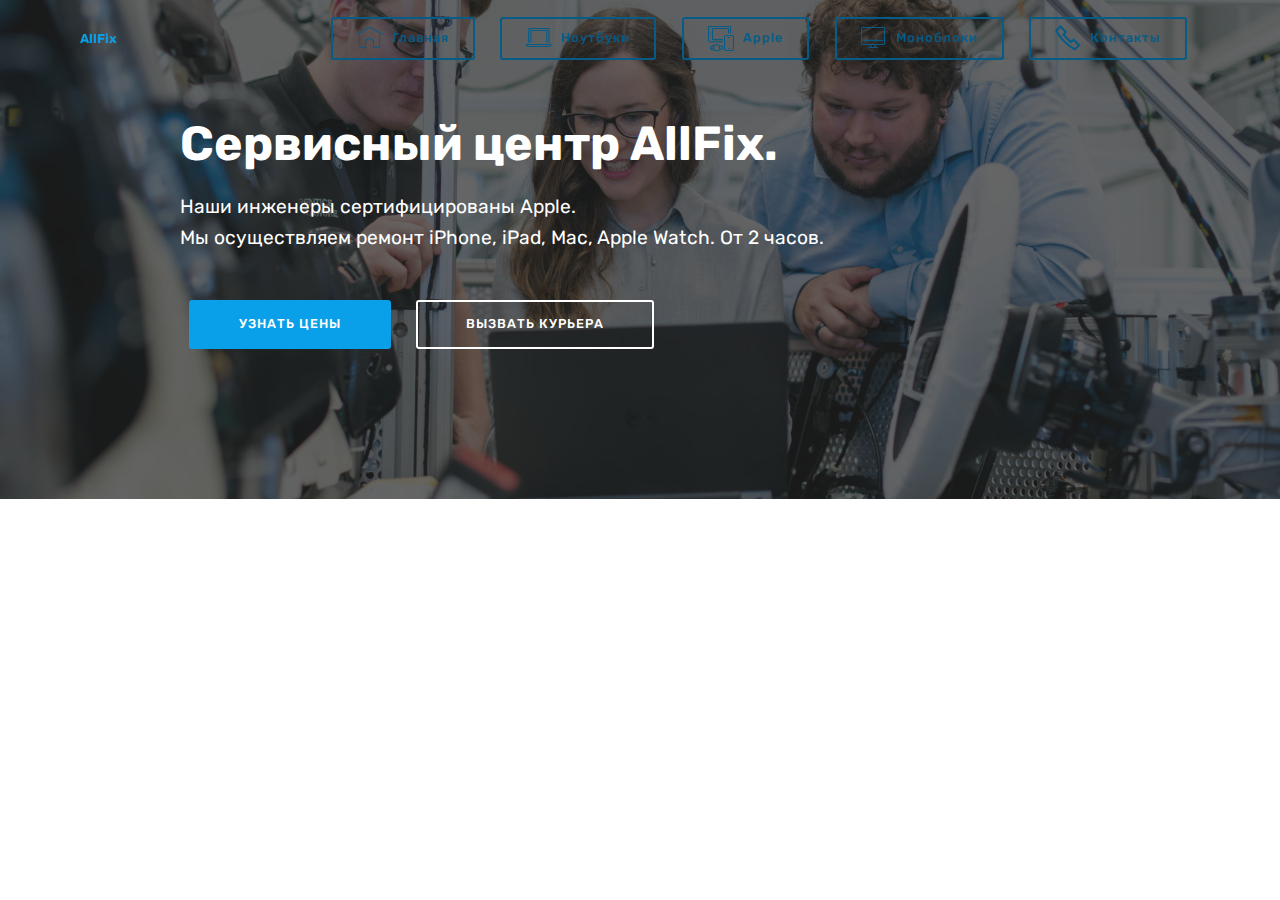
<file: index.html>
<!DOCTYPE html>
<html  >
<head> 
  <!-- Миша тест-->
  <!-- Site made with Mobirise Website Builder v4.12.1, https://mobirise.com -->
  <meta charset="UTF-8">
  <meta http-equiv="X-UA-Compatible" content="IE=edge">
  <meta name="generator" content="Mobirise v4.12.1, mobirise.com">
  <meta name="viewport" content="width=device-width, initial-scale=1, minimum-scale=1">
  <link rel="shortcut icon" href="assets/images/logo2.png" type="image/x-icon">
  <meta name="description" content="">
  
  <title>Главная</title>
  <link rel="stylesheet" href="assets/web/assets/mobirise-icons2/mobirise2.css">
  <link rel="stylesheet" href="assets/web/assets/mobirise-icons/mobirise-icons.css">
  <link rel="stylesheet" href="assets/bootstrap/css/bootstrap.min.css">
  <link rel="stylesheet" href="assets/bootstrap/css/bootstrap-grid.min.css">
  <link rel="stylesheet" href="assets/bootstrap/css/bootstrap-reboot.min.css">
  <link rel="stylesheet" href="assets/animatecss/animate.min.css">
  <link rel="stylesheet" href="assets/tether/tether.min.css">
  <link rel="stylesheet" href="assets/dropdown/css/style.css">
  <link rel="stylesheet" href="assets/theme/css/style.css">
  <link rel="preload" as="style" href="assets/mobirise/css/mbr-additional.css"><link rel="stylesheet" href="assets/mobirise/css/mbr-additional.css" type="text/css">
  
  
  
</head>
<body>
  <section class="menu cid-qTkzRZLJNu" once="menu" id="menu1-0">

    

    <nav class="navbar navbar-expand beta-menu navbar-dropdown align-items-center navbar-fixed-top navbar-toggleable-sm bg-color transparent">
        <button class="navbar-toggler navbar-toggler-right" type="button" data-toggle="collapse" data-target="#navbarSupportedContent" aria-controls="navbarSupportedContent" aria-expanded="false" aria-label="Toggle navigation">
            <div class="hamburger">
                <span></span>
                <span></span>
                <span></span>
                <span></span>
            </div>
        </button>
        <div class="menu-logo">
            <div class="navbar-brand">
                
                <span class="navbar-caption-wrap"><a class="navbar-caption text-success display-4" href="https://mobirise.com">AllFix</a></span>
            </div>
        </div>
        <div class="collapse navbar-collapse" id="navbarSupportedContent">
            <ul class="navbar-nav nav-dropdown" data-app-modern-menu="true"><li class="nav-item">
                    <a class="nav-link link text-white display-7" href="https://mobirise.com">
                        </a>
                </li></ul>
            <div class="navbar-buttons mbr-section-btn"><a class="btn btn-sm btn-success-outline display-4" href="index.html"><span class="mbri-home mbr-iconfont mbr-iconfont-btn"></span>Главная</a>  <a class="btn btn-sm btn-success-outline display-4" href="page6.html"><span class="mbri-laptop mbr-iconfont mbr-iconfont-btn"></span>Ноутбуки</a> <a class="btn btn-sm btn-success-outline display-4" href="page4.html"><span class="mbri-devices mbr-iconfont mbr-iconfont-btn"></span>Apple</a> <a class="btn btn-sm btn-success-outline display-4" href="page5.html"><span class="mbri-desktop mbr-iconfont mbr-iconfont-btn"></span>Моноблоки</a> <a class="btn btn-sm btn-success-outline display-4" href="page1.html"><span class="mobi-mbri mobi-mbri-phone mbr-iconfont mbr-iconfont-btn"></span>Контакты</a></div>
        </div>
    </nav>
</section>

<section class="engine"><a href="https://mobirise.info/k">how to develop your own website</a></section><section class="mbr-section info3 cid-rRf6RfEWJQ" id="info3-n">

    

    <div class="mbr-overlay" style="opacity: 0.7; background-color: rgb(35, 35, 35);">
    </div>

    <div class="container">
        <div class="row justify-content-center">
            <div class="media-container-column title col-12 col-md-10">
                <h2 class="align-left mbr-bold mbr-white pb-3 mbr-fonts-style display-2">Сервисный центр AllFix.</h2>
                
                <p class="mbr-text align-left mbr-white mbr-fonts-style display-5">Наши инженеры сертифицированы Apple. <br>Мы осуществляем ремонт iPhone, iPad, Mac, Apple Watch. От 2 часов.</p>
                <div class="mbr-section-btn align-left py-4"><a class="btn btn-success display-4" href="https://mobirise.co">УЗНАТЬ ЦЕНЫ</a>
                    <a class="btn btn-white-outline display-4" href="https://mobirise.co">ВЫЗВАТЬ КУРЬЕРА</a></div>
            </div>
        </div>
    </div>
</section>


  <script src="assets/popper/popper.min.js"></script>
  <script src="assets/web/assets/jquery/jquery.min.js"></script>
  <script src="assets/bootstrap/js/bootstrap.min.js"></script>
  <script src="assets/smoothscroll/smooth-scroll.js"></script>
  <script src="assets/touchswipe/jquery.touch-swipe.min.js"></script>
  <script src="assets/viewportchecker/jquery.viewportchecker.js"></script>
  <script src="assets/tether/tether.min.js"></script>
  <script src="assets/dropdown/js/nav-dropdown.js"></script>
  <script src="assets/dropdown/js/navbar-dropdown.js"></script>
  <script src="assets/theme/js/script.js"></script>
  
  
  <input name="animation" type="hidden">
  </body>
</html>
</file>
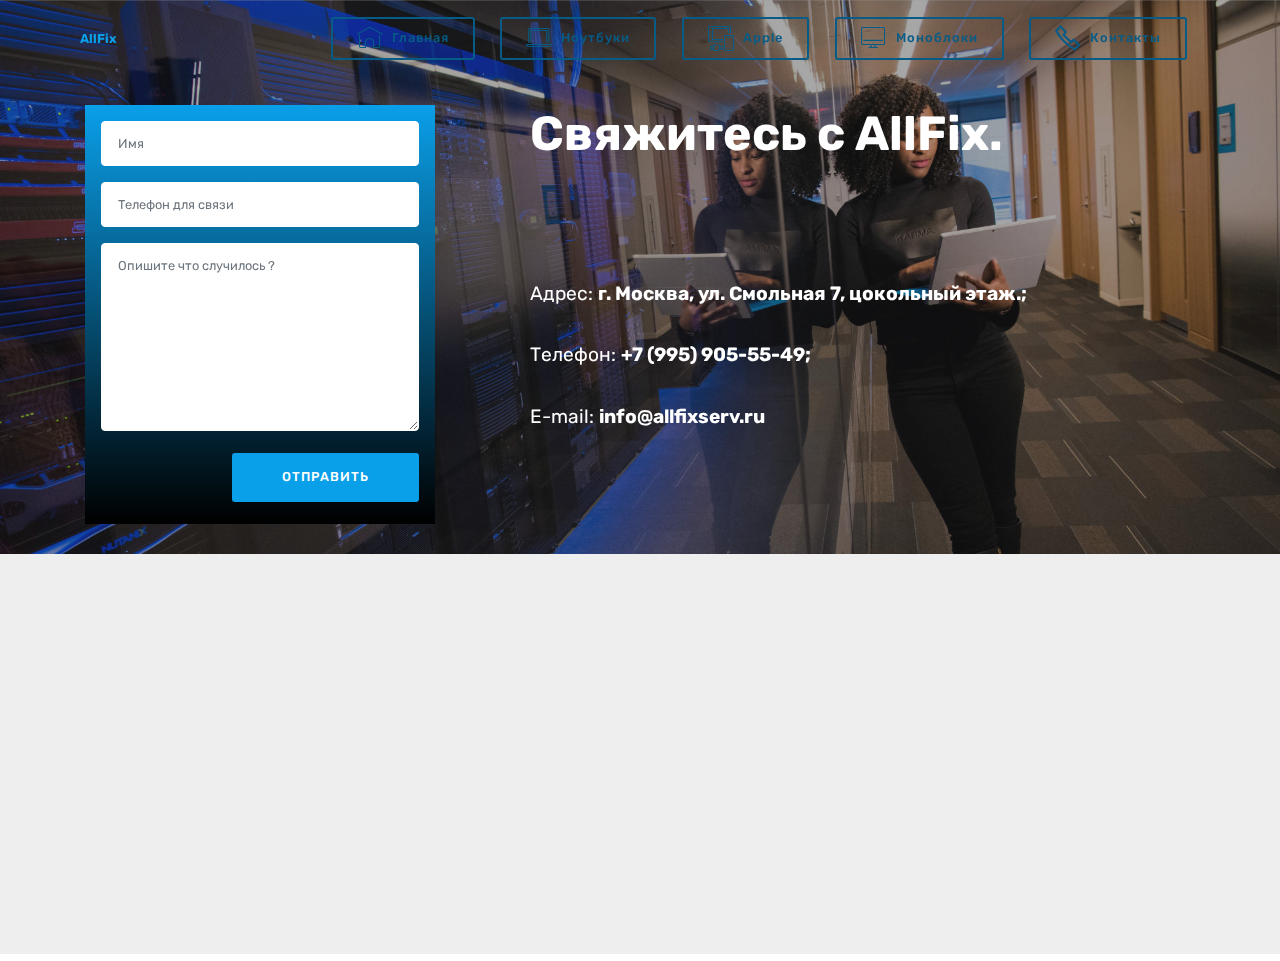
<file: page1.html>
<!DOCTYPE html>
<html  >
<head>
  <!-- Site made with Mobirise Website Builder v4.12.1, https://mobirise.com -->
  <meta charset="UTF-8">
  <meta http-equiv="X-UA-Compatible" content="IE=edge">
  <meta name="generator" content="Mobirise v4.12.1, mobirise.com">
  <meta name="viewport" content="width=device-width, initial-scale=1, minimum-scale=1">
  <link rel="shortcut icon" href="assets/images/logo2.png" type="image/x-icon">
  <meta name="description" content="Web Creator Description">
  
  <title>Контакты</title>
  <link rel="stylesheet" href="assets/web/assets/mobirise-icons2/mobirise2.css">
  <link rel="stylesheet" href="assets/web/assets/mobirise-icons/mobirise-icons.css">
  <link rel="stylesheet" href="assets/bootstrap/css/bootstrap.min.css">
  <link rel="stylesheet" href="assets/bootstrap/css/bootstrap-grid.min.css">
  <link rel="stylesheet" href="assets/bootstrap/css/bootstrap-reboot.min.css">
  <link rel="stylesheet" href="assets/tether/tether.min.css">
  <link rel="stylesheet" href="assets/dropdown/css/style.css">
  <link rel="stylesheet" href="assets/animatecss/animate.min.css">
  <link rel="stylesheet" href="assets/theme/css/style.css">
  <link rel="preload" as="style" href="assets/mobirise/css/mbr-additional.css"><link rel="stylesheet" href="assets/mobirise/css/mbr-additional.css" type="text/css">
  
  
  
</head>
<body>
  <section class="menu cid-qTkzRZLJNu" once="menu" id="menu1-3">

    

    <nav class="navbar navbar-expand beta-menu navbar-dropdown align-items-center navbar-fixed-top navbar-toggleable-sm bg-color transparent">
        <button class="navbar-toggler navbar-toggler-right" type="button" data-toggle="collapse" data-target="#navbarSupportedContent" aria-controls="navbarSupportedContent" aria-expanded="false" aria-label="Toggle navigation">
            <div class="hamburger">
                <span></span>
                <span></span>
                <span></span>
                <span></span>
            </div>
        </button>
        <div class="menu-logo">
            <div class="navbar-brand">
                
                <span class="navbar-caption-wrap"><a class="navbar-caption text-success display-4" href="https://mobirise.com">AllFix</a></span>
            </div>
        </div>
        <div class="collapse navbar-collapse" id="navbarSupportedContent">
            <ul class="navbar-nav nav-dropdown" data-app-modern-menu="true"><li class="nav-item">
                    <a class="nav-link link text-white display-7" href="https://mobirise.com">
                        </a>
                </li></ul>
            <div class="navbar-buttons mbr-section-btn"><a class="btn btn-sm btn-success-outline display-4" href="index.html"><span class="mbri-home mbr-iconfont mbr-iconfont-btn"></span>Главная</a>  <a class="btn btn-sm btn-success-outline display-4" href="page6.html"><span class="mbri-laptop mbr-iconfont mbr-iconfont-btn"></span>Ноутбуки</a> <a class="btn btn-sm btn-success-outline display-4" href="page4.html"><span class="mbri-devices mbr-iconfont mbr-iconfont-btn"></span>Apple</a> <a class="btn btn-sm btn-success-outline display-4" href="page5.html"><span class="mbri-desktop mbr-iconfont mbr-iconfont-btn"></span>Моноблоки</a> <a class="btn btn-sm btn-success-outline display-4" href="page1.html"><span class="mobi-mbri mobi-mbri-phone mbr-iconfont mbr-iconfont-btn"></span>Контакты</a></div>
        </div>
    </nav>
</section>

<section class="engine"><a href="https://mobirise.info/x">css templates</a></section><section class="header15 cid-rRf9jIYEBU mbr-parallax-background" id="header15-u">

    

    <div class="mbr-overlay" style="opacity: 0.4; background-color: rgb(35, 35, 35);"></div>

    <div class="container align-right">
        <div class="row">
            <div class="mbr-white col-lg-8 col-md-7 content-container">
                <h1 class="mbr-section-title mbr-bold pb-3 mbr-fonts-style display-2">Свяжитесь с AllFix.<br></h1>
                <p class="mbr-text pb-3 mbr-fonts-style display-5"><br><br><br>Адрес:&nbsp;<strong>г. Москва, ул. Смольная 7, цокольный этаж.;</strong><br><br>Телефон:&nbsp;<strong>+7 (995) 905-55-49;</strong><br><br>E-mail:&nbsp;<strong>info@allfixserv.ru</strong></p>
            </div>
            <div class="col-lg-4 col-md-5">
                <div class="form-container">
                    <div class="media-container-column" data-form-type="formoid">
                        <!---Formbuilder Form--->
                        <form action="https://mobirise.com/" method="POST" class="mbr-form form-with-styler" data-form-title="Mobirise Form"><input type="hidden" name="email" data-form-email="true" value="L/SYE7BGbOlJXs1dSFT7EGM/0JoJOItqttS4r6G8CULrRSJgP/QU2kP3EPGf3H2MMVjSTwvzjnIMJ3EjsTNIK9Q2TT3UwLNkNjqgQxA+JgccHkPJzwHDy1PwTT7jr8c/">
                            <div class="row">
                                <div hidden="hidden" data-form-alert="" class="alert alert-success col-12">Спасибо! Сокоро мы свяжемся с Вами!</div>
                                <div hidden="hidden" data-form-alert-danger="" class="alert alert-danger col-12">
                                </div>
                            </div>
                            <div class="dragArea row">
                                <div class="col-md-12 form-group " data-for="name">
                                    <input type="text" name="name" placeholder="Имя" data-form-field="Name" required="required" class="form-control px-3 display-7" id="name-header15-u">
                                </div>
                                
                                <div data-for="phone" class="col-md-12 form-group ">
                                    <input type="tel" name="phone" placeholder="Телефон для связи" data-form-field="Phone" class="form-control px-3 display-7" id="phone-header15-u">
                                </div>
                                <div data-for="message" class="col-md-12 form-group ">
                                    <textarea name="message" placeholder="Опишите что случилось ?" data-form-field="Message" class="form-control px-3 display-7" id="message-header15-u"></textarea>
                                </div>
                                <div class="col-md-12 input-group-btn"><button type="submit" class="btn btn-form btn-success display-4">ОТПРАВИТЬ</button></div>
                            </div>
                        </form><!---Formbuilder Form--->
                    </div>
                </div>
            </div>
        </div>
    </div>
    
</section>

<section class="map1 cid-rRf8ViMr7T" id="map1-t">

     

    <div class="google-map"><iframe frameborder="0" style="border:0" src="https://www.google.com/maps/embed/v1/place?key=AIzaSyCy9r70T3NYf3PhvVflTo0_zdif2_IoIYs&amp;q=place_id:ChIJ85AmL_s3tUYR4V6AgoW7auI" allowfullscreen=""></iframe></div>
</section>


  <script src="assets/web/assets/jquery/jquery.min.js"></script>
  <script src="assets/popper/popper.min.js"></script>
  <script src="assets/bootstrap/js/bootstrap.min.js"></script>
  <script src="assets/smoothscroll/smooth-scroll.js"></script>
  <script src="assets/parallax/jarallax.min.js"></script>
  <script src="assets/tether/tether.min.js"></script>
  <script src="assets/viewportchecker/jquery.viewportchecker.js"></script>
  <script src="assets/dropdown/js/nav-dropdown.js"></script>
  <script src="assets/dropdown/js/navbar-dropdown.js"></script>
  <script src="assets/touchswipe/jquery.touch-swipe.min.js"></script>
  <script src="assets/theme/js/script.js"></script>
  <script src="assets/formoid/formoid.min.js"></script>
  
  
  <input name="animation" type="hidden">
  </body>
</html>
</file>
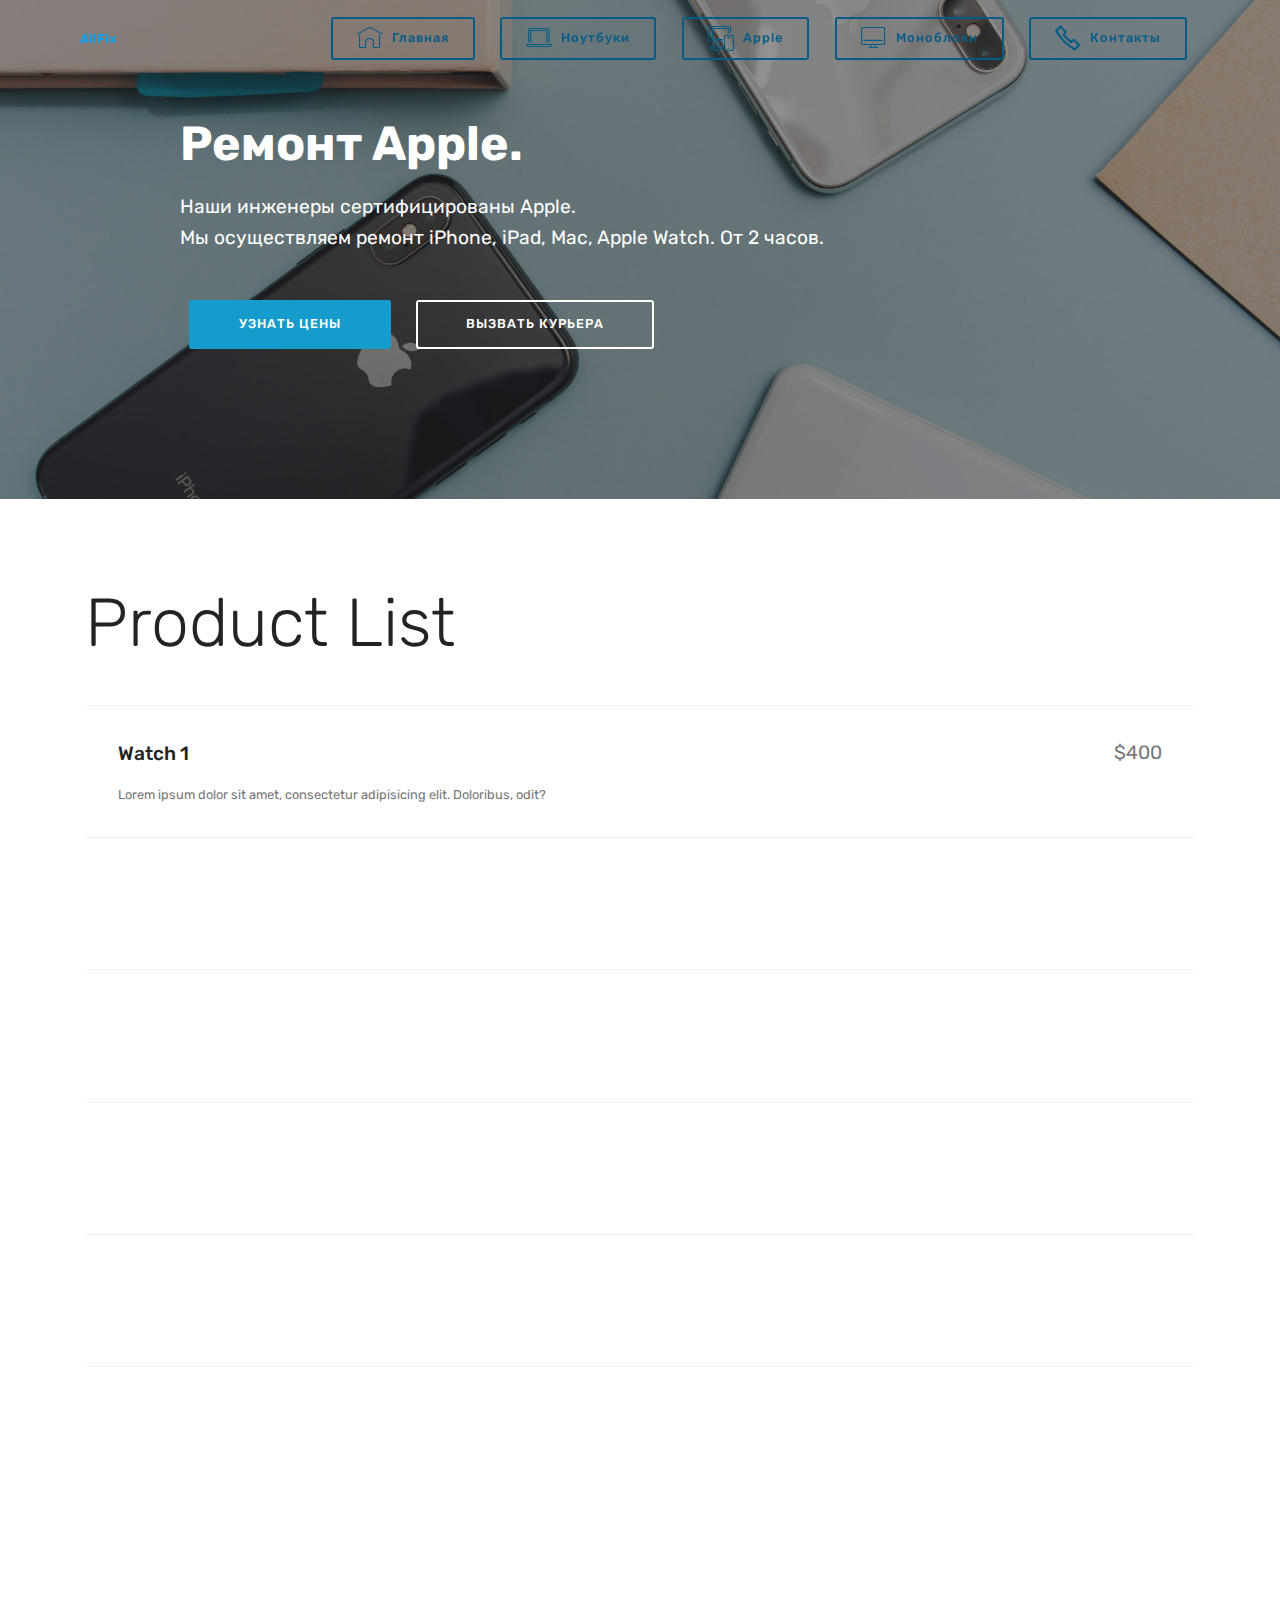
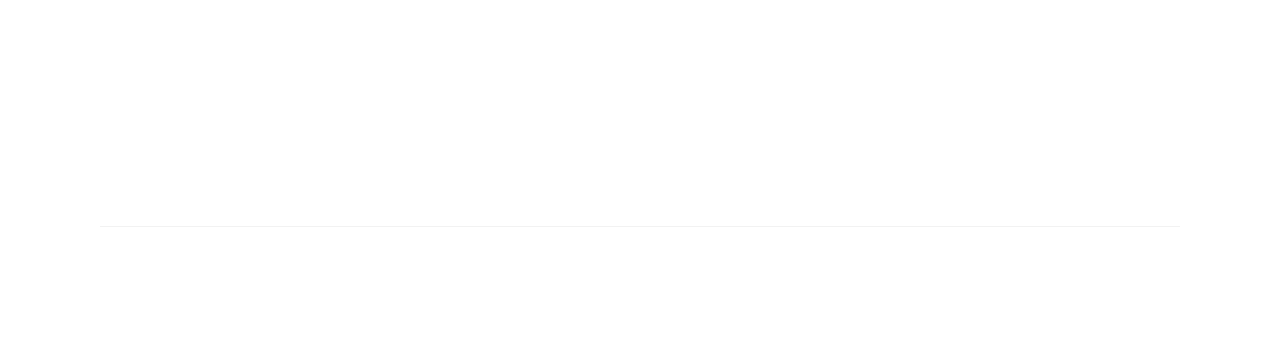
<file: page4.html>
<!DOCTYPE html>
<html  >
<head>
  <!-- Site made with Mobirise Website Builder v4.12.1, https://mobirise.com -->
  <meta charset="UTF-8">
  <meta http-equiv="X-UA-Compatible" content="IE=edge">
  <meta name="generator" content="Mobirise v4.12.1, mobirise.com">
  <meta name="viewport" content="width=device-width, initial-scale=1, minimum-scale=1">
  <link rel="shortcut icon" href="assets/images/logo2.png" type="image/x-icon">
  <meta name="description" content="Site Creator Description">
  
  <title>Apple</title>
  <link rel="stylesheet" href="assets/web/assets/mobirise-icons/mobirise-icons.css">
  <link rel="stylesheet" href="assets/web/assets/mobirise-icons2/mobirise2.css">
  <link rel="stylesheet" href="assets/bootstrap/css/bootstrap.min.css">
  <link rel="stylesheet" href="assets/bootstrap/css/bootstrap-grid.min.css">
  <link rel="stylesheet" href="assets/bootstrap/css/bootstrap-reboot.min.css">
  <link rel="stylesheet" href="assets/dropdown/css/style.css">
  <link rel="stylesheet" href="assets/animatecss/animate.min.css">
  <link rel="stylesheet" href="assets/tether/tether.min.css">
  <link rel="stylesheet" href="assets/socicon/css/styles.css">
  <link rel="stylesheet" href="assets/theme/css/style.css">
  <link rel="preload" as="style" href="assets/mobirise/css/mbr-additional.css"><link rel="stylesheet" href="assets/mobirise/css/mbr-additional.css" type="text/css">
  
  
  
</head>
<body>
  <section class="menu cid-qTkzRZLJNu" once="menu" id="menu1-6">

    

    <nav class="navbar navbar-expand beta-menu navbar-dropdown align-items-center navbar-fixed-top navbar-toggleable-sm bg-color transparent">
        <button class="navbar-toggler navbar-toggler-right" type="button" data-toggle="collapse" data-target="#navbarSupportedContent" aria-controls="navbarSupportedContent" aria-expanded="false" aria-label="Toggle navigation">
            <div class="hamburger">
                <span></span>
                <span></span>
                <span></span>
                <span></span>
            </div>
        </button>
        <div class="menu-logo">
            <div class="navbar-brand">
                
                <span class="navbar-caption-wrap"><a class="navbar-caption text-success display-4" href="https://mobirise.com">AllFix</a></span>
            </div>
        </div>
        <div class="collapse navbar-collapse" id="navbarSupportedContent">
            <ul class="navbar-nav nav-dropdown" data-app-modern-menu="true"><li class="nav-item">
                    <a class="nav-link link text-white display-7" href="https://mobirise.com">
                        </a>
                </li></ul>
            <div class="navbar-buttons mbr-section-btn"><a class="btn btn-sm btn-success-outline display-4" href="index.html"><span class="mbri-home mbr-iconfont mbr-iconfont-btn"></span>Главная</a>  <a class="btn btn-sm btn-success-outline display-4" href="page6.html"><span class="mbri-laptop mbr-iconfont mbr-iconfont-btn"></span>Ноутбуки</a> <a class="btn btn-sm btn-success-outline display-4" href="page4.html"><span class="mbri-devices mbr-iconfont mbr-iconfont-btn"></span>Apple</a> <a class="btn btn-sm btn-success-outline display-4" href="page5.html"><span class="mbri-desktop mbr-iconfont mbr-iconfont-btn"></span>Моноблоки</a> <a class="btn btn-sm btn-success-outline display-4" href="page1.html"><span class="mobi-mbri mobi-mbri-phone mbr-iconfont mbr-iconfont-btn"></span>Контакты</a></div>
        </div>
    </nav>
</section>

<section class="engine"><a href="https://mobirise.info/m">web design templates</a></section><section class="mbr-section info3 cid-rRf4DaUxii" id="info3-i">

    

    <div class="mbr-overlay" style="opacity: 0.5; background-color: rgb(35, 35, 35);">
    </div>

    <div class="container">
        <div class="row justify-content-center">
            <div class="media-container-column title col-12 col-md-10">
                <h2 class="align-left mbr-bold mbr-white pb-3 mbr-fonts-style display-2">
                    Ремонт Apple.</h2>
                
                <p class="mbr-text align-left mbr-white mbr-fonts-style display-5">Наши инженеры сертифицированы Apple. <br>Мы осуществляем ремонт iPhone, iPad, Mac, Apple Watch. От 2 часов.</p>
                <div class="mbr-section-btn align-left py-4"><a class="btn btn-primary display-4" href="page4.html#services5-w">УЗНАТЬ ЦЕНЫ</a>
                    <a class="btn btn-white-outline display-4" href="https://mobirise.co">ВЫЗВАТЬ КУРЬЕРА</a></div>
            </div>
        </div>
    </div>
</section>

<section class="services5 cid-rRjSgEua3p" id="services5-w">
    <!---->
    
    <!---->
    <!--Overlay-->
    
    <!--Container-->
    <div class="container">
        <div class="row">
            <!--Titles-->
            <div class="title pb-5 col-12">
                <h2 class="align-left mbr-fonts-style m-0 display-1">
                    Product List
                </h2>
                
            </div>
            <!--Card-1-->
            <div class="card px-3 col-12">
                <div class="card-wrapper media-container-row media-container-row">
                    <div class="card-box">
                        <div class="top-line pb-3">
                            <h4 class="card-title mbr-fonts-style display-5">
                                Watch 1
                            </h4>
                            <p class="mbr-text cost mbr-fonts-style m-0 display-5">
                                $400
                            </p>
                        </div>
                        <div class="bottom-line">
                            <p class="mbr-text mbr-fonts-style m-0 b-descr display-7">
                                Lorem ipsum dolor sit amet, consectetur adipisicing elit. Doloribus, odit?
                            </p>
                        </div>
                    </div>
                </div>
            </div>
            <!--Card-2-->
            <div class="card px-3 col-12">
                <div class="card-wrapper media-container-row media-container-row">
                    <div class="card-box">
                        <div class="top-line pb-3">
                            <h4 class="card-title mbr-fonts-style display-5">
                                Watch 2
                            </h4>
                            <p class="mbr-text cost mbr-fonts-style m-0 display-5">
                                $500
                            </p>
                        </div>
                        <div class="bottom-line">
                            <p class="mbr-text mbr-fonts-style m-0 b-descr display-7">
                                Lorem ipsum dolor sit amet, consectetur adipisicing elit. Doloribus, odit?
                            </p>
                        </div>
                    </div>
                </div>
            </div>
            <!--Card-3-->
            <div class="card px-3 col-12">
                <div class="card-wrapper media-container-row media-container-row">
                    <div class="card-box">
                        <div class="top-line pb-3">
                            <h4 class="card-title mbr-fonts-style display-5">
                                Watch 3
                            </h4>
                            <p class="mbr-text cost mbr-fonts-style m-0 display-5">
                                $600
                            </p>
                        </div>
                        <div class="bottom-line">
                            <p class="mbr-text mbr-fonts-style m-0 b-descr display-7">
                                Lorem ipsum dolor sit amet, consectetur adipisicing elit. Doloribus, odit?
                            </p>
                        </div>
                    </div>
                </div>
            </div>
            <!--Card-4-->
            <div class="card px-3 col-12">
                <div class="card-wrapper media-container-row media-container-row">
                    <div class="card-box">
                        <div class="top-line pb-3">
                            <h4 class="card-title mbr-fonts-style display-5">
                                Watch 4
                            </h4>
                            <p class="mbr-text cost mbr-fonts-style m-0 display-5">
                                $700
                            </p>
                        </div>
                        <div class="bottom-line">
                            <p class="mbr-text mbr-fonts-style m-0 b-descr display-7">
                                Lorem ipsum dolor sit amet, consectetur adipisicing elit. Doloribus, odit?
                            </p>
                        </div>
                    </div>
                </div>
            </div>
            <!--Card-5-->
            <div class="card px-3 col-12">
                <div class="card-wrapper media-container-row media-container-row">
                    <div class="card-box">
                        <div class="top-line pb-3">
                            <h4 class="card-title mbr-fonts-style display-5">
                                Watch 5
                            </h4>
                            <p class="mbr-text cost mbr-fonts-style m-0 display-5">
                                $800
                            </p>
                        </div>
                        <div class="bottom-line">
                            <p class="mbr-text mbr-fonts-style m-0 b-descr display-7">
                                Lorem ipsum dolor sit amet, consectetur adipisicing elit. Doloribus, odit?
                            </p>
                        </div>
                    </div>
                </div>
            </div>
            <!--Card-6-->
            <div class="card px-3 col-12">
                <div class="card-wrapper media-container-row media-container-row">
                    <div class="card-box">
                        <div class="top-line pb-3">
                            <h4 class="card-title mbr-fonts-style display-5">
                                Watch 6
                            </h4>
                            <p class="mbr-text cost mbr-fonts-style m-0 display-5">
                                $900
                            </p>
                        </div>
                        <div class="bottom-line">
                            <p class="mbr-text mbr-fonts-style m-0 b-descr display-7">
                                Lorem ipsum dolor sit amet, consectetur adipisicing elit. Doloribus, odit?
                            </p>
                        </div>
                    </div>
                </div>
            </div>
            <!--Card-7-->
            
            <!--Card-8-->
            
            <!--Card-9-->
            
            <!--Card-10-->
            
            <!--Card-11-->
            
            <!--Card-12-->
            
        </div>
    </div>
</section>

<section class="footer3 cid-rRkK2chyx8" id="footer3-z">

    

    

    <div class="container">
        <div class="media-container-row content">
            <div class="col-md-2 col-sm-4">
                <div class="mb-3 img-logo">
                    <a href="https://mobirise.co/">
                         <img src="assets/images/logo215.png" alt="Mobirise">
                    </a>
                </div>
                <p class="mbr-fonts-style foot-logo display-7">
                    MOBIRISE
                </p>
            </div>
            <div class="col-md-3 col-sm-4">
                <p class="mb-4 mbr-fonts-style foot-title display-7">
                    НОВОСТИ
                </p>
                <p class="mbr-text mbr-links-column mbr-fonts-style display-7">
                    <a href="#" class="text-black">О нас</a>
                    <br><a href="#" class="text-black">Сервис</a>
                    <br><a href="#" class="text-black">Выбор работы</a>
                    <br><a href="#" class="text-black">Связаться</a>
                    <br><a href="#" class="text-black">Карьера</a>
                </p>
            </div>
            <div class="col-md-3 col-sm-4">
                <p class="mb-4 mbr-fonts-style foot-title display-7">
                    КАТЕГОРИИ
                </p>
                <p class="mbr-text mbr-fonts-style mbr-links-column display-7">
                    <a href="#" class="text-black">Бизнес</a>
                    <br><a href="#" class="text-black">Дизайн</a>
                    <br><a href="#" class="text-black">Жизнь</a>
                    <br><a href="#" class="text-black">Наука</a>
                    <br><a href="#" class="text-black">Технология</a>
                </p>
            </div>
            <div class="col-md-4 col-sm-12">
                <p class="mb-4 mbr-fonts-style foot-title display-7">Заказать обратный звонок</p>
                <p class="mbr-text form-text mbr-fonts-style display-7">
                    Остались вопросы - закажите обратный звонок.
                </p>
                <div class="media-container-column" data-form-type="formoid">
                    <!---Formbuilder Form--->
                    <form action="https://mobirise.com/" method="POST" class="mbr-form form-with-styler" data-form-title="Mobirise Form"><input type="hidden" name="email" data-form-email="true" value="2fNcb8hh/s6P0Y3ejwlhE7O7JhuwS8lSYfaG7zsTGVx6m0MBRrZgYEcMAPoN997fbWjTnOGCF6gsfWRr4C5H4onQXBeIzd/W5ysRk3wzqhxpjiRrZEZG+E0e99TFbC7f">
                        <div class="row form-inline justify-content-center">
                            <div hidden="hidden" data-form-alert="" class="alert alert-success col-12">Спасибо за заполнение анкеты!</div>
                            <div hidden="hidden" data-form-alert-danger="" class="alert alert-danger col-12">
                            </div>
                        </div>
                        <div class="dragArea row form-inline justify-content-center">
                            <div class="col-auto form-group " data-for="email">
                                <input type="email" name="email" placeholder="Email" data-form-field="Email" required="required" class="form-control input-sm input-inverse my-2 display-7" id="email-footer3-z">
                            </div>
                            <div class="col-auto input-group-btn  m-2"><button type="submit" class="btn btn-primary m-0 display-4">Отправить</button></div>
                        </div>
                    </form><!---Formbuilder Form--->
                </div>

            </div>
        </div>
        <div class="footer-lower">
            <div class="media-container-row">
                <div class="col-sm-12">
                    <hr>
                </div>
            </div>
            <div class="media-container-row">
                <div class="col-sm-6 copyright">
                    <p class="mbr-text mbr-fonts-style display-7">
                        © Copyright 2019 Mobirise - All Rights Reserved
                    </p>
                </div>
                <div class="col-md-6">
                    <div class="social-list align-right">
                        <div class="soc-item">
                            <a href="https://twitter.com/mobirise" target="_blank">
                                <span class="socicon-twitter socicon mbr-iconfont mbr-iconfont-social"></span>
                            </a>
                        </div>
                        <div class="soc-item">
                            <a href="https://www.facebook.com/pages/Mobirise/1616226671953247" target="_blank">
                                <span class="socicon-facebook socicon mbr-iconfont mbr-iconfont-social"></span>
                            </a>
                        </div>
                        <div class="soc-item">
                            <a href="https://www.youtube.com/c/mobirise" target="_blank">
                                <span class="socicon-youtube socicon mbr-iconfont mbr-iconfont-social"></span>
                            </a>
                        </div>
                        <div class="soc-item">
                            <a href="https://instagram.com/mobirise" target="_blank">
                                <span class="socicon-instagram socicon mbr-iconfont mbr-iconfont-social"></span>
                            </a>
                        </div>
                        <div class="soc-item">
                            <a href="https://plus.google.com/u/0/+Mobirise" target="_blank">
                                <span class="socicon-googleplus socicon mbr-iconfont mbr-iconfont-social"></span>
                            </a>
                        </div>
                        <div class="soc-item">
                            <a href="https://www.behance.net/Mobirise" target="_blank">
                                <span class="socicon-behance socicon mbr-iconfont mbr-iconfont-social"></span>
                            </a>
                        </div>
                    </div>
                </div>
            </div>
        </div>
    </div>
</section>


  <script src="assets/web/assets/jquery/jquery.min.js"></script>
  <script src="assets/popper/popper.min.js"></script>
  <script src="assets/bootstrap/js/bootstrap.min.js"></script>
  <script src="assets/smoothscroll/smooth-scroll.js"></script>
  <script src="assets/dropdown/js/nav-dropdown.js"></script>
  <script src="assets/dropdown/js/navbar-dropdown.js"></script>
  <script src="assets/touchswipe/jquery.touch-swipe.min.js"></script>
  <script src="assets/viewportchecker/jquery.viewportchecker.js"></script>
  <script src="assets/tether/tether.min.js"></script>
  <script src="assets/theme/js/script.js"></script>
  <script src="assets/formoid/formoid.min.js"></script>
  
  
  <input name="animation" type="hidden">
  </body>
</html>
</file>
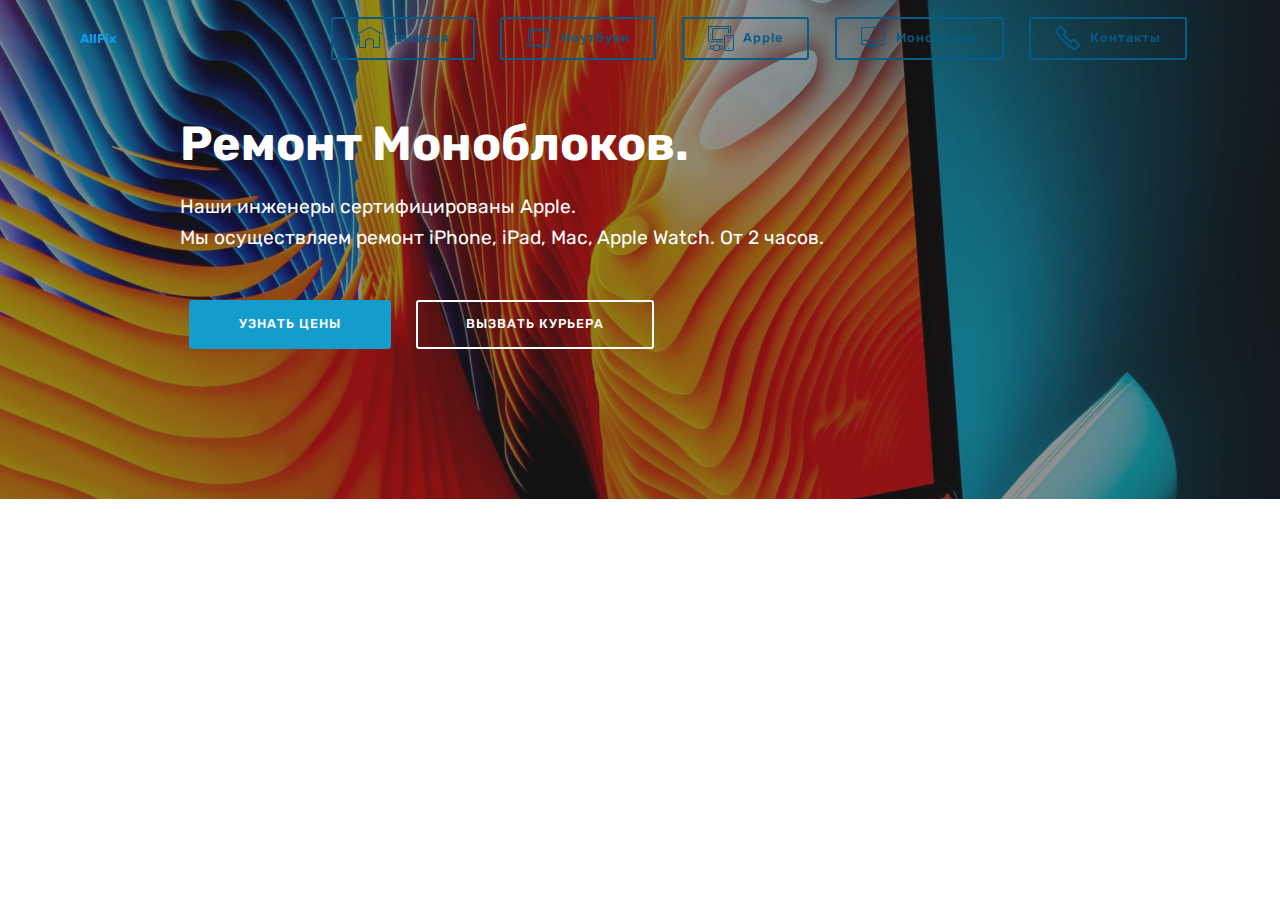
<file: page5.html>
<!DOCTYPE html>
<html  >
<head>
  <!-- Site made with Mobirise Website Builder v4.12.1, https://mobirise.com -->
  <meta charset="UTF-8">
  <meta http-equiv="X-UA-Compatible" content="IE=edge">
  <meta name="generator" content="Mobirise v4.12.1, mobirise.com">
  <meta name="viewport" content="width=device-width, initial-scale=1, minimum-scale=1">
  <link rel="shortcut icon" href="assets/images/logo2.png" type="image/x-icon">
  <meta name="description" content="Site Creator Description">
  
  <title>Моноблоки</title>
  <link rel="stylesheet" href="assets/web/assets/mobirise-icons2/mobirise2.css">
  <link rel="stylesheet" href="assets/web/assets/mobirise-icons/mobirise-icons.css">
  <link rel="stylesheet" href="assets/bootstrap/css/bootstrap.min.css">
  <link rel="stylesheet" href="assets/bootstrap/css/bootstrap-grid.min.css">
  <link rel="stylesheet" href="assets/bootstrap/css/bootstrap-reboot.min.css">
  <link rel="stylesheet" href="assets/animatecss/animate.min.css">
  <link rel="stylesheet" href="assets/tether/tether.min.css">
  <link rel="stylesheet" href="assets/dropdown/css/style.css">
  <link rel="stylesheet" href="assets/theme/css/style.css">
  <link rel="preload" as="style" href="assets/mobirise/css/mbr-additional.css"><link rel="stylesheet" href="assets/mobirise/css/mbr-additional.css" type="text/css">
  
  
  
</head>
<body>
  <section class="menu cid-rRf7RwdopV" once="menu" id="menu1-o">

    

    <nav class="navbar navbar-expand beta-menu navbar-dropdown align-items-center navbar-fixed-top navbar-toggleable-sm bg-color transparent">
        <button class="navbar-toggler navbar-toggler-right" type="button" data-toggle="collapse" data-target="#navbarSupportedContent" aria-controls="navbarSupportedContent" aria-expanded="false" aria-label="Toggle navigation">
            <div class="hamburger">
                <span></span>
                <span></span>
                <span></span>
                <span></span>
            </div>
        </button>
        <div class="menu-logo">
            <div class="navbar-brand">
                
                <span class="navbar-caption-wrap"><a class="navbar-caption text-success display-4" href="https://mobirise.com">AllFix</a></span>
            </div>
        </div>
        <div class="collapse navbar-collapse" id="navbarSupportedContent">
            <ul class="navbar-nav nav-dropdown" data-app-modern-menu="true"><li class="nav-item">
                    <a class="nav-link link text-white display-7" href="https://mobirise.com">
                        </a>
                </li></ul>
            <div class="navbar-buttons mbr-section-btn"><a class="btn btn-sm btn-success-outline display-4" href="index.html"><span class="mbri-home mbr-iconfont mbr-iconfont-btn"></span>Главная</a>  <a class="btn btn-sm btn-success-outline display-4" href="page6.html"><span class="mbri-laptop mbr-iconfont mbr-iconfont-btn"></span>Ноутбуки</a> <a class="btn btn-sm btn-success-outline display-4" href="page4.html"><span class="mbri-devices mbr-iconfont mbr-iconfont-btn"></span>Apple</a> <a class="btn btn-sm btn-success-outline display-4" href="page5.html"><span class="mbri-desktop mbr-iconfont mbr-iconfont-btn"></span>Моноблоки</a> <a class="btn btn-sm btn-success-outline display-4" href="page1.html"><span class="mobi-mbri mobi-mbri-phone mbr-iconfont mbr-iconfont-btn"></span>Контакты</a></div>
        </div>
    </nav>
</section>

<section class="engine"><a href="https://mobirise.info/u">bootstrap responsive templates</a></section><section class="mbr-section info3 cid-rRf7RwO7aW" id="info3-p">

    

    <div class="mbr-overlay" style="opacity: 0.5; background-color: rgb(35, 35, 35);">
    </div>

    <div class="container">
        <div class="row justify-content-center">
            <div class="media-container-column title col-12 col-md-10">
                <h2 class="align-left mbr-bold mbr-white pb-3 mbr-fonts-style display-2">
                    Ремонт Моноблоков.</h2>
                
                <p class="mbr-text align-left mbr-white mbr-fonts-style display-5">Наши инженеры сертифицированы Apple. <br>Мы осуществляем ремонт iPhone, iPad, Mac, Apple Watch. От 2 часов.</p>
                <div class="mbr-section-btn align-left py-4"><a class="btn btn-primary display-4" href="https://mobirise.co">УЗНАТЬ ЦЕНЫ</a>
                    <a class="btn btn-white-outline display-4" href="https://mobirise.co">ВЫЗВАТЬ КУРЬЕРА</a></div>
            </div>
        </div>
    </div>
</section>


  <script src="assets/popper/popper.min.js"></script>
  <script src="assets/web/assets/jquery/jquery.min.js"></script>
  <script src="assets/bootstrap/js/bootstrap.min.js"></script>
  <script src="assets/smoothscroll/smooth-scroll.js"></script>
  <script src="assets/touchswipe/jquery.touch-swipe.min.js"></script>
  <script src="assets/viewportchecker/jquery.viewportchecker.js"></script>
  <script src="assets/tether/tether.min.js"></script>
  <script src="assets/dropdown/js/nav-dropdown.js"></script>
  <script src="assets/dropdown/js/navbar-dropdown.js"></script>
  <script src="assets/theme/js/script.js"></script>
  
  
  <input name="animation" type="hidden">
  </body>
</html>
</file>
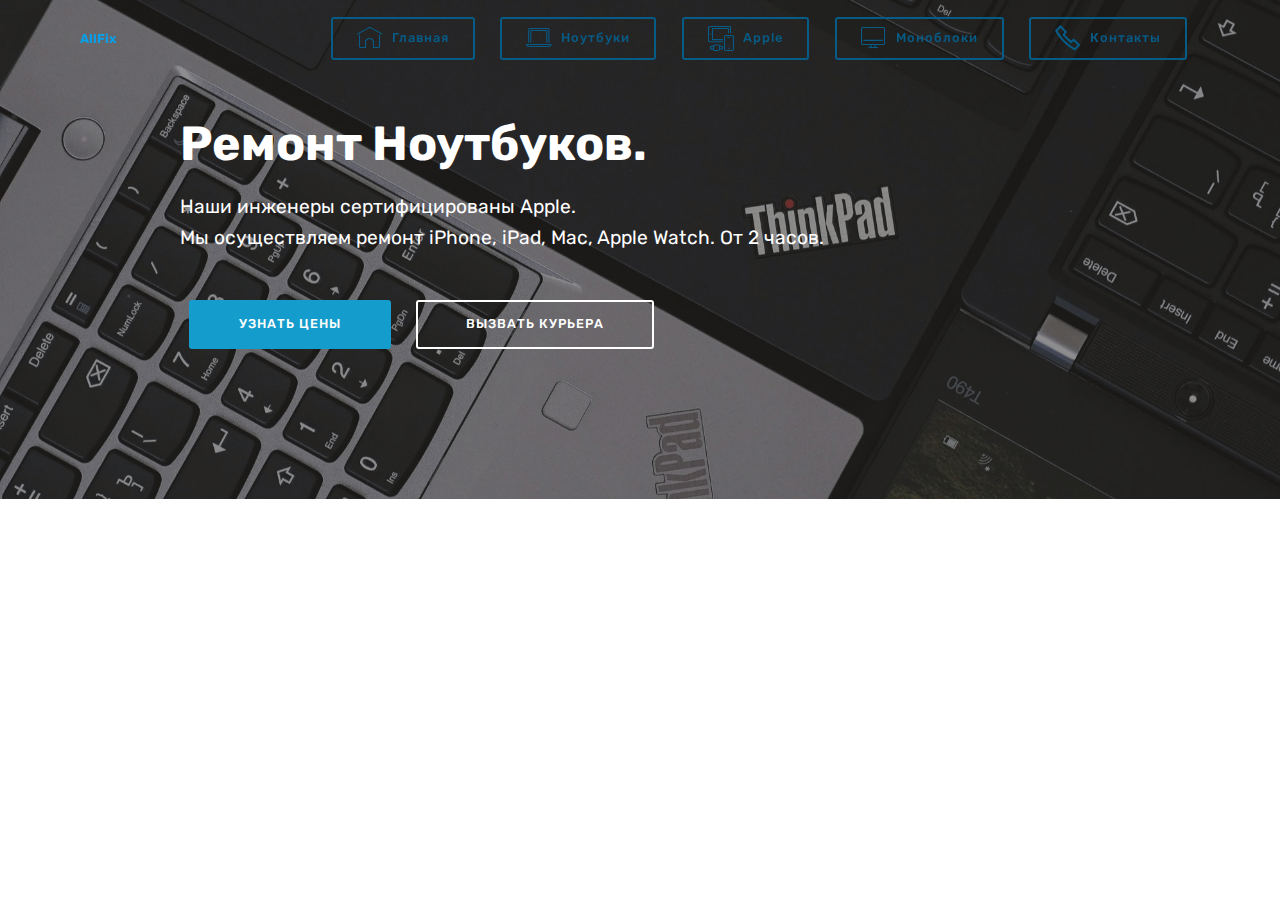
<file: page6.html>
<!DOCTYPE html>
<html  >
<head>
  <!-- Site made with Mobirise Website Builder v4.12.1, https://mobirise.com -->
  <meta charset="UTF-8">
  <meta http-equiv="X-UA-Compatible" content="IE=edge">
  <meta name="generator" content="Mobirise v4.12.1, mobirise.com">
  <meta name="viewport" content="width=device-width, initial-scale=1, minimum-scale=1">
  <link rel="shortcut icon" href="assets/images/logo2.png" type="image/x-icon">
  <meta name="description" content="Site Creator Description">
  
  <title>Ноутбуки</title>
  <link rel="stylesheet" href="assets/web/assets/mobirise-icons2/mobirise2.css">
  <link rel="stylesheet" href="assets/web/assets/mobirise-icons/mobirise-icons.css">
  <link rel="stylesheet" href="assets/bootstrap/css/bootstrap.min.css">
  <link rel="stylesheet" href="assets/bootstrap/css/bootstrap-grid.min.css">
  <link rel="stylesheet" href="assets/bootstrap/css/bootstrap-reboot.min.css">
  <link rel="stylesheet" href="assets/animatecss/animate.min.css">
  <link rel="stylesheet" href="assets/tether/tether.min.css">
  <link rel="stylesheet" href="assets/dropdown/css/style.css">
  <link rel="stylesheet" href="assets/theme/css/style.css">
  <link rel="preload" as="style" href="assets/mobirise/css/mbr-additional.css"><link rel="stylesheet" href="assets/mobirise/css/mbr-additional.css" type="text/css">
  
  
  
</head>
<body>
  <section class="menu cid-rRf6CnzsFD" once="menu" id="menu1-l">

    

    <nav class="navbar navbar-expand beta-menu navbar-dropdown align-items-center navbar-fixed-top navbar-toggleable-sm bg-color transparent">
        <button class="navbar-toggler navbar-toggler-right" type="button" data-toggle="collapse" data-target="#navbarSupportedContent" aria-controls="navbarSupportedContent" aria-expanded="false" aria-label="Toggle navigation">
            <div class="hamburger">
                <span></span>
                <span></span>
                <span></span>
                <span></span>
            </div>
        </button>
        <div class="menu-logo">
            <div class="navbar-brand">
                
                <span class="navbar-caption-wrap"><a class="navbar-caption text-success display-4" href="https://mobirise.com">AllFix</a></span>
            </div>
        </div>
        <div class="collapse navbar-collapse" id="navbarSupportedContent">
            <ul class="navbar-nav nav-dropdown" data-app-modern-menu="true"><li class="nav-item">
                    <a class="nav-link link text-white display-7" href="https://mobirise.com">
                        </a>
                </li></ul>
            <div class="navbar-buttons mbr-section-btn"><a class="btn btn-sm btn-success-outline display-4" href="index.html"><span class="mbri-home mbr-iconfont mbr-iconfont-btn"></span>Главная</a>  <a class="btn btn-sm btn-success-outline display-4" href="page6.html"><span class="mbri-laptop mbr-iconfont mbr-iconfont-btn"></span>Ноутбуки</a> <a class="btn btn-sm btn-success-outline display-4" href="page4.html"><span class="mbri-devices mbr-iconfont mbr-iconfont-btn"></span>Apple</a> <a class="btn btn-sm btn-success-outline display-4" href="page5.html"><span class="mbri-desktop mbr-iconfont mbr-iconfont-btn"></span>Моноблоки</a> <a class="btn btn-sm btn-success-outline display-4" href="page1.html"><span class="mobi-mbri mobi-mbri-phone mbr-iconfont mbr-iconfont-btn"></span>Контакты</a></div>
        </div>
    </nav>
</section>

<section class="engine"><a href="https://mobirise.info/h">create your own web page</a></section><section class="mbr-section info3 cid-rRf6CoaQzZ" id="info3-m">

    

    <div class="mbr-overlay" style="opacity: 0.5; background-color: rgb(35, 35, 35);">
    </div>

    <div class="container">
        <div class="row justify-content-center">
            <div class="media-container-column title col-12 col-md-10">
                <h2 class="align-left mbr-bold mbr-white pb-3 mbr-fonts-style display-2">
                    Ремонт Ноутбуков.</h2>
                
                <p class="mbr-text align-left mbr-white mbr-fonts-style display-5">Наши инженеры сертифицированы Apple. <br>Мы осуществляем ремонт iPhone, iPad, Mac, Apple Watch. От 2 часов.</p>
                <div class="mbr-section-btn align-left py-4"><a class="btn btn-primary display-4" href="https://mobirise.co">УЗНАТЬ ЦЕНЫ</a>
                    <a class="btn btn-white-outline display-4" href="https://mobirise.co">ВЫЗВАТЬ КУРЬЕРА</a></div>
            </div>
        </div>
    </div>
</section>


  <script src="assets/popper/popper.min.js"></script>
  <script src="assets/web/assets/jquery/jquery.min.js"></script>
  <script src="assets/bootstrap/js/bootstrap.min.js"></script>
  <script src="assets/smoothscroll/smooth-scroll.js"></script>
  <script src="assets/touchswipe/jquery.touch-swipe.min.js"></script>
  <script src="assets/viewportchecker/jquery.viewportchecker.js"></script>
  <script src="assets/tether/tether.min.js"></script>
  <script src="assets/dropdown/js/nav-dropdown.js"></script>
  <script src="assets/dropdown/js/navbar-dropdown.js"></script>
  <script src="assets/theme/js/script.js"></script>
  
  
  <input name="animation" type="hidden">
  </body>
</html>
</file>
<file: assets/web/assets/mobirise-icons2/mobirise2.css>
@font-face {
  font-family: 'Moririse2';
  font-display: swap;
  src:  url('mobirise2.eot?f2bix4');
  src:  url('mobirise2.eot?f2bix4#iefix') format('embedded-opentype'),
    url('mobirise2.ttf?f2bix4') format('truetype'),
    url('mobirise2.woff?f2bix4') format('woff'),
    url('mobirise2.svg?f2bix4#mobirise2') format('svg');
  font-weight: normal;
  font-style: normal;
}

[class^="mobi-"], [class*=" mobi-"] {
  /* use !important to prevent issues with browser extensions that change fonts */
  font-family: 'Moririse2' !important;
  speak: none;
  font-style: normal;
  font-weight: normal;
  font-variant: normal;
  text-transform: none;
  line-height: 1;

  /* Better Font Rendering =========== */
  -webkit-font-smoothing: antialiased;
  -moz-osx-font-smoothing: grayscale;
}

.mobi-mbri-add-submenu:before {
  content: "\e900";
}
.mobi-mbri-alert:before {
  content: "\e901";
}
.mobi-mbri-align-center:before {
  content: "\e902";
}
.mobi-mbri-align-justify:before {
  content: "\e903";
}
.mobi-mbri-align-left:before {
  content: "\e904";
}
.mobi-mbri-align-right:before {
  content: "\e905";
}
.mobi-mbri-android:before {
  content: "\e906";
}
.mobi-mbri-apple:before {
  content: "\e907";
}
.mobi-mbri-arrow-down:before {
  content: "\e908";
}
.mobi-mbri-arrow-next:before {
  content: "\e909";
}
.mobi-mbri-arrow-prev:before {
  content: "\e90a";
}
.mobi-mbri-arrow-up:before {
  content: "\e90b";
}
.mobi-mbri-bold:before {
  content: "\e90c";
}
.mobi-mbri-bookmark:before {
  content: "\e90d";
}
.mobi-mbri-bootstrap:before {
  content: "\e90e";
}
.mobi-mbri-briefcase:before {
  content: "\e90f";
}
.mobi-mbri-browse:before {
  content: "\e910";
}
.mobi-mbri-bulleted-list:before {
  content: "\e911";
}
.mobi-mbri-calendar:before {
  content: "\e912";
}
.mobi-mbri-camera:before {
  content: "\e913";
}
.mobi-mbri-cart-add:before {
  content: "\e914";
}
.mobi-mbri-cart-full:before {
  content: "\e915";
}
.mobi-mbri-cash:before {
  content: "\e916";
}
.mobi-mbri-change-style:before {
  content: "\e917";
}
.mobi-mbri-chat:before {
  content: "\e918";
}
.mobi-mbri-clock:before {
  content: "\e919";
}
.mobi-mbri-close:before {
  content: "\e91a";
}
.mobi-mbri-cloud:before {
  content: "\e91b";
}
.mobi-mbri-code:before {
  content: "\e91c";
}
.mobi-mbri-contact-form:before {
  content: "\e91d";
}
.mobi-mbri-credit-card:before {
  content: "\e91e";
}
.mobi-mbri-cursor-click:before {
  content: "\e91f";
}
.mobi-mbri-cust-feedback:before {
  content: "\e920";
}
.mobi-mbri-database:before {
  content: "\e921";
}
.mobi-mbri-delivery:before {
  content: "\e922";
}
.mobi-mbri-desktop:before {
  content: "\e923";
}
.mobi-mbri-devices:before {
  content: "\e924";
}
.mobi-mbri-down:before {
  content: "\e925";
}
.mobi-mbri-download-2:before {
  content: "\e926";
}
.mobi-mbri-download:before {
  content: "\e927";
}
.mobi-mbri-drag-n-drop-2:before {
  content: "\e928";
}
.mobi-mbri-drag-n-drop:before {
  content: "\e929";
}
.mobi-mbri-edit-2:before {
  content: "\e92a";
}
.mobi-mbri-edit:before {
  content: "\e92b";
}
.mobi-mbri-error:before {
  content: "\e92c";
}
.mobi-mbri-extension:before {
  content: "\e92d";
}
.mobi-mbri-features:before {
  content: "\e92e";
}
.mobi-mbri-file:before {
  content: "\e92f";
}
.mobi-mbri-flag:before {
  content: "\e930";
}
.mobi-mbri-folder:before {
  content: "\e931";
}
.mobi-mbri-gift:before {
  content: "\e932";
}
.mobi-mbri-github:before {
  content: "\e933";
}
.mobi-mbri-globe-2:before {
  content: "\e934";
}
.mobi-mbri-globe:before {
  content: "\e935";
}
.mobi-mbri-growing-chart:before {
  content: "\e936";
}
.mobi-mbri-hearth:before {
  content: "\e937";
}
.mobi-mbri-help:before {
  content: "\e938";
}
.mobi-mbri-home:before {
  content: "\e939";
}
.mobi-mbri-hot-cup:before {
  content: "\e93a";
}
.mobi-mbri-idea:before {
  content: "\e93b";
}
.mobi-mbri-image-gallery:before {
  content: "\e93c";
}
.mobi-mbri-image-slider:before {
  content: "\e93d";
}
.mobi-mbri-info:before {
  content: "\e93e";
}
.mobi-mbri-italic:before {
  content: "\e93f";
}
.mobi-mbri-key:before {
  content: "\e940";
}
.mobi-mbri-laptop:before {
  content: "\e941";
}
.mobi-mbri-layers:before {
  content: "\e942";
}
.mobi-mbri-left-right:before {
  content: "\e943";
}
.mobi-mbri-left:before {
  content: "\e944";
}
.mobi-mbri-letter:before {
  content: "\e945";
}
.mobi-mbri-like:before {
  content: "\e946";
}
.mobi-mbri-link:before {
  content: "\e947";
}
.mobi-mbri-lock:before {
  content: "\e948";
}
.mobi-mbri-login:before {
  content: "\e949";
}
.mobi-mbri-logout:before {
  content: "\e94a";
}
.mobi-mbri-magic-stick:before {
  content: "\e94b";
}
.mobi-mbri-map-pin:before {
  content: "\e94c";
}
.mobi-mbri-menu:before {
  content: "\e94d";
}
.mobi-mbri-mobile-2:before {
  content: "\e94e";
}
.mobi-mbri-mobile-horizontal:before {
  content: "\e94f";
}
.mobi-mbri-mobile:before {
  content: "\e950";
}
.mobi-mbri-mobirise:before {
  content: "\e951";
}
.mobi-mbri-more-horizontal:before {
  content: "\e952";
}
.mobi-mbri-more-vertical:before {
  content: "\e953";
}
.mobi-mbri-music:before {
  content: "\e954";
}
.mobi-mbri-new-file:before {
  content: "\e955";
}
.mobi-mbri-numbered-list:before {
  content: "\e956";
}
.mobi-mbri-opened-folder:before {
  content: "\e957";
}
.mobi-mbri-pages:before {
  content: "\e958";
}
.mobi-mbri-paper-plane:before {
  content: "\e959";
}
.mobi-mbri-paperclip:before {
  content: "\e95a";
}
.mobi-mbri-phone:before {
  content: "\e95b";
}
.mobi-mbri-photo:before {
  content: "\e95c";
}
.mobi-mbri-photos:before {
  content: "\e95d";
}
.mobi-mbri-pin:before {
  content: "\e95e";
}
.mobi-mbri-play:before {
  content: "\e95f";
}
.mobi-mbri-plus:before {
  content: "\e960";
}
.mobi-mbri-preview:before {
  content: "\e961";
}
.mobi-mbri-print:before {
  content: "\e962";
}
.mobi-mbri-protect:before {
  content: "\e963";
}
.mobi-mbri-question:before {
  content: "\e964";
}
.mobi-mbri-quote-left:before {
  content: "\e965";
}
.mobi-mbri-quote-right:before {
  content: "\e966";
}
.mobi-mbri-redo:before {
  content: "\e967";
}
.mobi-mbri-refresh:before {
  content: "\e968";
}
.mobi-mbri-responsive-2:before {
  content: "\e969";
}
.mobi-mbri-responsive:before {
  content: "\e96a";
}
.mobi-mbri-right:before {
  content: "\e96b";
}
.mobi-mbri-rocket:before {
  content: "\e96c";
}
.mobi-mbri-sad-face:before {
  content: "\e96d";
}
.mobi-mbri-sale:before {
  content: "\e96e";
}
.mobi-mbri-save:before {
  content: "\e96f";
}
.mobi-mbri-search:before {
  content: "\e970";
}
.mobi-mbri-setting-2:before {
  content: "\e971";
}
.mobi-mbri-setting-3:before {
  content: "\e972";
}
.mobi-mbri-setting:before {
  content: "\e973";
}
.mobi-mbri-share:before {
  content: "\e974";
}
.mobi-mbri-shopping-bag:before {
  content: "\e975";
}
.mobi-mbri-shopping-basket:before {
  content: "\e976";
}
.mobi-mbri-shopping-cart:before {
  content: "\e977";
}
.mobi-mbri-sites:before {
  content: "\e978";
}
.mobi-mbri-smile-face:before {
  content: "\e979";
}
.mobi-mbri-speed:before {
  content: "\e97a";
}
.mobi-mbri-star:before {
  content: "\e97b";
}
.mobi-mbri-success:before {
  content: "\e97c";
}
.mobi-mbri-sun:before {
  content: "\e97d";
}
.mobi-mbri-sun2:before {
  content: "\e97e";
}
.mobi-mbri-tablet-vertical:before {
  content: "\e97f";
}
.mobi-mbri-tablet:before {
  content: "\e980";
}
.mobi-mbri-target:before {
  content: "\e981";
}
.mobi-mbri-timer:before {
  content: "\e982";
}
.mobi-mbri-to-ftp:before {
  content: "\e983";
}
.mobi-mbri-to-local-drive:before {
  content: "\e984";
}
.mobi-mbri-touch-swipe:before {
  content: "\e985";
}
.mobi-mbri-touch:before {
  content: "\e986";
}
.mobi-mbri-trash:before {
  content: "\e987";
}
.mobi-mbri-underline:before {
  content: "\e988";
}
.mobi-mbri-undo:before {
  content: "\e989";
}
.mobi-mbri-unlink:before {
  content: "\e98a";
}
.mobi-mbri-unlock:before {
  content: "\e98b";
}
.mobi-mbri-up-down:before {
  content: "\e98c";
}
.mobi-mbri-up:before {
  content: "\e98d";
}
.mobi-mbri-update:before {
  content: "\e98e";
}
.mobi-mbri-upload-2:before {
  content: "\e98f";
}
.mobi-mbri-upload:before {
  content: "\e990";
}
.mobi-mbri-user-2:before {
  content: "\e991";
}
.mobi-mbri-user:before {
  content: "\e992";
}
.mobi-mbri-users:before {
  content: "\e993";
}
.mobi-mbri-video-play:before {
  content: "\e994";
}
.mobi-mbri-video:before {
  content: "\e995";
}
.mobi-mbri-watch:before {
  content: "\e996";
}
.mobi-mbri-website-theme-2:before {
  content: "\e997";
}
.mobi-mbri-website-theme:before {
  content: "\e998";
}
.mobi-mbri-wifi:before {
  content: "\e999";
}
.mobi-mbri-windows:before {
  content: "\e99a";
}
.mobi-mbri-zoom-in:before {
  content: "\e99b";
}
.mobi-mbri-zoom-out:before {
  content: "\e99c";
}
</file>
<file: assets/web/assets/mobirise-icons/mobirise-icons.css>
@font-face {
  font-family: 'MobiriseIcons';
  src:  url('mobirise-icons.eot?spat4u');
  src:  url('mobirise-icons.eot?spat4u#iefix') format('embedded-opentype'),
    url('mobirise-icons.ttf?spat4u') format('truetype'),
    url('mobirise-icons.woff?spat4u') format('woff'),
    url('mobirise-icons.svg?spat4u#MobiriseIcons') format('svg');
  font-weight: normal;
  font-style: normal;
  font-display: swap;
}

[class^="mbri-"], [class*=" mbri-"] {
  /* use !important to prevent issues with browser extensions that change fonts */
  font-family: MobiriseIcons !important;
  speak: none;
  font-style: normal;
  font-weight: normal;
  font-variant: normal;
  text-transform: none;
  line-height: 1;

  /* Better Font Rendering =========== */
  -webkit-font-smoothing: antialiased;
  -moz-osx-font-smoothing: grayscale;
}

.mbri-add-submenu:before {
  content: "\e900";
}
.mbri-alert:before {
  content: "\e901";
}
.mbri-align-center:before {
  content: "\e902";
}
.mbri-align-justify:before {
  content: "\e903";
}
.mbri-align-left:before {
  content: "\e904";
}
.mbri-align-right:before {
  content: "\e905";
}
.mbri-android:before {
  content: "\e906";
}
.mbri-apple:before {
  content: "\e907";
}
.mbri-arrow-down:before {
  content: "\e908";
}
.mbri-arrow-next:before {
  content: "\e909";
}
.mbri-arrow-prev:before {
  content: "\e90a";
}
.mbri-arrow-up:before {
  content: "\e90b";
}
.mbri-bold:before {
  content: "\e90c";
}
.mbri-bookmark:before {
  content: "\e90d";
}
.mbri-bootstrap:before {
  content: "\e90e";
}
.mbri-briefcase:before {
  content: "\e90f";
}
.mbri-browse:before {
  content: "\e910";
}
.mbri-bulleted-list:before {
  content: "\e911";
}
.mbri-calendar:before {
  content: "\e912";
}
.mbri-camera:before {
  content: "\e913";
}
.mbri-cart-add:before {
  content: "\e914";
}
.mbri-cart-full:before {
  content: "\e915";
}
.mbri-cash:before {
  content: "\e916";
}
.mbri-change-style:before {
  content: "\e917";
}
.mbri-chat:before {
  content: "\e918";
}
.mbri-clock:before {
  content: "\e919";
}
.mbri-close:before {
  content: "\e91a";
}
.mbri-cloud:before {
  content: "\e91b";
}
.mbri-code:before {
  content: "\e91c";
}
.mbri-contact-form:before {
  content: "\e91d";
}
.mbri-credit-card:before {
  content: "\e91e";
}
.mbri-cursor-click:before {
  content: "\e91f";
}
.mbri-cust-feedback:before {
  content: "\e920";
}
.mbri-database:before {
  content: "\e921";
}
.mbri-delivery:before {
  content: "\e922";
}
.mbri-desktop:before {
  content: "\e923";
}
.mbri-devices:before {
  content: "\e924";
}
.mbri-down:before {
  content: "\e925";
}
.mbri-download:before {
  content: "\e989";
}
.mbri-drag-n-drop:before {
  content: "\e927";
}
.mbri-drag-n-drop2:before {
  content: "\e928";
}
.mbri-edit:before {
  content: "\e929";
}
.mbri-edit2:before {
  content: "\e92a";
}
.mbri-error:before {
  content: "\e92b";
}
.mbri-extension:before {
  content: "\e92c";
}
.mbri-features:before {
  content: "\e92d";
}
.mbri-file:before {
  content: "\e92e";
}
.mbri-flag:before {
  content: "\e92f";
}
.mbri-folder:before {
  content: "\e930";
}
.mbri-gift:before {
  content: "\e931";
}
.mbri-github:before {
  content: "\e932";
}
.mbri-globe:before {
  content: "\e933";
}
.mbri-globe-2:before {
  content: "\e934";
}
.mbri-growing-chart:before {
  content: "\e935";
}
.mbri-hearth:before {
  content: "\e936";
}
.mbri-help:before {
  content: "\e937";
}
.mbri-home:before {
  content: "\e938";
}
.mbri-hot-cup:before {
  content: "\e939";
}
.mbri-idea:before {
  content: "\e93a";
}
.mbri-image-gallery:before {
  content: "\e93b";
}
.mbri-image-slider:before {
  content: "\e93c";
}
.mbri-info:before {
  content: "\e93d";
}
.mbri-italic:before {
  content: "\e93e";
}
.mbri-key:before {
  content: "\e93f";
}
.mbri-laptop:before {
  content: "\e940";
}
.mbri-layers:before {
  content: "\e941";
}
.mbri-left-right:before {
  content: "\e942";
}
.mbri-left:before {
  content: "\e943";
}
.mbri-letter:before {
  content: "\e944";
}
.mbri-like:before {
  content: "\e945";
}
.mbri-link:before {
  content: "\e946";
}
.mbri-lock:before {
  content: "\e947";
}
.mbri-login:before {
  content: "\e948";
}
.mbri-logout:before {
  content: "\e949";
}
.mbri-magic-stick:before {
  content: "\e94a";
}
.mbri-map-pin:before {
  content: "\e94b";
}
.mbri-menu:before {
  content: "\e94c";
}
.mbri-mobile:before {
  content: "\e94d";
}
.mbri-mobile2:before {
  content: "\e94e";
}
.mbri-mobirise:before {
  content: "\e94f";
}
.mbri-more-horizontal:before {
  content: "\e950";
}
.mbri-more-vertical:before {
  content: "\e951";
}
.mbri-music:before {
  content: "\e952";
}
.mbri-new-file:before {
  content: "\e953";
}
.mbri-numbered-list:before {
  content: "\e954";
}
.mbri-opened-folder:before {
  content: "\e955";
}
.mbri-pages:before {
  content: "\e956";
}
.mbri-paper-plane:before {
  content: "\e957";
}
.mbri-paperclip:before {
  content: "\e958";
}
.mbri-photo:before {
  content: "\e959";
}
.mbri-photos:before {
  content: "\e95a";
}
.mbri-pin:before {
  content: "\e95b";
}
.mbri-play:before {
  content: "\e95c";
}
.mbri-plus:before {
  content: "\e95d";
}
.mbri-preview:before {
  content: "\e95e";
}
.mbri-print:before {
  content: "\e95f";
}
.mbri-protect:before {
  content: "\e960";
}
.mbri-question:before {
  content: "\e961";
}
.mbri-quote-left:before {
  content: "\e962";
}
.mbri-quote-right:before {
  content: "\e963";
}
.mbri-refresh:before {
  content: "\e964";
}
.mbri-responsive:before {
  content: "\e965";
}
.mbri-right:before {
  content: "\e966";
}
.mbri-rocket:before {
  content: "\e967";
}
.mbri-sad-face:before {
  content: "\e968";
}
.mbri-sale:before {
  content: "\e969";
}
.mbri-save:before {
  content: "\e96a";
}
.mbri-search:before {
  content: "\e96b";
}
.mbri-setting:before {
  content: "\e96c";
}
.mbri-setting2:before {
  content: "\e96d";
}
.mbri-setting3:before {
  content: "\e96e";
}
.mbri-share:before {
  content: "\e96f";
}
.mbri-shopping-bag:before {
  content: "\e970";
}
.mbri-shopping-basket:before {
  content: "\e971";
}
.mbri-shopping-cart:before {
  content: "\e972";
}
.mbri-sites:before {
  content: "\e973";
}
.mbri-smile-face:before {
  content: "\e974";
}
.mbri-speed:before {
  content: "\e975";
}
.mbri-star:before {
  content: "\e976";
}
.mbri-success:before {
  content: "\e977";
}
.mbri-sun:before {
  content: "\e978";
}
.mbri-sun2:before {
  content: "\e979";
}
.mbri-tablet:before {
  content: "\e97a";
}
.mbri-tablet-vertical:before {
  content: "\e97b";
}
.mbri-target:before {
  content: "\e97c";
}
.mbri-timer:before {
  content: "\e97d";
}
.mbri-to-ftp:before {
  content: "\e97e";
}
.mbri-to-local-drive:before {
  content: "\e97f";
}
.mbri-touch-swipe:before {
  content: "\e980";
}
.mbri-touch:before {
  content: "\e981";
}
.mbri-trash:before {
  content: "\e982";
}
.mbri-underline:before {
  content: "\e983";
}
.mbri-unlink:before {
  content: "\e984";
}
.mbri-unlock:before {
  content: "\e985";
}
.mbri-up-down:before {
  content: "\e986";
}
.mbri-up:before {
  content: "\e987";
}
.mbri-update:before {
  content: "\e988";
}
.mbri-upload:before {
 content: "\e926"; 
}
.mbri-user:before {
  content: "\e98a";
}
.mbri-user2:before {
  content: "\e98b";
}
.mbri-users:before {
  content: "\e98c";
}
.mbri-video:before {
  content: "\e98d";
}
.mbri-video-play:before {
  content: "\e98e";
}
.mbri-watch:before {
  content: "\e98f";
}
.mbri-website-theme:before {
  content: "\e990";
}
.mbri-wifi:before {
  content: "\e991";
}
.mbri-windows:before {
  content: "\e992";
}
.mbri-zoom-out:before {
  content: "\e993";
}
.mbri-redo:before {
  content: "\e994";
}
.mbri-undo:before {
  content: "\e995";
}
</file>
<file: assets/dropdown/css/style.css>
.navbar-dropdown {
  left: 0;
  padding: 0;
  position: absolute;
  right: 0;
  top: 0;
  transition: all 0.45s ease;
  z-index: 1030;
  background: #282828; }
  .navbar-dropdown .navbar-logo {
    margin-right: 0.8rem;
    transition: margin 0.3s ease-in-out;
    vertical-align: middle; }
    .navbar-dropdown .navbar-logo img {
      height: 3.125rem;
      transition: all 0.3s ease-in-out; }
    .navbar-dropdown .navbar-logo.mbr-iconfont {
      font-size: 3.125rem;
      line-height: 3.125rem; }
  .navbar-dropdown .navbar-caption {
    font-weight: 700;
    white-space: normal;
    vertical-align: -4px;
    line-height: 3.125rem !important; }
    .navbar-dropdown .navbar-caption, .navbar-dropdown .navbar-caption:hover {
      color: inherit;
      text-decoration: none; }
  .navbar-dropdown .mbr-iconfont + .navbar-caption {
    vertical-align: -1px; }
  .navbar-dropdown.navbar-fixed-top {
    position: fixed; }
  .navbar-dropdown .navbar-brand span {
    vertical-align: -4px; }
  .navbar-dropdown.bg-color.transparent {
    background: none; }
  .navbar-dropdown.navbar-short .navbar-brand {
    padding: 0.625rem 0; }
    .navbar-dropdown.navbar-short .navbar-brand span {
      vertical-align: -1px; }
  .navbar-dropdown.navbar-short .navbar-caption {
    line-height: 2.375rem !important;
    vertical-align: -2px; }
  .navbar-dropdown.navbar-short .navbar-logo {
    margin-right: 0.5rem; }
    .navbar-dropdown.navbar-short .navbar-logo img {
      height: 2.375rem; }
    .navbar-dropdown.navbar-short .navbar-logo.mbr-iconfont {
      font-size: 2.375rem;
      line-height: 2.375rem; }
  .navbar-dropdown.navbar-short .mbr-table-cell {
    height: 3.625rem; }
  .navbar-dropdown .navbar-close {
    left: 0.6875rem;
    position: fixed;
    top: 0.75rem;
    z-index: 1000; }
  .navbar-dropdown .hamburger-icon {
    content: "";
    display: inline-block;
    vertical-align: middle;
    width: 16px;
    -webkit-box-shadow: 0 -6px 0 1px #282828,0 0 0 1px #282828,0 6px 0 1px #282828;
    -moz-box-shadow: 0 -6px 0 1px #282828,0 0 0 1px #282828,0 6px 0 1px #282828;
    box-shadow: 0 -6px 0 1px #282828,0 0 0 1px #282828,0 6px 0 1px #282828; }

.dropdown-menu .dropdown-toggle[data-toggle="dropdown-submenu"]::after {
  border-bottom: 0.35em solid transparent;
  border-left: 0.35em solid;
  border-right: 0;
  border-top: 0.35em solid transparent;
  margin-left: 0.3rem; }

.dropdown-menu .dropdown-item:focus {
  outline: 0; }

.nav-dropdown {
  font-size: 0.75rem;
  font-weight: 500;
  height: auto !important; }
  .nav-dropdown .nav-btn {
    padding-left: 1rem; }
  .nav-dropdown .link {
    margin: .667em 1.667em;
    font-weight: 500;
    padding: 0;
    transition: color .2s ease-in-out; }
    .nav-dropdown .link.dropdown-toggle {
      margin-right: 2.583em; }
      .nav-dropdown .link.dropdown-toggle::after {
        margin-left: .25rem;
        border-top: 0.35em solid;
        border-right: 0.35em solid transparent;
        border-left: 0.35em solid transparent;
        border-bottom: 0; }
      .nav-dropdown .link.dropdown-toggle[aria-expanded="true"] {
        margin: 0;
        padding: 0.667em 3.263em  0.667em 1.667em; }
  .nav-dropdown .link::after,
  .nav-dropdown .dropdown-item::after {
    color: inherit; }
  .nav-dropdown .btn {
    font-size: 0.75rem;
    font-weight: 700;
    letter-spacing: 0;
    margin-bottom: 0;
    padding-left: 1.25rem;
    padding-right: 1.25rem; }
  .nav-dropdown .dropdown-menu {
    border-radius: 0;
    border: 0;
    left: 0;
    margin: 0;
    padding-bottom: 1.25rem;
    padding-top: 1.25rem;
    position: relative; }
  .nav-dropdown .dropdown-submenu {
    margin-left: 0.125rem;
    top: 0; }
  .nav-dropdown .dropdown-item {
    font-weight: 500;
    line-height: 2;
    padding: 0.3846em 4.615em 0.3846em 1.5385em;
    position: relative;
    transition: color .2s ease-in-out, background-color .2s ease-in-out; }
    .nav-dropdown .dropdown-item::after {
      margin-top: -0.3077em;
      position: absolute;
      right: 1.1538em;
      top: 50%; }
    .nav-dropdown .dropdown-item:focus, .nav-dropdown .dropdown-item:hover {
      background: none; }

@media (max-width: 767px) {
  .nav-dropdown.navbar-toggleable-sm {
    bottom: 0;
    display: none;
    left: 0;
    overflow-x: hidden;
    position: fixed;
    top: 0;
    transform: translateX(-100%);
    -ms-transform: translateX(-100%);
    -webkit-transform: translateX(-100%);
    width: 18.75rem;
    z-index: 999; } }
.nav-dropdown.navbar-toggleable-xl {
  bottom: 0;
  display: none;
  left: 0;
  overflow-x: hidden;
  position: fixed;
  top: 0;
  transform: translateX(-100%);
  -ms-transform: translateX(-100%);
  -webkit-transform: translateX(-100%);
  width: 18.75rem;
  z-index: 999; }

.nav-dropdown-sm {
  display: block !important;
  overflow-x: hidden;
  overflow: auto;
  padding-top: 3.875rem; }
  .nav-dropdown-sm::after {
    content: "";
    display: block;
    height: 3rem;
    width: 100%; }
  .nav-dropdown-sm.collapse.in ~ .navbar-close {
    display: block !important; }
  .nav-dropdown-sm.collapsing, .nav-dropdown-sm.collapse.in {
    transform: translateX(0);
    -ms-transform: translateX(0);
    -webkit-transform: translateX(0);
    transition: all 0.25s ease-out;
    -webkit-transition: all 0.25s ease-out;
    background: #282828; }
  .nav-dropdown-sm.collapsing[aria-expanded="false"] {
    transform: translateX(-100%);
    -ms-transform: translateX(-100%);
    -webkit-transform: translateX(-100%); }
  .nav-dropdown-sm .nav-item {
    display: block;
    margin-left: 0 !important;
    padding-left: 0; }
  .nav-dropdown-sm .link,
  .nav-dropdown-sm .dropdown-item {
    border-top: 1px dotted rgba(255, 255, 255, 0.1);
    font-size: 0.8125rem;
    line-height: 1.6;
    margin: 0 !important;
    padding: 0.875rem 2.4rem 0.875rem 1.5625rem !important;
    position: relative;
    white-space: normal; }
    .nav-dropdown-sm .link:focus, .nav-dropdown-sm .link:hover,
    .nav-dropdown-sm .dropdown-item:focus,
    .nav-dropdown-sm .dropdown-item:hover {
      background: rgba(0, 0, 0, 0.2) !important;
      color: #c0a375; }
  .nav-dropdown-sm .nav-btn {
    position: relative;
    padding: 1.5625rem 1.5625rem 0 1.5625rem; }
    .nav-dropdown-sm .nav-btn::before {
      border-top: 1px dotted rgba(255, 255, 255, 0.1);
      content: "";
      left: 0;
      position: absolute;
      top: 0;
      width: 100%; }
    .nav-dropdown-sm .nav-btn + .nav-btn {
      padding-top: 0.625rem; }
      .nav-dropdown-sm .nav-btn + .nav-btn::before {
        display: none; }
  .nav-dropdown-sm .btn {
    padding: 0.625rem 0; }
  .nav-dropdown-sm .dropdown-toggle[data-toggle="dropdown-submenu"]::after {
    margin-left: .25rem;
    border-top: 0.35em solid;
    border-right: 0.35em solid transparent;
    border-left: 0.35em solid transparent;
    border-bottom: 0; }
  .nav-dropdown-sm .dropdown-toggle[data-toggle="dropdown-submenu"][aria-expanded="true"]::after {
    border-top: 0;
    border-right: 0.35em solid transparent;
    border-left: 0.35em solid transparent;
    border-bottom: 0.35em solid; }
  .nav-dropdown-sm .dropdown-menu {
    margin: 0;
    padding: 0;
    position: relative;
    top: 0;
    left: 0;
    width: 100%;
    border: 0;
    float: none;
    border-radius: 0;
    background: none; }
  .nav-dropdown-sm .dropdown-submenu {
    left: 100%;
    margin-left: 0.125rem;
    margin-top: -1.25rem;
    top: 0; }

.navbar-toggleable-sm .nav-dropdown .dropdown-menu {
  position: absolute; }

.navbar-toggleable-sm .nav-dropdown .dropdown-submenu {
  left: 100%;
  margin-left: 0.125rem;
  margin-top: -1.25rem;
  top: 0; }

.navbar-toggleable-sm.opened .nav-dropdown .dropdown-menu {
  position: relative; }

.navbar-toggleable-sm.opened .nav-dropdown .dropdown-submenu {
  left: 0;
  margin-left: 00rem;
  margin-top: 0rem;
  top: 0; }

.is-builder .nav-dropdown.collapsing {
  transition: none !important; }

/*# sourceMappingURL=style.css.map */
</file>
<file: assets/theme/css/style.css>
/*!
 * Mobirise v4 theme (https://mobirise.com/)
 * Copyright 2017 Mobirise
 */
section {
  background-color: #eeeeee; }

body {
  font-style: normal;
  line-height: 1.5; }

section,
.container,
.container-fluid {
  position: relative;
  word-wrap: break-word; }

a.mbr-iconfont:hover {
  text-decoration: none; }

.article .lead p,
.article .lead ul,
.article .lead ol,
.article .lead pre,
.article .lead blockquote {
  margin-bottom: 0; }

ul,
ol,
pre,
blockquote {
  margin-bottom: 2.3125rem; }

pre {
  background: #f4f4f4;
  padding: 10px 24px;
  white-space: pre-wrap; }

.inactive {
  -webkit-user-select: none;
  -moz-user-select: none;
  -ms-user-select: none;
  user-select: none;
  pointer-events: none;
  -webkit-user-drag: none;
  user-drag: none; }

.mbr-section__comments .row {
  justify-content: center;
  -webkit-justify-content: center; }

a {
  font-style: normal;
  font-weight: 400;
  cursor: pointer; }
  a, a:hover {
    text-decoration: none; }

figure {
  margin-bottom: 0; }

body {
  color: #232323; }

h1,
h2,
h3,
h4,
h5,
h6,
.h1,
.h2,
.h3,
.h4,
.h5,
.h6,
.display-1,
.display-2,
.display-3,
.display-4 {
  line-height: 1;
  word-break: break-word;
  word-wrap: break-word; }

.mbr-section-title {
  font-style: normal;
  line-height: 1.2; }

.mbr-section-subtitle {
  line-height: 1.3; }

.mbr-text {
  font-style: normal;
  line-height: 1.6; }

b,
strong {
  font-weight: bold; }

blockquote {
  padding: 10px 0 10px 20px;
  position: relative;
  border-left: 2px solid;
  border-color: #ff3366; }

input:-webkit-autofill, input:-webkit-autofill:hover, input:-webkit-autofill:focus, input:-webkit-autofill:active {
  transition-delay: 9999s;
  transition-property: background-color, color; }

textarea[type='hidden'] {
  display: none; }

body {
  position: relative; }

section {
  background-position: 50% 50%;
  background-repeat: no-repeat;
  background-size: cover; }
  section .mbr-background-video,
  section .mbr-background-video-preview {
    position: absolute;
    bottom: 0;
    left: 0;
    right: 0;
    top: 0; }

.hidden {
  visibility: hidden; }

.mbr-z-index20 {
  z-index: 20; }

/*! Base colors */
.mbr-white {
  color: #ffffff; }

.mbr-black {
  color: #000000; }

.mbr-bg-white {
  background-color: #ffffff; }

.mbr-bg-black {
  background-color: #000000; }

/*! Text-aligns */
.align-left {
  text-align: left; }

.align-center {
  text-align: center; }

.align-right {
  text-align: right; }

@media (max-width: 767px) {
  .align-left,
  .align-center,
  .align-right,
  .mbr-section-btn,
  .mbr-section-title {
    text-align: center; } }
/*! Font-weight  */
.mbr-light {
  font-weight: 300; }

.mbr-regular {
  font-weight: 400; }

.mbr-semibold {
  font-weight: 500; }

.mbr-bold {
  font-weight: 700; }

/*! Media  */
.media-size-item {
  -webkit-flex: 1 1 auto;
  -moz-flex: 1 1 auto;
  -ms-flex: 1 1 auto;
  -o-flex: 1 1 auto;
  flex: 1 1 auto; }

.media-content {
  -webkit-flex-basis: 100%;
  flex-basis: 100%; }

.media-container-row {
  display: -ms-flexbox;
  display: -webkit-flex;
  display: flex;
  -webkit-flex-direction: row;
  -ms-flex-direction: row;
  flex-direction: row;
  -webkit-flex-wrap: wrap;
  -ms-flex-wrap: wrap;
  flex-wrap: wrap;
  -webkit-justify-content: center;
  -ms-flex-pack: center;
  justify-content: center;
  -webkit-align-content: center;
  -ms-flex-line-pack: center;
  align-content: center;
  -webkit-align-items: start;
  -ms-flex-align: start;
  align-items: start; }
  .media-container-row .media-size-item {
    width: 400px; }

.media-container-column {
  display: -ms-flexbox;
  display: -webkit-flex;
  display: flex;
  -webkit-flex-direction: column;
  -ms-flex-direction: column;
  flex-direction: column;
  -webkit-flex-wrap: wrap;
  -ms-flex-wrap: wrap;
  flex-wrap: wrap;
  -webkit-justify-content: center;
  -ms-flex-pack: center;
  justify-content: center;
  -webkit-align-content: center;
  -ms-flex-line-pack: center;
  align-content: center;
  -webkit-align-items: stretch;
  -ms-flex-align: stretch;
  align-items: stretch; }
  .media-container-column > * {
    width: 100%; }

@media (min-width: 992px) {
  .media-container-row {
    -webkit-flex-wrap: nowrap;
    -ms-flex-wrap: nowrap;
    flex-wrap: nowrap; } }
figure {
  overflow: hidden; }

figure[mbr-media-size] {
  transition: width 0.1s; }

.mbr-figure img,
.mbr-figure iframe {
  display: block;
  width: 100%; }

.card {
  background-color: transparent;
  border: none; }

.card-box {
  width: 100%; }

.card-img {
  text-align: center;
  flex-shrink: 0;
  -webkit-flex-shrink: 0; }

.media {
  max-width: 100%;
  margin: 0 auto; }

.mbr-figure {
  -ms-flex-item-align: center;
  -ms-grid-row-align: center;
  -webkit-align-self: center;
  align-self: center; }

.media-container > div {
  max-width: 100%; }

.mbr-figure img,
.card-img img {
  width: 100%; }

@media (max-width: 991px) {
  .media-size-item {
    width: auto !important; }

  .media {
    width: auto; }

  .mbr-figure {
    width: 100% !important; } }
/*! Buttons */
.btn {
  font-weight: 500;
  border-width: 2px;
  font-style: normal;
  letter-spacing: 1px;
  margin: .4rem .8rem;
  white-space: normal;
  -webkit-transition: all .3s ease-in-out;
  -moz-transition: all .3s ease-in-out;
  transition: all .3s ease-in-out;
  display: inline-flex;
  align-items: center;
  justify-content: center;
  word-break: break-word;
  -webkit-align-items: center;
  -webkit-justify-content: center;
  display: -webkit-inline-flex; }

.btn-sm {
  font-weight: 500;
  letter-spacing: 1px;
  -webkit-transition: all .3s ease-in-out;
  -moz-transition: all .3s ease-in-out;
  transition: all .3s ease-in-out; }

.btn-md {
  font-weight: 500;
  letter-spacing: 1px;
  margin: .4rem .8rem !important;
  -webkit-transition: all .3s ease-in-out;
  -moz-transition: all .3s ease-in-out;
  transition: all .3s ease-in-out; }

.btn-lg {
  font-weight: 500;
  letter-spacing: 1px;
  margin: .4rem .8rem !important;
  -webkit-transition: all .3s ease-in-out;
  -moz-transition: all .3s ease-in-out;
  transition: all .3s ease-in-out; }

.mbr-section-btn {
  margin-left: -0.25rem;
  margin-right: -0.25rem;
  font-size: 0; }

nav .mbr-section-btn {
  margin-left: 0rem;
  margin-right: 0rem; }

.btn-form {
  border-radius: 0; }
  .btn-form:hover {
    cursor: pointer; }

/*! Btn icon margin */
.btn .mbr-iconfont,
.btn.btn-sm .mbr-iconfont {
  cursor: pointer;
  margin-right: 0.5rem; }

.btn.btn-md .mbr-iconfont,
.btn.btn-md .mbr-iconfont {
  margin-right: 0.8rem; }

.mbr-regular {
  font-weight: 400; }

.mbr-semibold {
  font-weight: 500; }

.mbr-bold {
  font-weight: 700; }

[type='submit'] {
  -webkit-appearance: none; }

/*! Full-screen */
.mbr-fullscreen .mbr-overlay {
  min-height: 100vh; }

.mbr-fullscreen {
  display: flex;
  display: -webkit-flex;
  display: -moz-flex;
  display: -ms-flex;
  display: -o-flex;
  align-items: center;
  -webkit-align-items: center;
  min-height: 100vh;
  padding-top: 3rem;
  padding-bottom: 3rem; }

/*! Map */
.map {
  height: 25rem;
  position: relative; }
  .map iframe {
    width: 100%;
    height: 100%; }

.mbr-overlay {
  background-color: #000;
  bottom: 0;
  left: 0;
  opacity: .5;
  position: absolute;
  right: 0;
  top: 0;
  z-index: 0;
  pointer-events: none; }

/* Form */
blockquote {
  font-style: italic;
  padding: 10px 0 10px 20px;
  font-size: 1.09rem;
  position: relative;
  border-width: 3px; }

.form-control {
  background-color: #f5f5f5;
  box-shadow: none;
  color: #565656;
  line-height: 1.43;
  min-height: 3.5em;
  padding: 1.07em .5em; }
  .form-control, .form-control:focus {
    border: 1px solid #e8e8e8; }
  .form-active .form-control:invalid {
    border-color: red; }

.form-control-label {
  position: relative;
  cursor: pointer;
  margin-bottom: .357em;
  padding: 0; }

.alert {
  color: #ffffff;
  border-radius: 0;
  border: 0;
  font-size: .875rem;
  line-height: 1.5;
  margin-bottom: 1.875rem;
  padding: 1.25rem;
  position: relative; }
  .alert.alert-form::after {
    background-color: inherit;
    bottom: -7px;
    content: "";
    display: block;
    height: 14px;
    left: 50%;
    margin-left: -7px;
    position: absolute;
    transform: rotate(45deg);
    width: 14px;
    -webkit-transform: rotate(45deg); }

.form-asterisk {
  font-family: initial;
  position: absolute;
  top: -2px;
  font-weight: normal; }

/*! Scroll to top arrow */
#scrollToTop a i:before {
  content: '';
  position: absolute;
  height: 40%;
  top: 25%;
  background: #fff;
  width: 2px;
  left: calc(50% - 1px); }
#scrollToTop a i:after {
  content: '';
  position: absolute;
  display: block;
  border-top: 2px solid #fff;
  border-right: 2px solid #fff;
  width: 40%;
  height: 40%;
  left: 30%;
  bottom: 30%;
  transform: rotate(135deg);
  -webkit-transform: rotate(135deg); }

.mbr-arrow-up {
  bottom: 25px;
  right: 90px;
  position: fixed;
  text-align: right;
  z-index: 5000;
  color: #ffffff;
  font-size: 32px;
  transform: rotate(180deg);
  -webkit-transform: rotate(180deg); }

.mbr-arrow-up a {
  background: rgba(0, 0, 0, 0.2);
  border-radius: 3px;
  color: #fff;
  display: inline-block;
  height: 60px;
  width: 60px;
  outline-style: none !important;
  position: relative;
  text-decoration: none;
  transition: all 0.3s ease-in-out;
  cursor: pointer;
  text-align: center; }
  .mbr-arrow-up a:hover {
    background-color: rgba(0, 0, 0, 0.4); }
  .mbr-arrow-up a i {
    line-height: 60px; }

.mbr-arrow-up-icon {
  display: block;
  color: #fff; }

.mbr-arrow-up-icon::before {
  content: '\203a';
  display: inline-block;
  font-family: serif;
  font-size: 32px;
  line-height: 1;
  font-style: normal;
  position: relative;
  top: 6px;
  left: -4px;
  -webkit-transform: rotate(-90deg);
  transform: rotate(-90deg); }

/*! Arrow Down */
.mbr-arrow {
  position: absolute;
  bottom: 45px;
  left: 50%;
  width: 60px;
  height: 60px;
  cursor: pointer;
  background-color: rgba(80, 80, 80, 0.5);
  border-radius: 50%;
  -webkit-transform: translateX(-50%);
  transform: translateX(-50%); }
  .mbr-arrow > a {
    display: inline-block;
    text-decoration: none;
    outline-style: none;
    -webkit-animation: arrowdown 1.7s ease-in-out infinite;
    animation: arrowdown 1.7s ease-in-out infinite; }
    .mbr-arrow > a > i {
      position: absolute;
      top: -2px;
      left: 15px;
      font-size: 2rem; }

@keyframes arrowdown {
  0% {
    transform: translateY(0px);
    -webkit-transform: translateY(0px); }
  50% {
    transform: translateY(-5px);
    -webkit-transform: translateY(-5px); }
  100% {
    transform: translateY(0px);
    -webkit-transform: translateY(0px); } }
@-webkit-keyframes arrowdown {
  0% {
    transform: translateY(0px);
    -webkit-transform: translateY(0px); }
  50% {
    transform: translateY(-5px);
    -webkit-transform: translateY(-5px); }
  100% {
    transform: translateY(0px);
    -webkit-transform: translateY(0px); } }
@media (max-width: 500px) {
  .mbr-arrow-up {
    left: 50%;
    right: auto;
    transform: translateX(-50%) rotate(180deg);
    -webkit-transform: translateX(-50%) rotate(180deg); } }
/*Gradients animation*/
@keyframes gradient-animation {
  from {
    background-position: 0% 100%;
    animation-timing-function: ease-in-out; }
  to {
    background-position: 100% 0%;
    animation-timing-function: ease-in-out; } }
@-webkit-keyframes gradient-animation {
  from {
    background-position: 0% 100%;
    animation-timing-function: ease-in-out; }
  to {
    background-position: 100% 0%;
    animation-timing-function: ease-in-out; } }
.bg-gradient {
  background-size: 200% 200%;
  animation: gradient-animation 5s infinite alternate;
  -webkit-animation: gradient-animation 5s infinite alternate; }

.menu .navbar-brand {
  display: -webkit-flex; }
  .menu .navbar-brand span {
    display: flex;
    display: -webkit-flex; }
  .menu .navbar-brand .navbar-caption-wrap {
    display: -webkit-flex; }
  .menu .navbar-brand .navbar-logo img {
    display: -webkit-flex; }
@media (min-width: 768px) and (max-width: 1023px) {
  .menu .navbar-toggleable-sm .navbar-nav {
    display: -webkit-box;
    display: -webkit-flex;
    display: -ms-flexbox; } }
@media (max-width: 1023px) {
  .menu .navbar-collapse {
    max-height: 93.5vh; }
    .menu .navbar-collapse.show {
      overflow: auto; } }
@media (min-width: 1024px) {
  .menu .navbar-nav.nav-dropdown {
    display: -webkit-flex; }
  .menu .navbar-toggleable-sm .navbar-collapse {
    display: -webkit-flex !important; }
  .menu .collapsed .navbar-collapse {
    max-height: 93.5vh; }
    .menu .collapsed .navbar-collapse.show {
      overflow: auto; } }
@media (max-width: 767px) {
  .menu .navbar-collapse {
    max-height: 80vh; } }

/* Others*/
.note-check a[data-value=Rubik] {
  font-style: normal; }

.mbr-arrow a {
  color: #ffffff; }

@media (max-width: 767px) {
  .mbr-arrow {
    display: none; } }
.navbar {
  display: -webkit-flex;
  -webkit-flex-wrap: wrap;
  -webkit-align-items: center;
  -webkit-justify-content: space-between; }

.navbar-collapse {
  -webkit-flex-basis: 100%;
  -webkit-flex-grow: 1;
  -webkit-align-items: center; }

.nav-dropdown .link {
  padding: 0.667em 1.667em !important;
  margin: 0 !important; }

.nav {
  display: -webkit-flex;
  -webkit-flex-wrap: wrap; }

.row {
  display: -webkit-flex;
  -webkit-flex-wrap: wrap; }

.justify-content-center {
  -webkit-justify-content: center; }

.form-inline {
  display: -webkit-flex;
  -webkit-flex-flow: row wrap;
  -webkit-align-items: center; }

.card-wrapper {
  -webkit-flex: 1; }

.carousel-control {
  z-index: 10;
  display: -webkit-flex;
  -webkit-align-items: center;
  -webkit-justify-content: center; }

.carousel-controls {
  display: -webkit-flex; }

.media {
  display: -webkit-flex; }

.form-group:focus {
  outline: none; }

.jq-selectbox__select {
  padding: 1.07em 0.5em;
  position: absolute;
  top: 0;
  left: 0;
  width: 100%; }

.jq-selectbox__dropdown {
  position: absolute;
  top: 100% !important;
  left: 0 !important;
  width: 100% !important; }

.jq-selectbox__trigger-arrow {
  transform: translateY(-50%); }

.jq-selectbox li {
  padding: 1.07em 0.5em; }

input[type='range'] {
  padding-left: 0 !important;
  padding-right: 0 !important; }

.modal-dialog,
.modal-content {
  height: 100%; }

.modal-dialog .carousel-inner {
  height: calc(100vh - 1.75rem); }
  @media (max-width: 575px) {
    .modal-dialog .carousel-inner {
      height: calc(100vh - 1rem); } }

.carousel-item {
  text-align: center; }

.carousel-item img {
  margin: auto; }

.navbar-toggler {
  -webkit-align-self: flex-start;
  -ms-flex-item-align: start;
  align-self: flex-start;
  padding: 0.25rem 0.75rem;
  font-size: 1.25rem;
  line-height: 1;
  background: transparent;
  border: 1px solid transparent;
  -webkit-border-radius: 0.25rem;
  border-radius: 0.25rem; }

.navbar-toggler:focus,
.navbar-toggler:hover {
  text-decoration: none; }

.navbar-toggler-icon {
  display: inline-block;
  width: 1.5em;
  height: 1.5em;
  vertical-align: middle;
  content: '';
  background: no-repeat center center;
  -webkit-background-size: 100% 100%;
  -o-background-size: 100% 100%;
  background-size: 100% 100%; }

.navbar-toggler-left {
  position: absolute;
  left: 1rem; }

.navbar-toggler-right {
  position: absolute;
  right: 1rem; }

@media (max-width: 575px) {
  .navbar-toggleable .navbar-nav .dropdown-menu {
    position: static;
    float: none; }

  .navbar-toggleable > .container {
    padding-right: 0;
    padding-left: 0; } }
@media (min-width: 576px) {
  .navbar-toggleable {
    -webkit-box-orient: horizontal;
    -webkit-box-direction: normal;
    -webkit-flex-direction: row;
    -ms-flex-direction: row;
    flex-direction: row;
    -webkit-flex-wrap: nowrap;
    -ms-flex-wrap: nowrap;
    flex-wrap: nowrap;
    -webkit-box-align: center;
    -webkit-align-items: center;
    -ms-flex-align: center;
    align-items: center; }

  .navbar-toggleable .navbar-nav {
    -webkit-box-orient: horizontal;
    -webkit-box-direction: normal;
    -webkit-flex-direction: row;
    -ms-flex-direction: row;
    flex-direction: row; }

  .navbar-toggleable .navbar-nav .nav-link {
    padding-right: 0.5rem;
    padding-left: 0.5rem; }

  .navbar-toggleable > .container {
    display: -webkit-box;
    display: -webkit-flex;
    display: -ms-flexbox;
    display: flex;
    -webkit-flex-wrap: nowrap;
    -ms-flex-wrap: nowrap;
    flex-wrap: nowrap;
    -webkit-box-align: center;
    -webkit-align-items: center;
    -ms-flex-align: center;
    align-items: center; }

  .navbar-toggleable .navbar-collapse {
    display: -webkit-box !important;
    display: -webkit-flex !important;
    display: -ms-flexbox !important;
    display: flex !important;
    width: 100%; }

  .navbar-toggleable .navbar-toggler {
    display: none; } }
@media (max-width: 767px) {
  .navbar-toggleable-sm .navbar-nav .dropdown-menu {
    position: static;
    float: none; }

  .navbar-toggleable-sm > .container {
    padding-right: 0;
    padding-left: 0; } }
@media (min-width: 768px) {
  .navbar-toggleable-sm {
    -webkit-box-orient: horizontal;
    -webkit-box-direction: normal;
    -webkit-flex-direction: row;
    -ms-flex-direction: row;
    flex-direction: row;
    -webkit-flex-wrap: nowrap;
    -ms-flex-wrap: nowrap;
    flex-wrap: nowrap;
    -webkit-box-align: center;
    -webkit-align-items: center;
    -ms-flex-align: center;
    align-items: center; }

  .navbar-toggleable-sm .navbar-nav {
    -webkit-box-orient: horizontal;
    -webkit-box-direction: normal;
    -webkit-flex-direction: row;
    -ms-flex-direction: row;
    flex-direction: row; }

  .navbar-toggleable-sm .navbar-nav .nav-link {
    padding-right: 0.5rem;
    padding-left: 0.5rem; }

  .navbar-toggleable-sm > .container {
    display: -webkit-box;
    display: -webkit-flex;
    display: -ms-flexbox;
    display: flex;
    -webkit-flex-wrap: nowrap;
    -ms-flex-wrap: nowrap;
    flex-wrap: nowrap;
    -webkit-box-align: center;
    -webkit-align-items: center;
    -ms-flex-align: center;
    align-items: center; }

  .navbar-toggleable-sm .navbar-collapse {
    display: none;
    width: 100%; }

  .navbar-toggleable-sm .navbar-toggler {
    display: none; } }
@media (max-width: 1023px) {
  .navbar-toggleable-md .navbar-nav .dropdown-menu {
    position: static;
    float: none; }

  .navbar-toggleable-md > .container {
    padding-right: 0;
    padding-left: 0; } }
@media (min-width: 1024px) {
  .navbar-toggleable-md {
    -webkit-box-orient: horizontal;
    -webkit-box-direction: normal;
    -webkit-flex-direction: row;
    -ms-flex-direction: row;
    flex-direction: row;
    -webkit-flex-wrap: nowrap;
    -ms-flex-wrap: nowrap;
    flex-wrap: nowrap;
    -webkit-box-align: center;
    -webkit-align-items: center;
    -ms-flex-align: center;
    align-items: center; }

  .navbar-toggleable-md .navbar-nav {
    -webkit-box-orient: horizontal;
    -webkit-box-direction: normal;
    -webkit-flex-direction: row;
    -ms-flex-direction: row;
    flex-direction: row; }

  .navbar-toggleable-md .navbar-nav .nav-link {
    padding-right: 0.5rem;
    padding-left: 0.5rem; }

  .navbar-toggleable-md > .container {
    display: -webkit-box;
    display: -webkit-flex;
    display: -ms-flexbox;
    display: flex;
    -webkit-flex-wrap: nowrap;
    -ms-flex-wrap: nowrap;
    flex-wrap: nowrap;
    -webkit-box-align: center;
    -webkit-align-items: center;
    -ms-flex-align: center;
    align-items: center; }

  .navbar-toggleable-md .navbar-collapse {
    display: -webkit-box !important;
    display: -webkit-flex !important;
    display: -ms-flexbox !important;
    display: flex !important;
    width: 100%; }

  .navbar-toggleable-md .navbar-toggler {
    display: none; } }
@media (max-width: 1199px) {
  .navbar-toggleable-lg .navbar-nav .dropdown-menu {
    position: static;
    float: none; }

  .navbar-toggleable-lg > .container {
    padding-right: 0;
    padding-left: 0; } }
@media (min-width: 1200px) {
  .navbar-toggleable-lg {
    -webkit-box-orient: horizontal;
    -webkit-box-direction: normal;
    -webkit-flex-direction: row;
    -ms-flex-direction: row;
    flex-direction: row;
    -webkit-flex-wrap: nowrap;
    -ms-flex-wrap: nowrap;
    flex-wrap: nowrap;
    -webkit-box-align: center;
    -webkit-align-items: center;
    -ms-flex-align: center;
    align-items: center; }

  .navbar-toggleable-lg .navbar-nav {
    -webkit-box-orient: horizontal;
    -webkit-box-direction: normal;
    -webkit-flex-direction: row;
    -ms-flex-direction: row;
    flex-direction: row; }

  .navbar-toggleable-lg .navbar-nav .nav-link {
    padding-right: 0.5rem;
    padding-left: 0.5rem; }

  .navbar-toggleable-lg > .container {
    display: -webkit-box;
    display: -webkit-flex;
    display: -ms-flexbox;
    display: flex;
    -webkit-flex-wrap: nowrap;
    -ms-flex-wrap: nowrap;
    flex-wrap: nowrap;
    -webkit-box-align: center;
    -webkit-align-items: center;
    -ms-flex-align: center;
    align-items: center; }

  .navbar-toggleable-lg .navbar-collapse {
    display: -webkit-box !important;
    display: -webkit-flex !important;
    display: -ms-flexbox !important;
    display: flex !important;
    width: 100%; }

  .navbar-toggleable-lg .navbar-toggler {
    display: none; } }
.navbar-toggleable-xl {
  -webkit-box-orient: horizontal;
  -webkit-box-direction: normal;
  -webkit-flex-direction: row;
  -ms-flex-direction: row;
  flex-direction: row;
  -webkit-flex-wrap: nowrap;
  -ms-flex-wrap: nowrap;
  flex-wrap: nowrap;
  -webkit-box-align: center;
  -webkit-align-items: center;
  -ms-flex-align: center;
  align-items: center; }

.navbar-toggleable-xl .navbar-nav .dropdown-menu {
  position: static;
  float: none; }

.navbar-toggleable-xl > .container {
  padding-right: 0;
  padding-left: 0; }

.navbar-toggleable-xl .navbar-nav {
  -webkit-box-orient: horizontal;
  -webkit-box-direction: normal;
  -webkit-flex-direction: row;
  -ms-flex-direction: row;
  flex-direction: row; }

.navbar-toggleable-xl .navbar-nav .nav-link {
  padding-right: 0.5rem;
  padding-left: 0.5rem; }

.navbar-toggleable-xl > .container {
  display: -webkit-box;
  display: -webkit-flex;
  display: -ms-flexbox;
  display: flex;
  -webkit-flex-wrap: nowrap;
  -ms-flex-wrap: nowrap;
  flex-wrap: nowrap;
  -webkit-box-align: center;
  -webkit-align-items: center;
  -ms-flex-align: center;
  align-items: center; }

.navbar-toggleable-xl .navbar-collapse {
  display: -webkit-box !important;
  display: -webkit-flex !important;
  display: -ms-flexbox !important;
  display: flex !important;
  width: 100%; }

.navbar-toggleable-xl .navbar-toggler {
  display: none; }

.card-img {
  width: auto; }

.menu .navbar.collapsed:not(.beta-menu) {
  flex-direction: column;
  -webkit-flex-direction: column; }

.carousel-item.active,
.carousel-item-next,
.carousel-item-prev {
  display: -webkit-box;
  display: -webkit-flex;
  display: -ms-flexbox;
  display: flex; }

.note-air-layout .dropup .dropdown-menu,
.note-air-layout .navbar-fixed-bottom .dropdown .dropdown-menu {
  bottom: initial !important; }

html,
body {
  height: auto;
  min-height: 100vh; }

.dropup .dropdown-toggle::after {
  display: none; }

/*# sourceMappingURL=style.css.map */
.engine {
	position: absolute;
	text-indent: -2400px;
	text-align: center;
	padding: 0;
	top: 0;
	left: -2400px;
}
</file>
<file: assets/mobirise/css/mbr-additional.css>
@import url(https://fonts.googleapis.com/css?family=Rubik:300,300i,400,400i,500,500i,700,700i,900,900i&display=swap);





body {
  font-family: Rubik;
}
.display-1 {
  font-family: 'Rubik', sans-serif;
  font-size: 4.25rem;
  font-display: swap;
}
.display-1 > .mbr-iconfont {
  font-size: 6.8rem;
}
.display-2 {
  font-family: 'Rubik', sans-serif;
  font-size: 3rem;
  font-display: swap;
}
.display-2 > .mbr-iconfont {
  font-size: 4.8rem;
}
.display-4 {
  font-family: 'Rubik', sans-serif;
  font-size: 0.8rem;
  font-display: swap;
}
.display-4 > .mbr-iconfont {
  font-size: 1.28rem;
}
.display-5 {
  font-family: 'Rubik', sans-serif;
  font-size: 1.2rem;
  font-display: swap;
}
.display-5 > .mbr-iconfont {
  font-size: 1.92rem;
}
.display-7 {
  font-family: 'Rubik', sans-serif;
  font-size: 0.8rem;
  font-display: swap;
}
.display-7 > .mbr-iconfont {
  font-size: 1.28rem;
}
/* ---- Fluid typography for mobile devices ---- */
/* 1.4 - font scale ratio ( bootstrap == 1.42857 ) */
/* 100vw - current viewport width */
/* (48 - 20)  48 == 48rem == 768px, 20 == 20rem == 320px(minimal supported viewport) */
/* 0.65 - min scale variable, may vary */
@media (max-width: 768px) {
  .display-1 {
    font-size: 3.4rem;
    font-size: calc( 2.1374999999999997rem + (4.25 - 2.1374999999999997) * ((100vw - 20rem) / (48 - 20)));
    line-height: calc( 1.4 * (2.1374999999999997rem + (4.25 - 2.1374999999999997) * ((100vw - 20rem) / (48 - 20))));
  }
  .display-2 {
    font-size: 2.4rem;
    font-size: calc( 1.7rem + (3 - 1.7) * ((100vw - 20rem) / (48 - 20)));
    line-height: calc( 1.4 * (1.7rem + (3 - 1.7) * ((100vw - 20rem) / (48 - 20))));
  }
  .display-4 {
    font-size: 0.64rem;
    font-size: calc( 0.93rem + (0.8 - 0.93) * ((100vw - 20rem) / (48 - 20)));
    line-height: calc( 1.4 * (0.93rem + (0.8 - 0.93) * ((100vw - 20rem) / (48 - 20))));
  }
  .display-5 {
    font-size: 0.96rem;
    font-size: calc( 1.07rem + (1.2 - 1.07) * ((100vw - 20rem) / (48 - 20)));
    line-height: calc( 1.4 * (1.07rem + (1.2 - 1.07) * ((100vw - 20rem) / (48 - 20))));
  }
}
/* Buttons */
.btn {
  padding: 1rem 3rem;
  border-radius: 3px;
}
.btn-sm {
  padding: 0.6rem 1.5rem;
  border-radius: 3px;
}
.btn-md {
  padding: 1rem 3rem;
  border-radius: 3px;
}
.btn-lg {
  padding: 1.2rem 3.2rem;
  border-radius: 3px;
}
.bg-primary {
  background-color: #149dcc !important;
}
.bg-success {
  background-color: #0a9fe9 !important;
}
.bg-info {
  background-color: #82786e !important;
}
.bg-warning {
  background-color: #232323 !important;
}
.bg-danger {
  background-color: #b1a374 !important;
}
.btn-primary,
.btn-primary:active {
  background-color: #149dcc !important;
  border-color: #149dcc !important;
  color: #ffffff !important;
}
.btn-primary:hover,
.btn-primary:focus,
.btn-primary.focus,
.btn-primary.active {
  color: #ffffff !important;
  background-color: #0d6786 !important;
  border-color: #0d6786 !important;
}
.btn-primary.disabled,
.btn-primary:disabled {
  color: #ffffff !important;
  background-color: #0d6786 !important;
  border-color: #0d6786 !important;
}
.btn-secondary,
.btn-secondary:active {
  background-color: #ff3366 !important;
  border-color: #ff3366 !important;
  color: #ffffff !important;
}
.btn-secondary:hover,
.btn-secondary:focus,
.btn-secondary.focus,
.btn-secondary.active {
  color: #ffffff !important;
  background-color: #e50039 !important;
  border-color: #e50039 !important;
}
.btn-secondary.disabled,
.btn-secondary:disabled {
  color: #ffffff !important;
  background-color: #e50039 !important;
  border-color: #e50039 !important;
}
.btn-info,
.btn-info:active {
  background-color: #82786e !important;
  border-color: #82786e !important;
  color: #ffffff !important;
}
.btn-info:hover,
.btn-info:focus,
.btn-info.focus,
.btn-info.active {
  color: #ffffff !important;
  background-color: #59524b !important;
  border-color: #59524b !important;
}
.btn-info.disabled,
.btn-info:disabled {
  color: #ffffff !important;
  background-color: #59524b !important;
  border-color: #59524b !important;
}
.btn-success,
.btn-success:active {
  background-color: #0a9fe9 !important;
  border-color: #0a9fe9 !important;
  color: #ffffff !important;
}
.btn-success:hover,
.btn-success:focus,
.btn-success.focus,
.btn-success.active {
  color: #ffffff !important;
  background-color: #076da0 !important;
  border-color: #076da0 !important;
}
.btn-success.disabled,
.btn-success:disabled {
  color: #ffffff !important;
  background-color: #076da0 !important;
  border-color: #076da0 !important;
}
.btn-warning,
.btn-warning:active {
  background-color: #232323 !important;
  border-color: #232323 !important;
  color: #ffffff !important;
}
.btn-warning:hover,
.btn-warning:focus,
.btn-warning.focus,
.btn-warning.active {
  color: #ffffff !important;
  background-color: #000000 !important;
  border-color: #000000 !important;
}
.btn-warning.disabled,
.btn-warning:disabled {
  color: #ffffff !important;
  background-color: #000000 !important;
  border-color: #000000 !important;
}
.btn-danger,
.btn-danger:active {
  background-color: #b1a374 !important;
  border-color: #b1a374 !important;
  color: #ffffff !important;
}
.btn-danger:hover,
.btn-danger:focus,
.btn-danger.focus,
.btn-danger.active {
  color: #ffffff !important;
  background-color: #8b7d4e !important;
  border-color: #8b7d4e !important;
}
.btn-danger.disabled,
.btn-danger:disabled {
  color: #ffffff !important;
  background-color: #8b7d4e !important;
  border-color: #8b7d4e !important;
}
.btn-white {
  color: #333333 !important;
}
.btn-white,
.btn-white:active {
  background-color: #ffffff !important;
  border-color: #ffffff !important;
  color: #808080 !important;
}
.btn-white:hover,
.btn-white:focus,
.btn-white.focus,
.btn-white.active {
  color: #808080 !important;
  background-color: #d9d9d9 !important;
  border-color: #d9d9d9 !important;
}
.btn-white.disabled,
.btn-white:disabled {
  color: #808080 !important;
  background-color: #d9d9d9 !important;
  border-color: #d9d9d9 !important;
}
.btn-black,
.btn-black:active {
  background-color: #333333 !important;
  border-color: #333333 !important;
  color: #ffffff !important;
}
.btn-black:hover,
.btn-black:focus,
.btn-black.focus,
.btn-black.active {
  color: #ffffff !important;
  background-color: #0d0d0d !important;
  border-color: #0d0d0d !important;
}
.btn-black.disabled,
.btn-black:disabled {
  color: #ffffff !important;
  background-color: #0d0d0d !important;
  border-color: #0d0d0d !important;
}
.btn-primary-outline,
.btn-primary-outline:active {
  background: none;
  border-color: #0b566f;
  color: #0b566f;
}
.btn-primary-outline:hover,
.btn-primary-outline:focus,
.btn-primary-outline.focus,
.btn-primary-outline.active {
  color: #ffffff;
  background-color: #149dcc;
  border-color: #149dcc;
}
.btn-primary-outline.disabled,
.btn-primary-outline:disabled {
  color: #ffffff !important;
  background-color: #149dcc !important;
  border-color: #149dcc !important;
}
.btn-secondary-outline,
.btn-secondary-outline:active {
  background: none;
  border-color: #cc0033;
  color: #cc0033;
}
.btn-secondary-outline:hover,
.btn-secondary-outline:focus,
.btn-secondary-outline.focus,
.btn-secondary-outline.active {
  color: #ffffff;
  background-color: #ff3366;
  border-color: #ff3366;
}
.btn-secondary-outline.disabled,
.btn-secondary-outline:disabled {
  color: #ffffff !important;
  background-color: #ff3366 !important;
  border-color: #ff3366 !important;
}
.btn-info-outline,
.btn-info-outline:active {
  background: none;
  border-color: #4b453f;
  color: #4b453f;
}
.btn-info-outline:hover,
.btn-info-outline:focus,
.btn-info-outline.focus,
.btn-info-outline.active {
  color: #ffffff;
  background-color: #82786e;
  border-color: #82786e;
}
.btn-info-outline.disabled,
.btn-info-outline:disabled {
  color: #ffffff !important;
  background-color: #82786e !important;
  border-color: #82786e !important;
}
.btn-success-outline,
.btn-success-outline:active {
  background: none;
  border-color: #065c87;
  color: #065c87;
}
.btn-success-outline:hover,
.btn-success-outline:focus,
.btn-success-outline.focus,
.btn-success-outline.active {
  color: #ffffff;
  background-color: #0a9fe9;
  border-color: #0a9fe9;
}
.btn-success-outline.disabled,
.btn-success-outline:disabled {
  color: #ffffff !important;
  background-color: #0a9fe9 !important;
  border-color: #0a9fe9 !important;
}
.btn-warning-outline,
.btn-warning-outline:active {
  background: none;
  border-color: #000000;
  color: #000000;
}
.btn-warning-outline:hover,
.btn-warning-outline:focus,
.btn-warning-outline.focus,
.btn-warning-outline.active {
  color: #ffffff;
  background-color: #232323;
  border-color: #232323;
}
.btn-warning-outline.disabled,
.btn-warning-outline:disabled {
  color: #ffffff !important;
  background-color: #232323 !important;
  border-color: #232323 !important;
}
.btn-danger-outline,
.btn-danger-outline:active {
  background: none;
  border-color: #7a6e45;
  color: #7a6e45;
}
.btn-danger-outline:hover,
.btn-danger-outline:focus,
.btn-danger-outline.focus,
.btn-danger-outline.active {
  color: #ffffff;
  background-color: #b1a374;
  border-color: #b1a374;
}
.btn-danger-outline.disabled,
.btn-danger-outline:disabled {
  color: #ffffff !important;
  background-color: #b1a374 !important;
  border-color: #b1a374 !important;
}
.btn-black-outline,
.btn-black-outline:active {
  background: none;
  border-color: #000000;
  color: #000000;
}
.btn-black-outline:hover,
.btn-black-outline:focus,
.btn-black-outline.focus,
.btn-black-outline.active {
  color: #ffffff;
  background-color: #333333;
  border-color: #333333;
}
.btn-black-outline.disabled,
.btn-black-outline:disabled {
  color: #ffffff !important;
  background-color: #333333 !important;
  border-color: #333333 !important;
}
.btn-white-outline,
.btn-white-outline:active,
.btn-white-outline.active {
  background: none;
  border-color: #ffffff;
  color: #ffffff;
}
.btn-white-outline:hover,
.btn-white-outline:focus,
.btn-white-outline.focus {
  color: #333333;
  background-color: #ffffff;
  border-color: #ffffff;
}
.text-primary {
  color: #149dcc !important;
}
.text-secondary {
  color: #ff3366 !important;
}
.text-success {
  color: #0a9fe9 !important;
}
.text-info {
  color: #82786e !important;
}
.text-warning {
  color: #232323 !important;
}
.text-danger {
  color: #b1a374 !important;
}
.text-white {
  color: #ffffff !important;
}
.text-black {
  color: #000000 !important;
}
a.text-primary:hover,
a.text-primary:focus {
  color: #0b566f !important;
}
a.text-secondary:hover,
a.text-secondary:focus {
  color: #cc0033 !important;
}
a.text-success:hover,
a.text-success:focus {
  color: #065c87 !important;
}
a.text-info:hover,
a.text-info:focus {
  color: #4b453f !important;
}
a.text-warning:hover,
a.text-warning:focus {
  color: #000000 !important;
}
a.text-danger:hover,
a.text-danger:focus {
  color: #7a6e45 !important;
}
a.text-white:hover,
a.text-white:focus {
  color: #b3b3b3 !important;
}
a.text-black:hover,
a.text-black:focus {
  color: #4d4d4d !important;
}
.alert-success {
  background-color: #70c770;
}
.alert-info {
  background-color: #82786e;
}
.alert-warning {
  background-color: #232323;
}
.alert-danger {
  background-color: #b1a374;
}
.mbr-section-btn a.btn:not(.btn-form):hover,
.mbr-section-btn a.btn:not(.btn-form):focus {
  box-shadow: none !important;
}
.mbr-gallery-filter li.active .btn {
  background-color: #149dcc;
  border-color: #149dcc;
  color: #ffffff;
}
.mbr-gallery-filter li.active .btn:focus {
  box-shadow: none;
}
a,
a:hover {
  color: #149dcc;
}
.mbr-plan-header.bg-primary .mbr-plan-subtitle,
.mbr-plan-header.bg-primary .mbr-plan-price-desc {
  color: #b4e6f8;
}
.mbr-plan-header.bg-success .mbr-plan-subtitle,
.mbr-plan-header.bg-success .mbr-plan-price-desc {
  color: #c3e9fc;
}
.mbr-plan-header.bg-info .mbr-plan-subtitle,
.mbr-plan-header.bg-info .mbr-plan-price-desc {
  color: #beb8b2;
}
.mbr-plan-header.bg-warning .mbr-plan-subtitle,
.mbr-plan-header.bg-warning .mbr-plan-price-desc {
  color: #d5d5d5;
}
.mbr-plan-header.bg-danger .mbr-plan-subtitle,
.mbr-plan-header.bg-danger .mbr-plan-price-desc {
  color: #dfd9c6;
}
/* Scroll to top button*/
.scrollToTop_wraper {
  display: none;
}
.form-control {
  font-family: 'Rubik', sans-serif;
  font-size: 0.8rem;
  font-display: swap;
}
.form-control > .mbr-iconfont {
  font-size: 1.28rem;
}
blockquote {
  border-color: #149dcc;
}
/* Forms */
.mbr-form .btn {
  margin: .4rem 0;
}
@media (max-width: 767px) {
  .btn {
    font-size: .75rem !important;
  }
  .btn .mbr-iconfont {
    font-size: 1rem !important;
  }
}
/* Footer */
.mbr-footer-content li::before,
.mbr-footer .mbr-contacts li::before {
  background: #149dcc;
}
.mbr-footer-content li a:hover,
.mbr-footer .mbr-contacts li a:hover {
  color: #149dcc;
}
/* Headers*/
@media screen and (-ms-high-contrast: active), (-ms-high-contrast: none) {
  .card-wrapper {
    flex: auto !important;
  }
}
.jq-selectbox li:hover,
.jq-selectbox li.selected {
  background-color: #149dcc;
  color: #ffffff;
}
.jq-selectbox .jq-selectbox__trigger-arrow,
.jq-number__spin.minus:after,
.jq-number__spin.plus:after {
  transition: 0.4s;
  border-top-color: currentColor;
  border-bottom-color: currentColor;
}
.jq-selectbox:hover .jq-selectbox__trigger-arrow,
.jq-number__spin.minus:hover:after,
.jq-number__spin.plus:hover:after {
  border-top-color: #149dcc;
  border-bottom-color: #149dcc;
}
.xdsoft_datetimepicker .xdsoft_calendar td.xdsoft_default,
.xdsoft_datetimepicker .xdsoft_calendar td.xdsoft_current,
.xdsoft_datetimepicker .xdsoft_timepicker .xdsoft_time_box > div > div.xdsoft_current {
  color: #ffffff !important;
  background-color: #149dcc !important;
  box-shadow: none !important;
}
.xdsoft_datetimepicker .xdsoft_calendar td:hover,
.xdsoft_datetimepicker .xdsoft_timepicker .xdsoft_time_box > div > div:hover {
  color: #ffffff !important;
  background: #ff3366 !important;
  box-shadow: none !important;
}
.lazy-bg {
  background-image: none !important;
}
.lazy-placeholder:not(section),
.lazy-none {
  display: block;
  position: relative;
  padding-bottom: 56.25%;
}
iframe.lazy-placeholder,
.lazy-placeholder:after {
  content: '';
  position: absolute;
  width: 100px;
  height: 100px;
  background: transparent no-repeat center;
  background-size: contain;
  top: 50%;
  left: 50%;
  transform: translateX(-50%) translateY(-50%);
  background-image: url("data:image/svg+xml;charset=UTF-8,%3csvg width='32' height='32' viewBox='0 0 64 64' xmlns='http://www.w3.org/2000/svg' stroke='%23149dcc' %3e%3cg fill='none' fill-rule='evenodd'%3e%3cg transform='translate(16 16)' stroke-width='2'%3e%3ccircle stroke-opacity='.5' cx='16' cy='16' r='16'/%3e%3cpath d='M32 16c0-9.94-8.06-16-16-16'%3e%3canimateTransform attributeName='transform' type='rotate' from='0 16 16' to='360 16 16' dur='1s' repeatCount='indefinite'/%3e%3c/path%3e%3c/g%3e%3c/g%3e%3c/svg%3e");
}
section.lazy-placeholder:after {
  opacity: 0.3;
}
.cid-qTkzRZLJNu .navbar {
  padding: .5rem 0;
  background: #ffffff;
  transition: none;
  min-height: 77px;
}
.cid-qTkzRZLJNu .navbar-dropdown.bg-color.transparent.opened {
  background: #ffffff;
}
.cid-qTkzRZLJNu a {
  font-style: normal;
}
.cid-qTkzRZLJNu .nav-item span {
  padding-right: 0.4em;
  line-height: 0.5em;
  vertical-align: text-bottom;
  position: relative;
  text-decoration: none;
}
.cid-qTkzRZLJNu .nav-item a {
  display: flex;
  align-items: center;
  justify-content: center;
  padding: 0.7rem 0 !important;
  margin: 0rem .65rem !important;
}
.cid-qTkzRZLJNu .nav-item:focus,
.cid-qTkzRZLJNu .nav-link:focus {
  outline: none;
}
.cid-qTkzRZLJNu .btn {
  padding: 0.4rem 1.5rem;
  display: inline-flex;
  align-items: center;
}
.cid-qTkzRZLJNu .btn .mbr-iconfont {
  font-size: 1.6rem;
}
.cid-qTkzRZLJNu .menu-logo {
  margin-right: auto;
}
.cid-qTkzRZLJNu .menu-logo .navbar-brand {
  display: flex;
  margin-left: 5rem;
  padding: 0;
  transition: padding .2s;
  min-height: 3.8rem;
  align-items: center;
}
.cid-qTkzRZLJNu .menu-logo .navbar-brand .navbar-caption-wrap {
  display: -webkit-flex;
  -webkit-align-items: center;
  align-items: center;
  word-break: break-word;
  min-width: 7rem;
  margin: .3rem 0;
}
.cid-qTkzRZLJNu .menu-logo .navbar-brand .navbar-caption-wrap .navbar-caption {
  line-height: 1.2rem !important;
  padding-right: 2rem;
}
.cid-qTkzRZLJNu .menu-logo .navbar-brand .navbar-logo {
  font-size: 4rem;
  transition: font-size 0.25s;
}
.cid-qTkzRZLJNu .menu-logo .navbar-brand .navbar-logo img {
  display: flex;
}
.cid-qTkzRZLJNu .menu-logo .navbar-brand .navbar-logo .mbr-iconfont {
  transition: font-size 0.25s;
}
.cid-qTkzRZLJNu .navbar-toggleable-sm .navbar-collapse {
  justify-content: flex-end;
  -webkit-justify-content: flex-end;
  padding-right: 5rem;
  width: auto;
}
.cid-qTkzRZLJNu .navbar-toggleable-sm .navbar-collapse .navbar-nav {
  flex-wrap: wrap;
  -webkit-flex-wrap: wrap;
  padding-left: 0;
}
.cid-qTkzRZLJNu .navbar-toggleable-sm .navbar-collapse .navbar-nav .nav-item {
  -webkit-align-self: center;
  align-self: center;
}
.cid-qTkzRZLJNu .navbar-toggleable-sm .navbar-collapse .navbar-buttons {
  padding-left: 0;
  padding-bottom: 0;
}
.cid-qTkzRZLJNu .dropdown .dropdown-menu {
  background: #ffffff;
  display: none;
  position: absolute;
  min-width: 5rem;
  padding-top: 1.4rem;
  padding-bottom: 1.4rem;
  text-align: left;
}
.cid-qTkzRZLJNu .dropdown .dropdown-menu .dropdown-item {
  width: auto;
  padding: 0.235em 1.5385em 0.235em 1.5385em !important;
}
.cid-qTkzRZLJNu .dropdown .dropdown-menu .dropdown-item::after {
  right: 0.5rem;
}
.cid-qTkzRZLJNu .dropdown .dropdown-menu .dropdown-submenu {
  margin: 0;
}
.cid-qTkzRZLJNu .dropdown.open > .dropdown-menu {
  display: block;
}
.cid-qTkzRZLJNu .navbar-toggleable-sm.opened:after {
  position: absolute;
  width: 100vw;
  height: 100vh;
  content: '';
  background-color: rgba(0, 0, 0, 0.1);
  left: 0;
  bottom: 0;
  transform: translateY(100%);
  -webkit-transform: translateY(100%);
  z-index: 1000;
}
.cid-qTkzRZLJNu .navbar.navbar-short {
  min-height: 60px;
  transition: all .2s;
}
.cid-qTkzRZLJNu .navbar.navbar-short .navbar-toggler-right {
  top: 20px;
}
.cid-qTkzRZLJNu .navbar.navbar-short .navbar-logo a {
  font-size: 2.5rem !important;
  line-height: 2.5rem;
  transition: font-size 0.25s;
}
.cid-qTkzRZLJNu .navbar.navbar-short .navbar-logo a .mbr-iconfont {
  font-size: 2.5rem !important;
}
.cid-qTkzRZLJNu .navbar.navbar-short .navbar-logo a img {
  height: 3rem !important;
}
.cid-qTkzRZLJNu .navbar.navbar-short .navbar-brand {
  min-height: 3rem;
}
.cid-qTkzRZLJNu button.navbar-toggler {
  width: 31px;
  height: 18px;
  cursor: pointer;
  transition: all .2s;
  top: 1.5rem;
  right: 1rem;
}
.cid-qTkzRZLJNu button.navbar-toggler:focus {
  outline: none;
}
.cid-qTkzRZLJNu button.navbar-toggler .hamburger span {
  position: absolute;
  right: 0;
  width: 30px;
  height: 2px;
  border-right: 5px;
  background-color: #000000;
}
.cid-qTkzRZLJNu button.navbar-toggler .hamburger span:nth-child(1) {
  top: 0;
  transition: all .2s;
}
.cid-qTkzRZLJNu button.navbar-toggler .hamburger span:nth-child(2) {
  top: 8px;
  transition: all .15s;
}
.cid-qTkzRZLJNu button.navbar-toggler .hamburger span:nth-child(3) {
  top: 8px;
  transition: all .15s;
}
.cid-qTkzRZLJNu button.navbar-toggler .hamburger span:nth-child(4) {
  top: 16px;
  transition: all .2s;
}
.cid-qTkzRZLJNu nav.opened .hamburger span:nth-child(1) {
  top: 8px;
  width: 0;
  opacity: 0;
  right: 50%;
  transition: all .2s;
}
.cid-qTkzRZLJNu nav.opened .hamburger span:nth-child(2) {
  -webkit-transform: rotate(45deg);
  transform: rotate(45deg);
  transition: all .25s;
}
.cid-qTkzRZLJNu nav.opened .hamburger span:nth-child(3) {
  -webkit-transform: rotate(-45deg);
  transform: rotate(-45deg);
  transition: all .25s;
}
.cid-qTkzRZLJNu nav.opened .hamburger span:nth-child(4) {
  top: 8px;
  width: 0;
  opacity: 0;
  right: 50%;
  transition: all .2s;
}
.cid-qTkzRZLJNu .collapsed.navbar-expand {
  flex-direction: column;
}
.cid-qTkzRZLJNu .collapsed .btn {
  display: flex;
}
.cid-qTkzRZLJNu .collapsed .navbar-collapse {
  display: none !important;
  padding-right: 0 !important;
}
.cid-qTkzRZLJNu .collapsed .navbar-collapse.collapsing,
.cid-qTkzRZLJNu .collapsed .navbar-collapse.show {
  display: block !important;
}
.cid-qTkzRZLJNu .collapsed .navbar-collapse.collapsing .navbar-nav,
.cid-qTkzRZLJNu .collapsed .navbar-collapse.show .navbar-nav {
  display: block;
  text-align: center;
}
.cid-qTkzRZLJNu .collapsed .navbar-collapse.collapsing .navbar-nav .nav-item,
.cid-qTkzRZLJNu .collapsed .navbar-collapse.show .navbar-nav .nav-item {
  clear: both;
}
.cid-qTkzRZLJNu .collapsed .navbar-collapse.collapsing .navbar-buttons,
.cid-qTkzRZLJNu .collapsed .navbar-collapse.show .navbar-buttons {
  text-align: center;
}
.cid-qTkzRZLJNu .collapsed .navbar-collapse.collapsing .navbar-buttons:last-child,
.cid-qTkzRZLJNu .collapsed .navbar-collapse.show .navbar-buttons:last-child {
  margin-bottom: 1rem;
}
.cid-qTkzRZLJNu .collapsed button.navbar-toggler {
  display: block;
}
.cid-qTkzRZLJNu .collapsed .navbar-brand {
  margin-left: 1rem !important;
}
.cid-qTkzRZLJNu .collapsed .navbar-toggleable-sm {
  flex-direction: column;
  -webkit-flex-direction: column;
}
.cid-qTkzRZLJNu .collapsed .dropdown .dropdown-menu {
  width: 100%;
  text-align: center;
  position: relative;
  opacity: 0;
  display: block;
  height: 0;
  visibility: hidden;
  padding: 0;
  transition-duration: .5s;
  transition-property: opacity,padding,height;
}
.cid-qTkzRZLJNu .collapsed .dropdown.open > .dropdown-menu {
  position: relative;
  opacity: 1;
  height: auto;
  padding: 1.4rem 0;
  visibility: visible;
}
.cid-qTkzRZLJNu .collapsed .dropdown .dropdown-submenu {
  left: 0;
  text-align: center;
  width: 100%;
}
.cid-qTkzRZLJNu .collapsed .dropdown .dropdown-toggle[data-toggle="dropdown-submenu"]::after {
  margin-top: 0;
  position: inherit;
  right: 0;
  top: 50%;
  display: inline-block;
  width: 0;
  height: 0;
  margin-left: .3em;
  vertical-align: middle;
  content: "";
  border-top: .30em solid;
  border-right: .30em solid transparent;
  border-left: .30em solid transparent;
}
@media (max-width: 991px) {
  .cid-qTkzRZLJNu .navbar-expand {
    flex-direction: column;
  }
  .cid-qTkzRZLJNu img {
    height: 3.8rem !important;
  }
  .cid-qTkzRZLJNu .btn {
    display: flex;
  }
  .cid-qTkzRZLJNu button.navbar-toggler {
    display: block;
  }
  .cid-qTkzRZLJNu .navbar-brand {
    margin-left: 1rem !important;
  }
  .cid-qTkzRZLJNu .navbar-toggleable-sm {
    flex-direction: column;
    -webkit-flex-direction: column;
  }
  .cid-qTkzRZLJNu .navbar-collapse {
    display: none !important;
    padding-right: 0 !important;
  }
  .cid-qTkzRZLJNu .navbar-collapse.collapsing,
  .cid-qTkzRZLJNu .navbar-collapse.show {
    display: block !important;
  }
  .cid-qTkzRZLJNu .navbar-collapse.collapsing .navbar-nav,
  .cid-qTkzRZLJNu .navbar-collapse.show .navbar-nav {
    display: block;
    text-align: center;
  }
  .cid-qTkzRZLJNu .navbar-collapse.collapsing .navbar-nav .nav-item,
  .cid-qTkzRZLJNu .navbar-collapse.show .navbar-nav .nav-item {
    clear: both;
  }
  .cid-qTkzRZLJNu .navbar-collapse.collapsing .navbar-buttons,
  .cid-qTkzRZLJNu .navbar-collapse.show .navbar-buttons {
    text-align: center;
  }
  .cid-qTkzRZLJNu .navbar-collapse.collapsing .navbar-buttons:last-child,
  .cid-qTkzRZLJNu .navbar-collapse.show .navbar-buttons:last-child {
    margin-bottom: 1rem;
  }
  .cid-qTkzRZLJNu .dropdown .dropdown-menu {
    width: 100%;
    text-align: center;
    position: relative;
    opacity: 0;
    display: block;
    height: 0;
    visibility: hidden;
    padding: 0;
    transition-duration: .5s;
    transition-property: opacity,padding,height;
  }
  .cid-qTkzRZLJNu .dropdown.open > .dropdown-menu {
    position: relative;
    opacity: 1;
    height: auto;
    padding: 1.4rem 0;
    visibility: visible;
  }
  .cid-qTkzRZLJNu .dropdown .dropdown-submenu {
    left: 0;
    text-align: center;
    width: 100%;
  }
  .cid-qTkzRZLJNu .dropdown .dropdown-toggle[data-toggle="dropdown-submenu"]::after {
    margin-top: 0;
    position: inherit;
    right: 0;
    top: 50%;
    display: inline-block;
    width: 0;
    height: 0;
    margin-left: .3em;
    vertical-align: middle;
    content: "";
    border-top: .30em solid;
    border-right: .30em solid transparent;
    border-left: .30em solid transparent;
  }
}
@media (min-width: 767px) {
  .cid-qTkzRZLJNu .menu-logo {
    flex-shrink: 0;
  }
}
.cid-qTkzRZLJNu .navbar-collapse {
  flex-basis: auto;
}
.cid-qTkzRZLJNu .nav-link:hover,
.cid-qTkzRZLJNu .dropdown-item:hover {
  color: #0a9fe9 !important;
}
.cid-rRf6RfEWJQ {
  padding-top: 120px;
  padding-bottom: 120px;
  background-image: url("../../../assets/images/-unsplash-2000x1334.jpg");
}
.cid-rRf6RfEWJQ .mbr-text,
.cid-rRf6RfEWJQ .mbr-section-btn {
  text-align: left;
}
.cid-rRf6RfEWJQ H2 {
  text-align: left;
}
.cid-rRf9jIYEBU {
  padding-top: 105px;
  padding-bottom: 30px;
  background-image: url("../../../assets/images/-unsplash-2000x1335.jpg");
}
.cid-rRf9jIYEBU .form-control,
.cid-rRf9jIYEBU .form-control:focus {
  background: #ffffff;
  border: 1px solid #ffffff;
}
.cid-rRf9jIYEBU .form-container {
  transition: all .2s;
  border: 1px solid #ffffff;
  padding: 1rem;
  background: linear-gradient(#0a9fe9, #000000);
  border: none;
}
.cid-rRf9jIYEBU textarea.form-control {
  min-height: 188px;
}
.cid-rRf9jIYEBU .input-group-btn {
  justify-content: center;
  -webkit-justify-content: center;
}
.cid-rRf9jIYEBU .row {
  flex-direction: row-reverse;
  -webkit-flex-direction: row-reverse;
}
@media (min-width: 768px) {
  .cid-rRf9jIYEBU .row .content-container {
    padding-left: 5rem;
  }
}
.cid-rRf9jIYEBU H1 {
  text-align: left;
}
.cid-rRf9jIYEBU .mbr-text,
.cid-rRf9jIYEBU .mbr-section-btn {
  text-align: left;
  color: #ffffff;
}
.cid-qTkzRZLJNu .navbar {
  padding: .5rem 0;
  background: #ffffff;
  transition: none;
  min-height: 77px;
}
.cid-qTkzRZLJNu .navbar-dropdown.bg-color.transparent.opened {
  background: #ffffff;
}
.cid-qTkzRZLJNu a {
  font-style: normal;
}
.cid-qTkzRZLJNu .nav-item span {
  padding-right: 0.4em;
  line-height: 0.5em;
  vertical-align: text-bottom;
  position: relative;
  text-decoration: none;
}
.cid-qTkzRZLJNu .nav-item a {
  display: flex;
  align-items: center;
  justify-content: center;
  padding: 0.7rem 0 !important;
  margin: 0rem .65rem !important;
}
.cid-qTkzRZLJNu .nav-item:focus,
.cid-qTkzRZLJNu .nav-link:focus {
  outline: none;
}
.cid-qTkzRZLJNu .btn {
  padding: 0.4rem 1.5rem;
  display: inline-flex;
  align-items: center;
}
.cid-qTkzRZLJNu .btn .mbr-iconfont {
  font-size: 1.6rem;
}
.cid-qTkzRZLJNu .menu-logo {
  margin-right: auto;
}
.cid-qTkzRZLJNu .menu-logo .navbar-brand {
  display: flex;
  margin-left: 5rem;
  padding: 0;
  transition: padding .2s;
  min-height: 3.8rem;
  align-items: center;
}
.cid-qTkzRZLJNu .menu-logo .navbar-brand .navbar-caption-wrap {
  display: -webkit-flex;
  -webkit-align-items: center;
  align-items: center;
  word-break: break-word;
  min-width: 7rem;
  margin: .3rem 0;
}
.cid-qTkzRZLJNu .menu-logo .navbar-brand .navbar-caption-wrap .navbar-caption {
  line-height: 1.2rem !important;
  padding-right: 2rem;
}
.cid-qTkzRZLJNu .menu-logo .navbar-brand .navbar-logo {
  font-size: 4rem;
  transition: font-size 0.25s;
}
.cid-qTkzRZLJNu .menu-logo .navbar-brand .navbar-logo img {
  display: flex;
}
.cid-qTkzRZLJNu .menu-logo .navbar-brand .navbar-logo .mbr-iconfont {
  transition: font-size 0.25s;
}
.cid-qTkzRZLJNu .navbar-toggleable-sm .navbar-collapse {
  justify-content: flex-end;
  -webkit-justify-content: flex-end;
  padding-right: 5rem;
  width: auto;
}
.cid-qTkzRZLJNu .navbar-toggleable-sm .navbar-collapse .navbar-nav {
  flex-wrap: wrap;
  -webkit-flex-wrap: wrap;
  padding-left: 0;
}
.cid-qTkzRZLJNu .navbar-toggleable-sm .navbar-collapse .navbar-nav .nav-item {
  -webkit-align-self: center;
  align-self: center;
}
.cid-qTkzRZLJNu .navbar-toggleable-sm .navbar-collapse .navbar-buttons {
  padding-left: 0;
  padding-bottom: 0;
}
.cid-qTkzRZLJNu .dropdown .dropdown-menu {
  background: #ffffff;
  display: none;
  position: absolute;
  min-width: 5rem;
  padding-top: 1.4rem;
  padding-bottom: 1.4rem;
  text-align: left;
}
.cid-qTkzRZLJNu .dropdown .dropdown-menu .dropdown-item {
  width: auto;
  padding: 0.235em 1.5385em 0.235em 1.5385em !important;
}
.cid-qTkzRZLJNu .dropdown .dropdown-menu .dropdown-item::after {
  right: 0.5rem;
}
.cid-qTkzRZLJNu .dropdown .dropdown-menu .dropdown-submenu {
  margin: 0;
}
.cid-qTkzRZLJNu .dropdown.open > .dropdown-menu {
  display: block;
}
.cid-qTkzRZLJNu .navbar-toggleable-sm.opened:after {
  position: absolute;
  width: 100vw;
  height: 100vh;
  content: '';
  background-color: rgba(0, 0, 0, 0.1);
  left: 0;
  bottom: 0;
  transform: translateY(100%);
  -webkit-transform: translateY(100%);
  z-index: 1000;
}
.cid-qTkzRZLJNu .navbar.navbar-short {
  min-height: 60px;
  transition: all .2s;
}
.cid-qTkzRZLJNu .navbar.navbar-short .navbar-toggler-right {
  top: 20px;
}
.cid-qTkzRZLJNu .navbar.navbar-short .navbar-logo a {
  font-size: 2.5rem !important;
  line-height: 2.5rem;
  transition: font-size 0.25s;
}
.cid-qTkzRZLJNu .navbar.navbar-short .navbar-logo a .mbr-iconfont {
  font-size: 2.5rem !important;
}
.cid-qTkzRZLJNu .navbar.navbar-short .navbar-logo a img {
  height: 3rem !important;
}
.cid-qTkzRZLJNu .navbar.navbar-short .navbar-brand {
  min-height: 3rem;
}
.cid-qTkzRZLJNu button.navbar-toggler {
  width: 31px;
  height: 18px;
  cursor: pointer;
  transition: all .2s;
  top: 1.5rem;
  right: 1rem;
}
.cid-qTkzRZLJNu button.navbar-toggler:focus {
  outline: none;
}
.cid-qTkzRZLJNu button.navbar-toggler .hamburger span {
  position: absolute;
  right: 0;
  width: 30px;
  height: 2px;
  border-right: 5px;
  background-color: #000000;
}
.cid-qTkzRZLJNu button.navbar-toggler .hamburger span:nth-child(1) {
  top: 0;
  transition: all .2s;
}
.cid-qTkzRZLJNu button.navbar-toggler .hamburger span:nth-child(2) {
  top: 8px;
  transition: all .15s;
}
.cid-qTkzRZLJNu button.navbar-toggler .hamburger span:nth-child(3) {
  top: 8px;
  transition: all .15s;
}
.cid-qTkzRZLJNu button.navbar-toggler .hamburger span:nth-child(4) {
  top: 16px;
  transition: all .2s;
}
.cid-qTkzRZLJNu nav.opened .hamburger span:nth-child(1) {
  top: 8px;
  width: 0;
  opacity: 0;
  right: 50%;
  transition: all .2s;
}
.cid-qTkzRZLJNu nav.opened .hamburger span:nth-child(2) {
  -webkit-transform: rotate(45deg);
  transform: rotate(45deg);
  transition: all .25s;
}
.cid-qTkzRZLJNu nav.opened .hamburger span:nth-child(3) {
  -webkit-transform: rotate(-45deg);
  transform: rotate(-45deg);
  transition: all .25s;
}
.cid-qTkzRZLJNu nav.opened .hamburger span:nth-child(4) {
  top: 8px;
  width: 0;
  opacity: 0;
  right: 50%;
  transition: all .2s;
}
.cid-qTkzRZLJNu .collapsed.navbar-expand {
  flex-direction: column;
}
.cid-qTkzRZLJNu .collapsed .btn {
  display: flex;
}
.cid-qTkzRZLJNu .collapsed .navbar-collapse {
  display: none !important;
  padding-right: 0 !important;
}
.cid-qTkzRZLJNu .collapsed .navbar-collapse.collapsing,
.cid-qTkzRZLJNu .collapsed .navbar-collapse.show {
  display: block !important;
}
.cid-qTkzRZLJNu .collapsed .navbar-collapse.collapsing .navbar-nav,
.cid-qTkzRZLJNu .collapsed .navbar-collapse.show .navbar-nav {
  display: block;
  text-align: center;
}
.cid-qTkzRZLJNu .collapsed .navbar-collapse.collapsing .navbar-nav .nav-item,
.cid-qTkzRZLJNu .collapsed .navbar-collapse.show .navbar-nav .nav-item {
  clear: both;
}
.cid-qTkzRZLJNu .collapsed .navbar-collapse.collapsing .navbar-buttons,
.cid-qTkzRZLJNu .collapsed .navbar-collapse.show .navbar-buttons {
  text-align: center;
}
.cid-qTkzRZLJNu .collapsed .navbar-collapse.collapsing .navbar-buttons:last-child,
.cid-qTkzRZLJNu .collapsed .navbar-collapse.show .navbar-buttons:last-child {
  margin-bottom: 1rem;
}
.cid-qTkzRZLJNu .collapsed button.navbar-toggler {
  display: block;
}
.cid-qTkzRZLJNu .collapsed .navbar-brand {
  margin-left: 1rem !important;
}
.cid-qTkzRZLJNu .collapsed .navbar-toggleable-sm {
  flex-direction: column;
  -webkit-flex-direction: column;
}
.cid-qTkzRZLJNu .collapsed .dropdown .dropdown-menu {
  width: 100%;
  text-align: center;
  position: relative;
  opacity: 0;
  display: block;
  height: 0;
  visibility: hidden;
  padding: 0;
  transition-duration: .5s;
  transition-property: opacity,padding,height;
}
.cid-qTkzRZLJNu .collapsed .dropdown.open > .dropdown-menu {
  position: relative;
  opacity: 1;
  height: auto;
  padding: 1.4rem 0;
  visibility: visible;
}
.cid-qTkzRZLJNu .collapsed .dropdown .dropdown-submenu {
  left: 0;
  text-align: center;
  width: 100%;
}
.cid-qTkzRZLJNu .collapsed .dropdown .dropdown-toggle[data-toggle="dropdown-submenu"]::after {
  margin-top: 0;
  position: inherit;
  right: 0;
  top: 50%;
  display: inline-block;
  width: 0;
  height: 0;
  margin-left: .3em;
  vertical-align: middle;
  content: "";
  border-top: .30em solid;
  border-right: .30em solid transparent;
  border-left: .30em solid transparent;
}
@media (max-width: 991px) {
  .cid-qTkzRZLJNu .navbar-expand {
    flex-direction: column;
  }
  .cid-qTkzRZLJNu img {
    height: 3.8rem !important;
  }
  .cid-qTkzRZLJNu .btn {
    display: flex;
  }
  .cid-qTkzRZLJNu button.navbar-toggler {
    display: block;
  }
  .cid-qTkzRZLJNu .navbar-brand {
    margin-left: 1rem !important;
  }
  .cid-qTkzRZLJNu .navbar-toggleable-sm {
    flex-direction: column;
    -webkit-flex-direction: column;
  }
  .cid-qTkzRZLJNu .navbar-collapse {
    display: none !important;
    padding-right: 0 !important;
  }
  .cid-qTkzRZLJNu .navbar-collapse.collapsing,
  .cid-qTkzRZLJNu .navbar-collapse.show {
    display: block !important;
  }
  .cid-qTkzRZLJNu .navbar-collapse.collapsing .navbar-nav,
  .cid-qTkzRZLJNu .navbar-collapse.show .navbar-nav {
    display: block;
    text-align: center;
  }
  .cid-qTkzRZLJNu .navbar-collapse.collapsing .navbar-nav .nav-item,
  .cid-qTkzRZLJNu .navbar-collapse.show .navbar-nav .nav-item {
    clear: both;
  }
  .cid-qTkzRZLJNu .navbar-collapse.collapsing .navbar-buttons,
  .cid-qTkzRZLJNu .navbar-collapse.show .navbar-buttons {
    text-align: center;
  }
  .cid-qTkzRZLJNu .navbar-collapse.collapsing .navbar-buttons:last-child,
  .cid-qTkzRZLJNu .navbar-collapse.show .navbar-buttons:last-child {
    margin-bottom: 1rem;
  }
  .cid-qTkzRZLJNu .dropdown .dropdown-menu {
    width: 100%;
    text-align: center;
    position: relative;
    opacity: 0;
    display: block;
    height: 0;
    visibility: hidden;
    padding: 0;
    transition-duration: .5s;
    transition-property: opacity,padding,height;
  }
  .cid-qTkzRZLJNu .dropdown.open > .dropdown-menu {
    position: relative;
    opacity: 1;
    height: auto;
    padding: 1.4rem 0;
    visibility: visible;
  }
  .cid-qTkzRZLJNu .dropdown .dropdown-submenu {
    left: 0;
    text-align: center;
    width: 100%;
  }
  .cid-qTkzRZLJNu .dropdown .dropdown-toggle[data-toggle="dropdown-submenu"]::after {
    margin-top: 0;
    position: inherit;
    right: 0;
    top: 50%;
    display: inline-block;
    width: 0;
    height: 0;
    margin-left: .3em;
    vertical-align: middle;
    content: "";
    border-top: .30em solid;
    border-right: .30em solid transparent;
    border-left: .30em solid transparent;
  }
}
@media (min-width: 767px) {
  .cid-qTkzRZLJNu .menu-logo {
    flex-shrink: 0;
  }
}
.cid-qTkzRZLJNu .navbar-collapse {
  flex-basis: auto;
}
.cid-qTkzRZLJNu .nav-link:hover,
.cid-qTkzRZLJNu .dropdown-item:hover {
  color: #0a9fe9 !important;
}
.cid-rRf8ViMr7T .google-map {
  height: 25rem;
  position: relative;
}
.cid-rRf8ViMr7T .google-map iframe {
  height: 100%;
  width: 100%;
}
.cid-rRf8ViMr7T .google-map [data-state-details] {
  color: #6b6763;
  font-family: Montserrat;
  height: 1.5em;
  margin-top: -0.75em;
  padding-left: 1.25rem;
  padding-right: 1.25rem;
  position: absolute;
  text-align: center;
  top: 50%;
  width: 100%;
}
.cid-rRf8ViMr7T .google-map[data-state] {
  background: #e9e5dc;
}
.cid-rRf8ViMr7T .google-map[data-state="loading"] [data-state-details] {
  display: none;
}
.cid-qTkzRZLJNu .navbar {
  padding: .5rem 0;
  background: #ffffff;
  transition: none;
  min-height: 77px;
}
.cid-qTkzRZLJNu .navbar-dropdown.bg-color.transparent.opened {
  background: #ffffff;
}
.cid-qTkzRZLJNu a {
  font-style: normal;
}
.cid-qTkzRZLJNu .nav-item span {
  padding-right: 0.4em;
  line-height: 0.5em;
  vertical-align: text-bottom;
  position: relative;
  text-decoration: none;
}
.cid-qTkzRZLJNu .nav-item a {
  display: flex;
  align-items: center;
  justify-content: center;
  padding: 0.7rem 0 !important;
  margin: 0rem .65rem !important;
}
.cid-qTkzRZLJNu .nav-item:focus,
.cid-qTkzRZLJNu .nav-link:focus {
  outline: none;
}
.cid-qTkzRZLJNu .btn {
  padding: 0.4rem 1.5rem;
  display: inline-flex;
  align-items: center;
}
.cid-qTkzRZLJNu .btn .mbr-iconfont {
  font-size: 1.6rem;
}
.cid-qTkzRZLJNu .menu-logo {
  margin-right: auto;
}
.cid-qTkzRZLJNu .menu-logo .navbar-brand {
  display: flex;
  margin-left: 5rem;
  padding: 0;
  transition: padding .2s;
  min-height: 3.8rem;
  align-items: center;
}
.cid-qTkzRZLJNu .menu-logo .navbar-brand .navbar-caption-wrap {
  display: -webkit-flex;
  -webkit-align-items: center;
  align-items: center;
  word-break: break-word;
  min-width: 7rem;
  margin: .3rem 0;
}
.cid-qTkzRZLJNu .menu-logo .navbar-brand .navbar-caption-wrap .navbar-caption {
  line-height: 1.2rem !important;
  padding-right: 2rem;
}
.cid-qTkzRZLJNu .menu-logo .navbar-brand .navbar-logo {
  font-size: 4rem;
  transition: font-size 0.25s;
}
.cid-qTkzRZLJNu .menu-logo .navbar-brand .navbar-logo img {
  display: flex;
}
.cid-qTkzRZLJNu .menu-logo .navbar-brand .navbar-logo .mbr-iconfont {
  transition: font-size 0.25s;
}
.cid-qTkzRZLJNu .navbar-toggleable-sm .navbar-collapse {
  justify-content: flex-end;
  -webkit-justify-content: flex-end;
  padding-right: 5rem;
  width: auto;
}
.cid-qTkzRZLJNu .navbar-toggleable-sm .navbar-collapse .navbar-nav {
  flex-wrap: wrap;
  -webkit-flex-wrap: wrap;
  padding-left: 0;
}
.cid-qTkzRZLJNu .navbar-toggleable-sm .navbar-collapse .navbar-nav .nav-item {
  -webkit-align-self: center;
  align-self: center;
}
.cid-qTkzRZLJNu .navbar-toggleable-sm .navbar-collapse .navbar-buttons {
  padding-left: 0;
  padding-bottom: 0;
}
.cid-qTkzRZLJNu .dropdown .dropdown-menu {
  background: #ffffff;
  display: none;
  position: absolute;
  min-width: 5rem;
  padding-top: 1.4rem;
  padding-bottom: 1.4rem;
  text-align: left;
}
.cid-qTkzRZLJNu .dropdown .dropdown-menu .dropdown-item {
  width: auto;
  padding: 0.235em 1.5385em 0.235em 1.5385em !important;
}
.cid-qTkzRZLJNu .dropdown .dropdown-menu .dropdown-item::after {
  right: 0.5rem;
}
.cid-qTkzRZLJNu .dropdown .dropdown-menu .dropdown-submenu {
  margin: 0;
}
.cid-qTkzRZLJNu .dropdown.open > .dropdown-menu {
  display: block;
}
.cid-qTkzRZLJNu .navbar-toggleable-sm.opened:after {
  position: absolute;
  width: 100vw;
  height: 100vh;
  content: '';
  background-color: rgba(0, 0, 0, 0.1);
  left: 0;
  bottom: 0;
  transform: translateY(100%);
  -webkit-transform: translateY(100%);
  z-index: 1000;
}
.cid-qTkzRZLJNu .navbar.navbar-short {
  min-height: 60px;
  transition: all .2s;
}
.cid-qTkzRZLJNu .navbar.navbar-short .navbar-toggler-right {
  top: 20px;
}
.cid-qTkzRZLJNu .navbar.navbar-short .navbar-logo a {
  font-size: 2.5rem !important;
  line-height: 2.5rem;
  transition: font-size 0.25s;
}
.cid-qTkzRZLJNu .navbar.navbar-short .navbar-logo a .mbr-iconfont {
  font-size: 2.5rem !important;
}
.cid-qTkzRZLJNu .navbar.navbar-short .navbar-logo a img {
  height: 3rem !important;
}
.cid-qTkzRZLJNu .navbar.navbar-short .navbar-brand {
  min-height: 3rem;
}
.cid-qTkzRZLJNu button.navbar-toggler {
  width: 31px;
  height: 18px;
  cursor: pointer;
  transition: all .2s;
  top: 1.5rem;
  right: 1rem;
}
.cid-qTkzRZLJNu button.navbar-toggler:focus {
  outline: none;
}
.cid-qTkzRZLJNu button.navbar-toggler .hamburger span {
  position: absolute;
  right: 0;
  width: 30px;
  height: 2px;
  border-right: 5px;
  background-color: #000000;
}
.cid-qTkzRZLJNu button.navbar-toggler .hamburger span:nth-child(1) {
  top: 0;
  transition: all .2s;
}
.cid-qTkzRZLJNu button.navbar-toggler .hamburger span:nth-child(2) {
  top: 8px;
  transition: all .15s;
}
.cid-qTkzRZLJNu button.navbar-toggler .hamburger span:nth-child(3) {
  top: 8px;
  transition: all .15s;
}
.cid-qTkzRZLJNu button.navbar-toggler .hamburger span:nth-child(4) {
  top: 16px;
  transition: all .2s;
}
.cid-qTkzRZLJNu nav.opened .hamburger span:nth-child(1) {
  top: 8px;
  width: 0;
  opacity: 0;
  right: 50%;
  transition: all .2s;
}
.cid-qTkzRZLJNu nav.opened .hamburger span:nth-child(2) {
  -webkit-transform: rotate(45deg);
  transform: rotate(45deg);
  transition: all .25s;
}
.cid-qTkzRZLJNu nav.opened .hamburger span:nth-child(3) {
  -webkit-transform: rotate(-45deg);
  transform: rotate(-45deg);
  transition: all .25s;
}
.cid-qTkzRZLJNu nav.opened .hamburger span:nth-child(4) {
  top: 8px;
  width: 0;
  opacity: 0;
  right: 50%;
  transition: all .2s;
}
.cid-qTkzRZLJNu .collapsed.navbar-expand {
  flex-direction: column;
}
.cid-qTkzRZLJNu .collapsed .btn {
  display: flex;
}
.cid-qTkzRZLJNu .collapsed .navbar-collapse {
  display: none !important;
  padding-right: 0 !important;
}
.cid-qTkzRZLJNu .collapsed .navbar-collapse.collapsing,
.cid-qTkzRZLJNu .collapsed .navbar-collapse.show {
  display: block !important;
}
.cid-qTkzRZLJNu .collapsed .navbar-collapse.collapsing .navbar-nav,
.cid-qTkzRZLJNu .collapsed .navbar-collapse.show .navbar-nav {
  display: block;
  text-align: center;
}
.cid-qTkzRZLJNu .collapsed .navbar-collapse.collapsing .navbar-nav .nav-item,
.cid-qTkzRZLJNu .collapsed .navbar-collapse.show .navbar-nav .nav-item {
  clear: both;
}
.cid-qTkzRZLJNu .collapsed .navbar-collapse.collapsing .navbar-buttons,
.cid-qTkzRZLJNu .collapsed .navbar-collapse.show .navbar-buttons {
  text-align: center;
}
.cid-qTkzRZLJNu .collapsed .navbar-collapse.collapsing .navbar-buttons:last-child,
.cid-qTkzRZLJNu .collapsed .navbar-collapse.show .navbar-buttons:last-child {
  margin-bottom: 1rem;
}
.cid-qTkzRZLJNu .collapsed button.navbar-toggler {
  display: block;
}
.cid-qTkzRZLJNu .collapsed .navbar-brand {
  margin-left: 1rem !important;
}
.cid-qTkzRZLJNu .collapsed .navbar-toggleable-sm {
  flex-direction: column;
  -webkit-flex-direction: column;
}
.cid-qTkzRZLJNu .collapsed .dropdown .dropdown-menu {
  width: 100%;
  text-align: center;
  position: relative;
  opacity: 0;
  display: block;
  height: 0;
  visibility: hidden;
  padding: 0;
  transition-duration: .5s;
  transition-property: opacity,padding,height;
}
.cid-qTkzRZLJNu .collapsed .dropdown.open > .dropdown-menu {
  position: relative;
  opacity: 1;
  height: auto;
  padding: 1.4rem 0;
  visibility: visible;
}
.cid-qTkzRZLJNu .collapsed .dropdown .dropdown-submenu {
  left: 0;
  text-align: center;
  width: 100%;
}
.cid-qTkzRZLJNu .collapsed .dropdown .dropdown-toggle[data-toggle="dropdown-submenu"]::after {
  margin-top: 0;
  position: inherit;
  right: 0;
  top: 50%;
  display: inline-block;
  width: 0;
  height: 0;
  margin-left: .3em;
  vertical-align: middle;
  content: "";
  border-top: .30em solid;
  border-right: .30em solid transparent;
  border-left: .30em solid transparent;
}
@media (max-width: 991px) {
  .cid-qTkzRZLJNu .navbar-expand {
    flex-direction: column;
  }
  .cid-qTkzRZLJNu img {
    height: 3.8rem !important;
  }
  .cid-qTkzRZLJNu .btn {
    display: flex;
  }
  .cid-qTkzRZLJNu button.navbar-toggler {
    display: block;
  }
  .cid-qTkzRZLJNu .navbar-brand {
    margin-left: 1rem !important;
  }
  .cid-qTkzRZLJNu .navbar-toggleable-sm {
    flex-direction: column;
    -webkit-flex-direction: column;
  }
  .cid-qTkzRZLJNu .navbar-collapse {
    display: none !important;
    padding-right: 0 !important;
  }
  .cid-qTkzRZLJNu .navbar-collapse.collapsing,
  .cid-qTkzRZLJNu .navbar-collapse.show {
    display: block !important;
  }
  .cid-qTkzRZLJNu .navbar-collapse.collapsing .navbar-nav,
  .cid-qTkzRZLJNu .navbar-collapse.show .navbar-nav {
    display: block;
    text-align: center;
  }
  .cid-qTkzRZLJNu .navbar-collapse.collapsing .navbar-nav .nav-item,
  .cid-qTkzRZLJNu .navbar-collapse.show .navbar-nav .nav-item {
    clear: both;
  }
  .cid-qTkzRZLJNu .navbar-collapse.collapsing .navbar-buttons,
  .cid-qTkzRZLJNu .navbar-collapse.show .navbar-buttons {
    text-align: center;
  }
  .cid-qTkzRZLJNu .navbar-collapse.collapsing .navbar-buttons:last-child,
  .cid-qTkzRZLJNu .navbar-collapse.show .navbar-buttons:last-child {
    margin-bottom: 1rem;
  }
  .cid-qTkzRZLJNu .dropdown .dropdown-menu {
    width: 100%;
    text-align: center;
    position: relative;
    opacity: 0;
    display: block;
    height: 0;
    visibility: hidden;
    padding: 0;
    transition-duration: .5s;
    transition-property: opacity,padding,height;
  }
  .cid-qTkzRZLJNu .dropdown.open > .dropdown-menu {
    position: relative;
    opacity: 1;
    height: auto;
    padding: 1.4rem 0;
    visibility: visible;
  }
  .cid-qTkzRZLJNu .dropdown .dropdown-submenu {
    left: 0;
    text-align: center;
    width: 100%;
  }
  .cid-qTkzRZLJNu .dropdown .dropdown-toggle[data-toggle="dropdown-submenu"]::after {
    margin-top: 0;
    position: inherit;
    right: 0;
    top: 50%;
    display: inline-block;
    width: 0;
    height: 0;
    margin-left: .3em;
    vertical-align: middle;
    content: "";
    border-top: .30em solid;
    border-right: .30em solid transparent;
    border-left: .30em solid transparent;
  }
}
@media (min-width: 767px) {
  .cid-qTkzRZLJNu .menu-logo {
    flex-shrink: 0;
  }
}
.cid-qTkzRZLJNu .navbar-collapse {
  flex-basis: auto;
}
.cid-qTkzRZLJNu .nav-link:hover,
.cid-qTkzRZLJNu .dropdown-item:hover {
  color: #0a9fe9 !important;
}
.cid-rRf4DaUxii {
  padding-top: 120px;
  padding-bottom: 120px;
  background-image: url("../../../assets/images/-apple-2000x1335.jpg");
}
.cid-rRjSgEua3p {
  padding-top: 90px;
  padding-bottom: 90px;
  background-color: #ffffff;
}
.cid-rRjSgEua3p h4 {
  width: 85%;
  font-weight: 500;
  margin-bottom: 0;
}
.cid-rRjSgEua3p p {
  color: #767676;
}
.cid-rRjSgEua3p .card-wrapper {
  border-top: 1px solid #efefef;
  background-color: #ffffff;
  position: relative;
  justify-content: unset;
}
.cid-rRjSgEua3p .card-wrapper .card-box {
  padding: 2rem;
  width: 100%;
}
.cid-rRjSgEua3p .card-wrapper .card-box .top-line {
  display: flex;
  justify-content: space-between;
  align-items: center;
}
.cid-rRjSgEua3p .card-wrapper .card-box .bottom-line {
  width: 85%;
}
@media (max-width: 767px) {
  .cid-rRjSgEua3p .card-wrapper .card-box .bottom-line {
    width: 100%;
  }
  .cid-rRjSgEua3p .card-wrapper .card-box .bottom-line p {
    text-align: center;
    margin: 1rem 0 0 0;
  }
}
.cid-rRkK2chyx8 {
  padding-top: 60px;
  padding-bottom: 60px;
  background-color: #ffffff;
}
.cid-rRkK2chyx8 .form-text {
  color: #767676;
}
@media (max-width: 767px) {
  .cid-rRkK2chyx8 .content {
    text-align: center;
  }
  .cid-rRkK2chyx8 .content > div:not(:last-child) {
    margin-bottom: 2rem;
  }
}
.cid-rRkK2chyx8 .img-logo img {
  height: 6rem;
}
.cid-rRkK2chyx8 .form-group,
.cid-rRkK2chyx8 .input-group-btn {
  padding: 0;
}
.cid-rRkK2chyx8 .form-control {
  font-size: .75rem;
  text-align: center;
  min-width: 150px;
}
.cid-rRkK2chyx8 .input-group-btn .btn {
  padding: .75rem 1.5625rem !important;
  margin-left: .625rem;
  text-transform: none;
  color: #fff;
  text-align: center;
}
.cid-rRkK2chyx8 .copyright .mbr-text {
  color: #767676;
}
@media (max-width: 767px) {
  .cid-rRkK2chyx8 .footer-lower .copyright {
    margin-bottom: 1rem;
    text-align: center;
  }
}
.cid-rRkK2chyx8 .footer-lower hr {
  margin: 1rem 0;
  border-color: #000;
  opacity: .05;
}
.cid-rRkK2chyx8 .footer-lower .social-list {
  padding-left: 0;
  margin-bottom: 0;
  list-style: none;
  display: flex;
  -webkit-flex-wrap: wrap;
  flex-wrap: wrap;
  -webkit-justify-content: flex-end;
  justify-content: flex-end;
}
.cid-rRkK2chyx8 .footer-lower .social-list .mbr-iconfont-social {
  font-size: 1.3rem;
  color: #232323;
}
.cid-rRkK2chyx8 .footer-lower .social-list .soc-item {
  margin: 0 .5rem;
}
.cid-rRkK2chyx8 .footer-lower .social-list a {
  margin: 0;
  opacity: .5;
  -webkit-transition: .2s linear;
  transition: .2s linear;
}
.cid-rRkK2chyx8 .footer-lower .social-list a:hover {
  opacity: 1;
}
@media (max-width: 767px) {
  .cid-rRkK2chyx8 .footer-lower .social-list {
    -webkit-justify-content: center;
    justify-content: center;
  }
}
@media (max-width: 767px) {
  .cid-rRkK2chyx8 .foot-logo {
    text-align: center !important;
  }
  .cid-rRkK2chyx8 .foot-title {
    text-align: center !important;
  }
  .cid-rRkK2chyx8 .mbr-text {
    text-align: center !important;
  }
  .cid-rRkK2chyx8 .form-group {
    margin: 0;
  }
}
.cid-rRf6CnzsFD .navbar {
  padding: .5rem 0;
  background: #ffffff;
  transition: none;
  min-height: 77px;
}
.cid-rRf6CnzsFD .navbar-dropdown.bg-color.transparent.opened {
  background: #ffffff;
}
.cid-rRf6CnzsFD a {
  font-style: normal;
}
.cid-rRf6CnzsFD .nav-item span {
  padding-right: 0.4em;
  line-height: 0.5em;
  vertical-align: text-bottom;
  position: relative;
  text-decoration: none;
}
.cid-rRf6CnzsFD .nav-item a {
  display: flex;
  align-items: center;
  justify-content: center;
  padding: 0.7rem 0 !important;
  margin: 0rem .65rem !important;
}
.cid-rRf6CnzsFD .nav-item:focus,
.cid-rRf6CnzsFD .nav-link:focus {
  outline: none;
}
.cid-rRf6CnzsFD .btn {
  padding: 0.4rem 1.5rem;
  display: inline-flex;
  align-items: center;
}
.cid-rRf6CnzsFD .btn .mbr-iconfont {
  font-size: 1.6rem;
}
.cid-rRf6CnzsFD .menu-logo {
  margin-right: auto;
}
.cid-rRf6CnzsFD .menu-logo .navbar-brand {
  display: flex;
  margin-left: 5rem;
  padding: 0;
  transition: padding .2s;
  min-height: 3.8rem;
  align-items: center;
}
.cid-rRf6CnzsFD .menu-logo .navbar-brand .navbar-caption-wrap {
  display: -webkit-flex;
  -webkit-align-items: center;
  align-items: center;
  word-break: break-word;
  min-width: 7rem;
  margin: .3rem 0;
}
.cid-rRf6CnzsFD .menu-logo .navbar-brand .navbar-caption-wrap .navbar-caption {
  line-height: 1.2rem !important;
  padding-right: 2rem;
}
.cid-rRf6CnzsFD .menu-logo .navbar-brand .navbar-logo {
  font-size: 4rem;
  transition: font-size 0.25s;
}
.cid-rRf6CnzsFD .menu-logo .navbar-brand .navbar-logo img {
  display: flex;
}
.cid-rRf6CnzsFD .menu-logo .navbar-brand .navbar-logo .mbr-iconfont {
  transition: font-size 0.25s;
}
.cid-rRf6CnzsFD .navbar-toggleable-sm .navbar-collapse {
  justify-content: flex-end;
  -webkit-justify-content: flex-end;
  padding-right: 5rem;
  width: auto;
}
.cid-rRf6CnzsFD .navbar-toggleable-sm .navbar-collapse .navbar-nav {
  flex-wrap: wrap;
  -webkit-flex-wrap: wrap;
  padding-left: 0;
}
.cid-rRf6CnzsFD .navbar-toggleable-sm .navbar-collapse .navbar-nav .nav-item {
  -webkit-align-self: center;
  align-self: center;
}
.cid-rRf6CnzsFD .navbar-toggleable-sm .navbar-collapse .navbar-buttons {
  padding-left: 0;
  padding-bottom: 0;
}
.cid-rRf6CnzsFD .dropdown .dropdown-menu {
  background: #ffffff;
  display: none;
  position: absolute;
  min-width: 5rem;
  padding-top: 1.4rem;
  padding-bottom: 1.4rem;
  text-align: left;
}
.cid-rRf6CnzsFD .dropdown .dropdown-menu .dropdown-item {
  width: auto;
  padding: 0.235em 1.5385em 0.235em 1.5385em !important;
}
.cid-rRf6CnzsFD .dropdown .dropdown-menu .dropdown-item::after {
  right: 0.5rem;
}
.cid-rRf6CnzsFD .dropdown .dropdown-menu .dropdown-submenu {
  margin: 0;
}
.cid-rRf6CnzsFD .dropdown.open > .dropdown-menu {
  display: block;
}
.cid-rRf6CnzsFD .navbar-toggleable-sm.opened:after {
  position: absolute;
  width: 100vw;
  height: 100vh;
  content: '';
  background-color: rgba(0, 0, 0, 0.1);
  left: 0;
  bottom: 0;
  transform: translateY(100%);
  -webkit-transform: translateY(100%);
  z-index: 1000;
}
.cid-rRf6CnzsFD .navbar.navbar-short {
  min-height: 60px;
  transition: all .2s;
}
.cid-rRf6CnzsFD .navbar.navbar-short .navbar-toggler-right {
  top: 20px;
}
.cid-rRf6CnzsFD .navbar.navbar-short .navbar-logo a {
  font-size: 2.5rem !important;
  line-height: 2.5rem;
  transition: font-size 0.25s;
}
.cid-rRf6CnzsFD .navbar.navbar-short .navbar-logo a .mbr-iconfont {
  font-size: 2.5rem !important;
}
.cid-rRf6CnzsFD .navbar.navbar-short .navbar-logo a img {
  height: 3rem !important;
}
.cid-rRf6CnzsFD .navbar.navbar-short .navbar-brand {
  min-height: 3rem;
}
.cid-rRf6CnzsFD button.navbar-toggler {
  width: 31px;
  height: 18px;
  cursor: pointer;
  transition: all .2s;
  top: 1.5rem;
  right: 1rem;
}
.cid-rRf6CnzsFD button.navbar-toggler:focus {
  outline: none;
}
.cid-rRf6CnzsFD button.navbar-toggler .hamburger span {
  position: absolute;
  right: 0;
  width: 30px;
  height: 2px;
  border-right: 5px;
  background-color: #000000;
}
.cid-rRf6CnzsFD button.navbar-toggler .hamburger span:nth-child(1) {
  top: 0;
  transition: all .2s;
}
.cid-rRf6CnzsFD button.navbar-toggler .hamburger span:nth-child(2) {
  top: 8px;
  transition: all .15s;
}
.cid-rRf6CnzsFD button.navbar-toggler .hamburger span:nth-child(3) {
  top: 8px;
  transition: all .15s;
}
.cid-rRf6CnzsFD button.navbar-toggler .hamburger span:nth-child(4) {
  top: 16px;
  transition: all .2s;
}
.cid-rRf6CnzsFD nav.opened .hamburger span:nth-child(1) {
  top: 8px;
  width: 0;
  opacity: 0;
  right: 50%;
  transition: all .2s;
}
.cid-rRf6CnzsFD nav.opened .hamburger span:nth-child(2) {
  -webkit-transform: rotate(45deg);
  transform: rotate(45deg);
  transition: all .25s;
}
.cid-rRf6CnzsFD nav.opened .hamburger span:nth-child(3) {
  -webkit-transform: rotate(-45deg);
  transform: rotate(-45deg);
  transition: all .25s;
}
.cid-rRf6CnzsFD nav.opened .hamburger span:nth-child(4) {
  top: 8px;
  width: 0;
  opacity: 0;
  right: 50%;
  transition: all .2s;
}
.cid-rRf6CnzsFD .collapsed.navbar-expand {
  flex-direction: column;
}
.cid-rRf6CnzsFD .collapsed .btn {
  display: flex;
}
.cid-rRf6CnzsFD .collapsed .navbar-collapse {
  display: none !important;
  padding-right: 0 !important;
}
.cid-rRf6CnzsFD .collapsed .navbar-collapse.collapsing,
.cid-rRf6CnzsFD .collapsed .navbar-collapse.show {
  display: block !important;
}
.cid-rRf6CnzsFD .collapsed .navbar-collapse.collapsing .navbar-nav,
.cid-rRf6CnzsFD .collapsed .navbar-collapse.show .navbar-nav {
  display: block;
  text-align: center;
}
.cid-rRf6CnzsFD .collapsed .navbar-collapse.collapsing .navbar-nav .nav-item,
.cid-rRf6CnzsFD .collapsed .navbar-collapse.show .navbar-nav .nav-item {
  clear: both;
}
.cid-rRf6CnzsFD .collapsed .navbar-collapse.collapsing .navbar-buttons,
.cid-rRf6CnzsFD .collapsed .navbar-collapse.show .navbar-buttons {
  text-align: center;
}
.cid-rRf6CnzsFD .collapsed .navbar-collapse.collapsing .navbar-buttons:last-child,
.cid-rRf6CnzsFD .collapsed .navbar-collapse.show .navbar-buttons:last-child {
  margin-bottom: 1rem;
}
.cid-rRf6CnzsFD .collapsed button.navbar-toggler {
  display: block;
}
.cid-rRf6CnzsFD .collapsed .navbar-brand {
  margin-left: 1rem !important;
}
.cid-rRf6CnzsFD .collapsed .navbar-toggleable-sm {
  flex-direction: column;
  -webkit-flex-direction: column;
}
.cid-rRf6CnzsFD .collapsed .dropdown .dropdown-menu {
  width: 100%;
  text-align: center;
  position: relative;
  opacity: 0;
  display: block;
  height: 0;
  visibility: hidden;
  padding: 0;
  transition-duration: .5s;
  transition-property: opacity,padding,height;
}
.cid-rRf6CnzsFD .collapsed .dropdown.open > .dropdown-menu {
  position: relative;
  opacity: 1;
  height: auto;
  padding: 1.4rem 0;
  visibility: visible;
}
.cid-rRf6CnzsFD .collapsed .dropdown .dropdown-submenu {
  left: 0;
  text-align: center;
  width: 100%;
}
.cid-rRf6CnzsFD .collapsed .dropdown .dropdown-toggle[data-toggle="dropdown-submenu"]::after {
  margin-top: 0;
  position: inherit;
  right: 0;
  top: 50%;
  display: inline-block;
  width: 0;
  height: 0;
  margin-left: .3em;
  vertical-align: middle;
  content: "";
  border-top: .30em solid;
  border-right: .30em solid transparent;
  border-left: .30em solid transparent;
}
@media (max-width: 991px) {
  .cid-rRf6CnzsFD .navbar-expand {
    flex-direction: column;
  }
  .cid-rRf6CnzsFD img {
    height: 3.8rem !important;
  }
  .cid-rRf6CnzsFD .btn {
    display: flex;
  }
  .cid-rRf6CnzsFD button.navbar-toggler {
    display: block;
  }
  .cid-rRf6CnzsFD .navbar-brand {
    margin-left: 1rem !important;
  }
  .cid-rRf6CnzsFD .navbar-toggleable-sm {
    flex-direction: column;
    -webkit-flex-direction: column;
  }
  .cid-rRf6CnzsFD .navbar-collapse {
    display: none !important;
    padding-right: 0 !important;
  }
  .cid-rRf6CnzsFD .navbar-collapse.collapsing,
  .cid-rRf6CnzsFD .navbar-collapse.show {
    display: block !important;
  }
  .cid-rRf6CnzsFD .navbar-collapse.collapsing .navbar-nav,
  .cid-rRf6CnzsFD .navbar-collapse.show .navbar-nav {
    display: block;
    text-align: center;
  }
  .cid-rRf6CnzsFD .navbar-collapse.collapsing .navbar-nav .nav-item,
  .cid-rRf6CnzsFD .navbar-collapse.show .navbar-nav .nav-item {
    clear: both;
  }
  .cid-rRf6CnzsFD .navbar-collapse.collapsing .navbar-buttons,
  .cid-rRf6CnzsFD .navbar-collapse.show .navbar-buttons {
    text-align: center;
  }
  .cid-rRf6CnzsFD .navbar-collapse.collapsing .navbar-buttons:last-child,
  .cid-rRf6CnzsFD .navbar-collapse.show .navbar-buttons:last-child {
    margin-bottom: 1rem;
  }
  .cid-rRf6CnzsFD .dropdown .dropdown-menu {
    width: 100%;
    text-align: center;
    position: relative;
    opacity: 0;
    display: block;
    height: 0;
    visibility: hidden;
    padding: 0;
    transition-duration: .5s;
    transition-property: opacity,padding,height;
  }
  .cid-rRf6CnzsFD .dropdown.open > .dropdown-menu {
    position: relative;
    opacity: 1;
    height: auto;
    padding: 1.4rem 0;
    visibility: visible;
  }
  .cid-rRf6CnzsFD .dropdown .dropdown-submenu {
    left: 0;
    text-align: center;
    width: 100%;
  }
  .cid-rRf6CnzsFD .dropdown .dropdown-toggle[data-toggle="dropdown-submenu"]::after {
    margin-top: 0;
    position: inherit;
    right: 0;
    top: 50%;
    display: inline-block;
    width: 0;
    height: 0;
    margin-left: .3em;
    vertical-align: middle;
    content: "";
    border-top: .30em solid;
    border-right: .30em solid transparent;
    border-left: .30em solid transparent;
  }
}
@media (min-width: 767px) {
  .cid-rRf6CnzsFD .menu-logo {
    flex-shrink: 0;
  }
}
.cid-rRf6CnzsFD .navbar-collapse {
  flex-basis: auto;
}
.cid-rRf6CnzsFD .nav-link:hover,
.cid-rRf6CnzsFD .dropdown-item:hover {
  color: #0a9fe9 !important;
}
.cid-rRf6CoaQzZ {
  padding-top: 120px;
  padding-bottom: 120px;
  background-image: url("../../../assets/images/-unsplash-2000x2663.jpeg");
}
.cid-rRf7RwdopV .navbar {
  padding: .5rem 0;
  background: #ffffff;
  transition: none;
  min-height: 77px;
}
.cid-rRf7RwdopV .navbar-dropdown.bg-color.transparent.opened {
  background: #ffffff;
}
.cid-rRf7RwdopV a {
  font-style: normal;
}
.cid-rRf7RwdopV .nav-item span {
  padding-right: 0.4em;
  line-height: 0.5em;
  vertical-align: text-bottom;
  position: relative;
  text-decoration: none;
}
.cid-rRf7RwdopV .nav-item a {
  display: flex;
  align-items: center;
  justify-content: center;
  padding: 0.7rem 0 !important;
  margin: 0rem .65rem !important;
}
.cid-rRf7RwdopV .nav-item:focus,
.cid-rRf7RwdopV .nav-link:focus {
  outline: none;
}
.cid-rRf7RwdopV .btn {
  padding: 0.4rem 1.5rem;
  display: inline-flex;
  align-items: center;
}
.cid-rRf7RwdopV .btn .mbr-iconfont {
  font-size: 1.6rem;
}
.cid-rRf7RwdopV .menu-logo {
  margin-right: auto;
}
.cid-rRf7RwdopV .menu-logo .navbar-brand {
  display: flex;
  margin-left: 5rem;
  padding: 0;
  transition: padding .2s;
  min-height: 3.8rem;
  align-items: center;
}
.cid-rRf7RwdopV .menu-logo .navbar-brand .navbar-caption-wrap {
  display: -webkit-flex;
  -webkit-align-items: center;
  align-items: center;
  word-break: break-word;
  min-width: 7rem;
  margin: .3rem 0;
}
.cid-rRf7RwdopV .menu-logo .navbar-brand .navbar-caption-wrap .navbar-caption {
  line-height: 1.2rem !important;
  padding-right: 2rem;
}
.cid-rRf7RwdopV .menu-logo .navbar-brand .navbar-logo {
  font-size: 4rem;
  transition: font-size 0.25s;
}
.cid-rRf7RwdopV .menu-logo .navbar-brand .navbar-logo img {
  display: flex;
}
.cid-rRf7RwdopV .menu-logo .navbar-brand .navbar-logo .mbr-iconfont {
  transition: font-size 0.25s;
}
.cid-rRf7RwdopV .navbar-toggleable-sm .navbar-collapse {
  justify-content: flex-end;
  -webkit-justify-content: flex-end;
  padding-right: 5rem;
  width: auto;
}
.cid-rRf7RwdopV .navbar-toggleable-sm .navbar-collapse .navbar-nav {
  flex-wrap: wrap;
  -webkit-flex-wrap: wrap;
  padding-left: 0;
}
.cid-rRf7RwdopV .navbar-toggleable-sm .navbar-collapse .navbar-nav .nav-item {
  -webkit-align-self: center;
  align-self: center;
}
.cid-rRf7RwdopV .navbar-toggleable-sm .navbar-collapse .navbar-buttons {
  padding-left: 0;
  padding-bottom: 0;
}
.cid-rRf7RwdopV .dropdown .dropdown-menu {
  background: #ffffff;
  display: none;
  position: absolute;
  min-width: 5rem;
  padding-top: 1.4rem;
  padding-bottom: 1.4rem;
  text-align: left;
}
.cid-rRf7RwdopV .dropdown .dropdown-menu .dropdown-item {
  width: auto;
  padding: 0.235em 1.5385em 0.235em 1.5385em !important;
}
.cid-rRf7RwdopV .dropdown .dropdown-menu .dropdown-item::after {
  right: 0.5rem;
}
.cid-rRf7RwdopV .dropdown .dropdown-menu .dropdown-submenu {
  margin: 0;
}
.cid-rRf7RwdopV .dropdown.open > .dropdown-menu {
  display: block;
}
.cid-rRf7RwdopV .navbar-toggleable-sm.opened:after {
  position: absolute;
  width: 100vw;
  height: 100vh;
  content: '';
  background-color: rgba(0, 0, 0, 0.1);
  left: 0;
  bottom: 0;
  transform: translateY(100%);
  -webkit-transform: translateY(100%);
  z-index: 1000;
}
.cid-rRf7RwdopV .navbar.navbar-short {
  min-height: 60px;
  transition: all .2s;
}
.cid-rRf7RwdopV .navbar.navbar-short .navbar-toggler-right {
  top: 20px;
}
.cid-rRf7RwdopV .navbar.navbar-short .navbar-logo a {
  font-size: 2.5rem !important;
  line-height: 2.5rem;
  transition: font-size 0.25s;
}
.cid-rRf7RwdopV .navbar.navbar-short .navbar-logo a .mbr-iconfont {
  font-size: 2.5rem !important;
}
.cid-rRf7RwdopV .navbar.navbar-short .navbar-logo a img {
  height: 3rem !important;
}
.cid-rRf7RwdopV .navbar.navbar-short .navbar-brand {
  min-height: 3rem;
}
.cid-rRf7RwdopV button.navbar-toggler {
  width: 31px;
  height: 18px;
  cursor: pointer;
  transition: all .2s;
  top: 1.5rem;
  right: 1rem;
}
.cid-rRf7RwdopV button.navbar-toggler:focus {
  outline: none;
}
.cid-rRf7RwdopV button.navbar-toggler .hamburger span {
  position: absolute;
  right: 0;
  width: 30px;
  height: 2px;
  border-right: 5px;
  background-color: #000000;
}
.cid-rRf7RwdopV button.navbar-toggler .hamburger span:nth-child(1) {
  top: 0;
  transition: all .2s;
}
.cid-rRf7RwdopV button.navbar-toggler .hamburger span:nth-child(2) {
  top: 8px;
  transition: all .15s;
}
.cid-rRf7RwdopV button.navbar-toggler .hamburger span:nth-child(3) {
  top: 8px;
  transition: all .15s;
}
.cid-rRf7RwdopV button.navbar-toggler .hamburger span:nth-child(4) {
  top: 16px;
  transition: all .2s;
}
.cid-rRf7RwdopV nav.opened .hamburger span:nth-child(1) {
  top: 8px;
  width: 0;
  opacity: 0;
  right: 50%;
  transition: all .2s;
}
.cid-rRf7RwdopV nav.opened .hamburger span:nth-child(2) {
  -webkit-transform: rotate(45deg);
  transform: rotate(45deg);
  transition: all .25s;
}
.cid-rRf7RwdopV nav.opened .hamburger span:nth-child(3) {
  -webkit-transform: rotate(-45deg);
  transform: rotate(-45deg);
  transition: all .25s;
}
.cid-rRf7RwdopV nav.opened .hamburger span:nth-child(4) {
  top: 8px;
  width: 0;
  opacity: 0;
  right: 50%;
  transition: all .2s;
}
.cid-rRf7RwdopV .collapsed.navbar-expand {
  flex-direction: column;
}
.cid-rRf7RwdopV .collapsed .btn {
  display: flex;
}
.cid-rRf7RwdopV .collapsed .navbar-collapse {
  display: none !important;
  padding-right: 0 !important;
}
.cid-rRf7RwdopV .collapsed .navbar-collapse.collapsing,
.cid-rRf7RwdopV .collapsed .navbar-collapse.show {
  display: block !important;
}
.cid-rRf7RwdopV .collapsed .navbar-collapse.collapsing .navbar-nav,
.cid-rRf7RwdopV .collapsed .navbar-collapse.show .navbar-nav {
  display: block;
  text-align: center;
}
.cid-rRf7RwdopV .collapsed .navbar-collapse.collapsing .navbar-nav .nav-item,
.cid-rRf7RwdopV .collapsed .navbar-collapse.show .navbar-nav .nav-item {
  clear: both;
}
.cid-rRf7RwdopV .collapsed .navbar-collapse.collapsing .navbar-buttons,
.cid-rRf7RwdopV .collapsed .navbar-collapse.show .navbar-buttons {
  text-align: center;
}
.cid-rRf7RwdopV .collapsed .navbar-collapse.collapsing .navbar-buttons:last-child,
.cid-rRf7RwdopV .collapsed .navbar-collapse.show .navbar-buttons:last-child {
  margin-bottom: 1rem;
}
.cid-rRf7RwdopV .collapsed button.navbar-toggler {
  display: block;
}
.cid-rRf7RwdopV .collapsed .navbar-brand {
  margin-left: 1rem !important;
}
.cid-rRf7RwdopV .collapsed .navbar-toggleable-sm {
  flex-direction: column;
  -webkit-flex-direction: column;
}
.cid-rRf7RwdopV .collapsed .dropdown .dropdown-menu {
  width: 100%;
  text-align: center;
  position: relative;
  opacity: 0;
  display: block;
  height: 0;
  visibility: hidden;
  padding: 0;
  transition-duration: .5s;
  transition-property: opacity,padding,height;
}
.cid-rRf7RwdopV .collapsed .dropdown.open > .dropdown-menu {
  position: relative;
  opacity: 1;
  height: auto;
  padding: 1.4rem 0;
  visibility: visible;
}
.cid-rRf7RwdopV .collapsed .dropdown .dropdown-submenu {
  left: 0;
  text-align: center;
  width: 100%;
}
.cid-rRf7RwdopV .collapsed .dropdown .dropdown-toggle[data-toggle="dropdown-submenu"]::after {
  margin-top: 0;
  position: inherit;
  right: 0;
  top: 50%;
  display: inline-block;
  width: 0;
  height: 0;
  margin-left: .3em;
  vertical-align: middle;
  content: "";
  border-top: .30em solid;
  border-right: .30em solid transparent;
  border-left: .30em solid transparent;
}
@media (max-width: 991px) {
  .cid-rRf7RwdopV .navbar-expand {
    flex-direction: column;
  }
  .cid-rRf7RwdopV img {
    height: 3.8rem !important;
  }
  .cid-rRf7RwdopV .btn {
    display: flex;
  }
  .cid-rRf7RwdopV button.navbar-toggler {
    display: block;
  }
  .cid-rRf7RwdopV .navbar-brand {
    margin-left: 1rem !important;
  }
  .cid-rRf7RwdopV .navbar-toggleable-sm {
    flex-direction: column;
    -webkit-flex-direction: column;
  }
  .cid-rRf7RwdopV .navbar-collapse {
    display: none !important;
    padding-right: 0 !important;
  }
  .cid-rRf7RwdopV .navbar-collapse.collapsing,
  .cid-rRf7RwdopV .navbar-collapse.show {
    display: block !important;
  }
  .cid-rRf7RwdopV .navbar-collapse.collapsing .navbar-nav,
  .cid-rRf7RwdopV .navbar-collapse.show .navbar-nav {
    display: block;
    text-align: center;
  }
  .cid-rRf7RwdopV .navbar-collapse.collapsing .navbar-nav .nav-item,
  .cid-rRf7RwdopV .navbar-collapse.show .navbar-nav .nav-item {
    clear: both;
  }
  .cid-rRf7RwdopV .navbar-collapse.collapsing .navbar-buttons,
  .cid-rRf7RwdopV .navbar-collapse.show .navbar-buttons {
    text-align: center;
  }
  .cid-rRf7RwdopV .navbar-collapse.collapsing .navbar-buttons:last-child,
  .cid-rRf7RwdopV .navbar-collapse.show .navbar-buttons:last-child {
    margin-bottom: 1rem;
  }
  .cid-rRf7RwdopV .dropdown .dropdown-menu {
    width: 100%;
    text-align: center;
    position: relative;
    opacity: 0;
    display: block;
    height: 0;
    visibility: hidden;
    padding: 0;
    transition-duration: .5s;
    transition-property: opacity,padding,height;
  }
  .cid-rRf7RwdopV .dropdown.open > .dropdown-menu {
    position: relative;
    opacity: 1;
    height: auto;
    padding: 1.4rem 0;
    visibility: visible;
  }
  .cid-rRf7RwdopV .dropdown .dropdown-submenu {
    left: 0;
    text-align: center;
    width: 100%;
  }
  .cid-rRf7RwdopV .dropdown .dropdown-toggle[data-toggle="dropdown-submenu"]::after {
    margin-top: 0;
    position: inherit;
    right: 0;
    top: 50%;
    display: inline-block;
    width: 0;
    height: 0;
    margin-left: .3em;
    vertical-align: middle;
    content: "";
    border-top: .30em solid;
    border-right: .30em solid transparent;
    border-left: .30em solid transparent;
  }
}
@media (min-width: 767px) {
  .cid-rRf7RwdopV .menu-logo {
    flex-shrink: 0;
  }
}
.cid-rRf7RwdopV .navbar-collapse {
  flex-basis: auto;
}
.cid-rRf7RwdopV .nav-link:hover,
.cid-rRf7RwdopV .dropdown-item:hover {
  color: #0a9fe9 !important;
}
.cid-rRf7RwO7aW {
  padding-top: 120px;
  padding-bottom: 120px;
  background-image: url("../../../assets/images/monobloki-unsplash-2000x2500.jpeg");
}
</file>
<file: assets/socicon/css/styles.css>
@charset "UTF-8";

@font-face {
  font-family: "socicon";
  src:url("../fonts/socicon.eot");
  src:url("../fonts/socicon.eot?#iefix") format("embedded-opentype"),
    url("../fonts/socicon.woff") format("woff"),
    url("../fonts/socicon.ttf") format("truetype"),
    url("../fonts/socicon.svg#socicon") format("svg");
  font-weight: normal;
  font-style: normal;
  font-display:swap;
}

[data-icon]:before {
  font-family: "socicon" !important;
  content: attr(data-icon);
  font-style: normal !important;
  font-weight: normal !important;
  font-variant: normal !important;
  text-transform: none !important;
  speak: none;
  line-height: 1;
  -webkit-font-smoothing: antialiased;
  -moz-osx-font-smoothing: grayscale;
}

[class^="socicon-"]:before,
[class*=" socicon-"]:before {
  font-family: "socicon" !important;
  font-style: normal !important;
  font-weight: normal !important;
  font-variant: normal !important;
  text-transform: none !important;
  speak: none;
  line-height: 1;
  -webkit-font-smoothing: antialiased;
  -moz-osx-font-smoothing: grayscale;
}

.socicon-modelmayhem:before {
  content: "\e000";
}
.socicon-mixcloud:before {
  content: "\e001";
}
.socicon-drupal:before {
  content: "\e002";
}
.socicon-swarm:before {
  content: "\e003";
}
.socicon-istock:before {
  content: "\e004";
}
.socicon-yammer:before {
  content: "\e005";
}
.socicon-ello:before {
  content: "\e006";
}
.socicon-stackoverflow:before {
  content: "\e007";
}
.socicon-persona:before {
  content: "\e008";
}
.socicon-triplej:before {
  content: "\e009";
}
.socicon-houzz:before {
  content: "\e00a";
}
.socicon-rss:before {
  content: "\e00b";
}
.socicon-paypal:before {
  content: "\e00c";
}
.socicon-odnoklassniki:before {
  content: "\e00d";
}
.socicon-airbnb:before {
  content: "\e00e";
}
.socicon-periscope:before {
  content: "\e00f";
}
.socicon-outlook:before {
  content: "\e010";
}
.socicon-coderwall:before {
  content: "\e011";
}
.socicon-tripadvisor:before {
  content: "\e012";
}
.socicon-appnet:before {
  content: "\e013";
}
.socicon-goodreads:before {
  content: "\e014";
}
.socicon-tripit:before {
  content: "\e015";
}
.socicon-lanyrd:before {
  content: "\e016";
}
.socicon-slideshare:before {
  content: "\e017";
}
.socicon-buffer:before {
  content: "\e018";
}
.socicon-disqus:before {
  content: "\e019";
}
.socicon-vkontakte:before {
  content: "\e01a";
}
.socicon-whatsapp:before {
  content: "\e01b";
}
.socicon-patreon:before {
  content: "\e01c";
}
.socicon-storehouse:before {
  content: "\e01d";
}
.socicon-pocket:before {
  content: "\e01e";
}
.socicon-mail:before {
  content: "\e01f";
}
.socicon-blogger:before {
  content: "\e020";
}
.socicon-technorati:before {
  content: "\e021";
}
.socicon-reddit:before {
  content: "\e022";
}
.socicon-dribbble:before {
  content: "\e023";
}
.socicon-stumbleupon:before {
  content: "\e024";
}
.socicon-digg:before {
  content: "\e025";
}
.socicon-envato:before {
  content: "\e026";
}
.socicon-behance:before {
  content: "\e027";
}
.socicon-delicious:before {
  content: "\e028";
}
.socicon-deviantart:before {
  content: "\e029";
}
.socicon-forrst:before {
  content: "\e02a";
}
.socicon-play:before {
  content: "\e02b";
}
.socicon-zerply:before {
  content: "\e02c";
}
.socicon-wikipedia:before {
  content: "\e02d";
}
.socicon-apple:before {
  content: "\e02e";
}
.socicon-flattr:before {
  content: "\e02f";
}
.socicon-github:before {
  content: "\e030";
}
.socicon-renren:before {
  content: "\e031";
}
.socicon-friendfeed:before {
  content: "\e032";
}
.socicon-newsvine:before {
  content: "\e033";
}
.socicon-identica:before {
  content: "\e034";
}
.socicon-bebo:before {
  content: "\e035";
}
.socicon-zynga:before {
  content: "\e036";
}
.socicon-steam:before {
  content: "\e037";
}
.socicon-xbox:before {
  content: "\e038";
}
.socicon-windows:before {
  content: "\e039";
}
.socicon-qq:before {
  content: "\e03a";
}
.socicon-douban:before {
  content: "\e03b";
}
.socicon-meetup:before {
  content: "\e03c";
}
.socicon-playstation:before {
  content: "\e03d";
}
.socicon-android:before {
  content: "\e03e";
}
.socicon-snapchat:before {
  content: "\e03f";
}
.socicon-twitter:before {
  content: "\e040";
}
.socicon-facebook:before {
  content: "\e041";
}
.socicon-googleplus:before {
  content: "\e042";
}
.socicon-pinterest:before {
  content: "\e043";
}
.socicon-foursquare:before {
  content: "\e044";
}
.socicon-yahoo:before {
  content: "\e045";
}
.socicon-skype:before {
  content: "\e046";
}
.socicon-yelp:before {
  content: "\e047";
}
.socicon-feedburner:before {
  content: "\e048";
}
.socicon-linkedin:before {
  content: "\e049";
}
.socicon-viadeo:before {
  content: "\e04a";
}
.socicon-xing:before {
  content: "\e04b";
}
.socicon-myspace:before {
  content: "\e04c";
}
.socicon-soundcloud:before {
  content: "\e04d";
}
.socicon-spotify:before {
  content: "\e04e";
}
.socicon-grooveshark:before {
  content: "\e04f";
}
.socicon-lastfm:before {
  content: "\e050";
}
.socicon-youtube:before {
  content: "\e051";
}
.socicon-vimeo:before {
  content: "\e052";
}
.socicon-dailymotion:before {
  content: "\e053";
}
.socicon-vine:before {
  content: "\e054";
}
.socicon-flickr:before {
  content: "\e055";
}
.socicon-500px:before {
  content: "\e056";
}
.socicon-wordpress:before {
  content: "\e058";
}
.socicon-tumblr:before {
  content: "\e059";
}
.socicon-twitch:before {
  content: "\e05a";
}
.socicon-8tracks:before {
  content: "\e05b";
}
.socicon-amazon:before {
  content: "\e05c";
}
.socicon-icq:before {
  content: "\e05d";
}
.socicon-smugmug:before {
  content: "\e05e";
}
.socicon-ravelry:before {
  content: "\e05f";
}
.socicon-weibo:before {
  content: "\e060";
}
.socicon-baidu:before {
  content: "\e061";
}
.socicon-angellist:before {
  content: "\e062";
}
.socicon-ebay:before {
  content: "\e063";
}
.socicon-imdb:before {
  content: "\e064";
}
.socicon-stayfriends:before {
  content: "\e065";
}
.socicon-residentadvisor:before {
  content: "\e066";
}
.socicon-google:before {
  content: "\e067";
}
.socicon-yandex:before {
  content: "\e068";
}
.socicon-sharethis:before {
  content: "\e069";
}
.socicon-bandcamp:before {
  content: "\e06a";
}
.socicon-itunes:before {
  content: "\e06b";
}
.socicon-deezer:before {
  content: "\e06c";
}
.socicon-telegram:before {
  content: "\e06e";
}
.socicon-openid:before {
  content: "\e06f";
}
.socicon-amplement:before {
  content: "\e070";
}
.socicon-viber:before {
  content: "\e071";
}
.socicon-zomato:before {
  content: "\e072";
}
.socicon-draugiem:before {
  content: "\e074";
}
.socicon-endomodo:before {
  content: "\e075";
}
.socicon-filmweb:before {
  content: "\e076";
}
.socicon-stackexchange:before {
  content: "\e077";
}
.socicon-wykop:before {
  content: "\e078";
}
.socicon-teamspeak:before {
  content: "\e079";
}
.socicon-teamviewer:before {
  content: "\e07a";
}
.socicon-ventrilo:before {
  content: "\e07b";
}
.socicon-younow:before {
  content: "\e07c";
}
.socicon-raidcall:before {
  content: "\e07d";
}
.socicon-mumble:before {
  content: "\e07e";
}
.socicon-medium:before {
  content: "\e06d";
}
.socicon-bebee:before {
  content: "\e07f";
}
.socicon-hitbox:before {
  content: "\e080";
}
.socicon-reverbnation:before {
  content: "\e081";
}
.socicon-formulr:before {
  content: "\e082";
}
.socicon-instagram:before {
  content: "\e057";
}
.socicon-battlenet:before {
  content: "\e083";
}
.socicon-chrome:before {
  content: "\e084";
}
.socicon-discord:before {
  content: "\e086";
}
.socicon-issuu:before {
  content: "\e087";
}
.socicon-macos:before {
  content: "\e088";
}
.socicon-firefox:before {
  content: "\e089";
}
.socicon-opera:before {
  content: "\e08d";
}
.socicon-keybase:before {
  content: "\e090";
}
.socicon-alliance:before {
  content: "\e091";
}
.socicon-livejournal:before {
  content: "\e092";
}
.socicon-googlephotos:before {
  content: "\e093";
}
.socicon-horde:before {
  content: "\e094";
}
.socicon-etsy:before {
  content: "\e095";
}
.socicon-zapier:before {
  content: "\e096";
}
.socicon-google-scholar:before {
  content: "\e097";
}
.socicon-researchgate:before {
  content: "\e098";
}
.socicon-wechat:before {
  content: "\e099";
}
.socicon-strava:before {
  content: "\e09a";
}
.socicon-line:before {
  content: "\e09b";
}
.socicon-lyft:before {
  content: "\e09c";
}
.socicon-uber:before {
  content: "\e09d";
}
.socicon-songkick:before {
  content: "\e09e";
}
.socicon-viewbug:before {
  content: "\e09f";
}
.socicon-googlegroups:before {
  content: "\e0a0";
}
.socicon-quora:before {
  content: "\e073";
}
.socicon-diablo:before {
  content: "\e085";
}
.socicon-blizzard:before {
  content: "\e0a1";
}
.socicon-hearthstone:before {
  content: "\e08b";
}
.socicon-heroes:before {
  content: "\e08a";
}
.socicon-overwatch:before {
  content: "\e08c";
}
.socicon-warcraft:before {
  content: "\e08e";
}
.socicon-starcraft:before {
  content: "\e08f";
}
.socicon-beam:before {
  content: "\e0a2";
}
.socicon-curse:before {
  content: "\e0a3";
}
.socicon-player:before {
  content: "\e0a4";
}
.socicon-streamjar:before {
  content: "\e0a5";
}
.socicon-nintendo:before {
  content: "\e0a6";
}
.socicon-hellocoton:before {
  content: "\e0a7";
}
</file>
